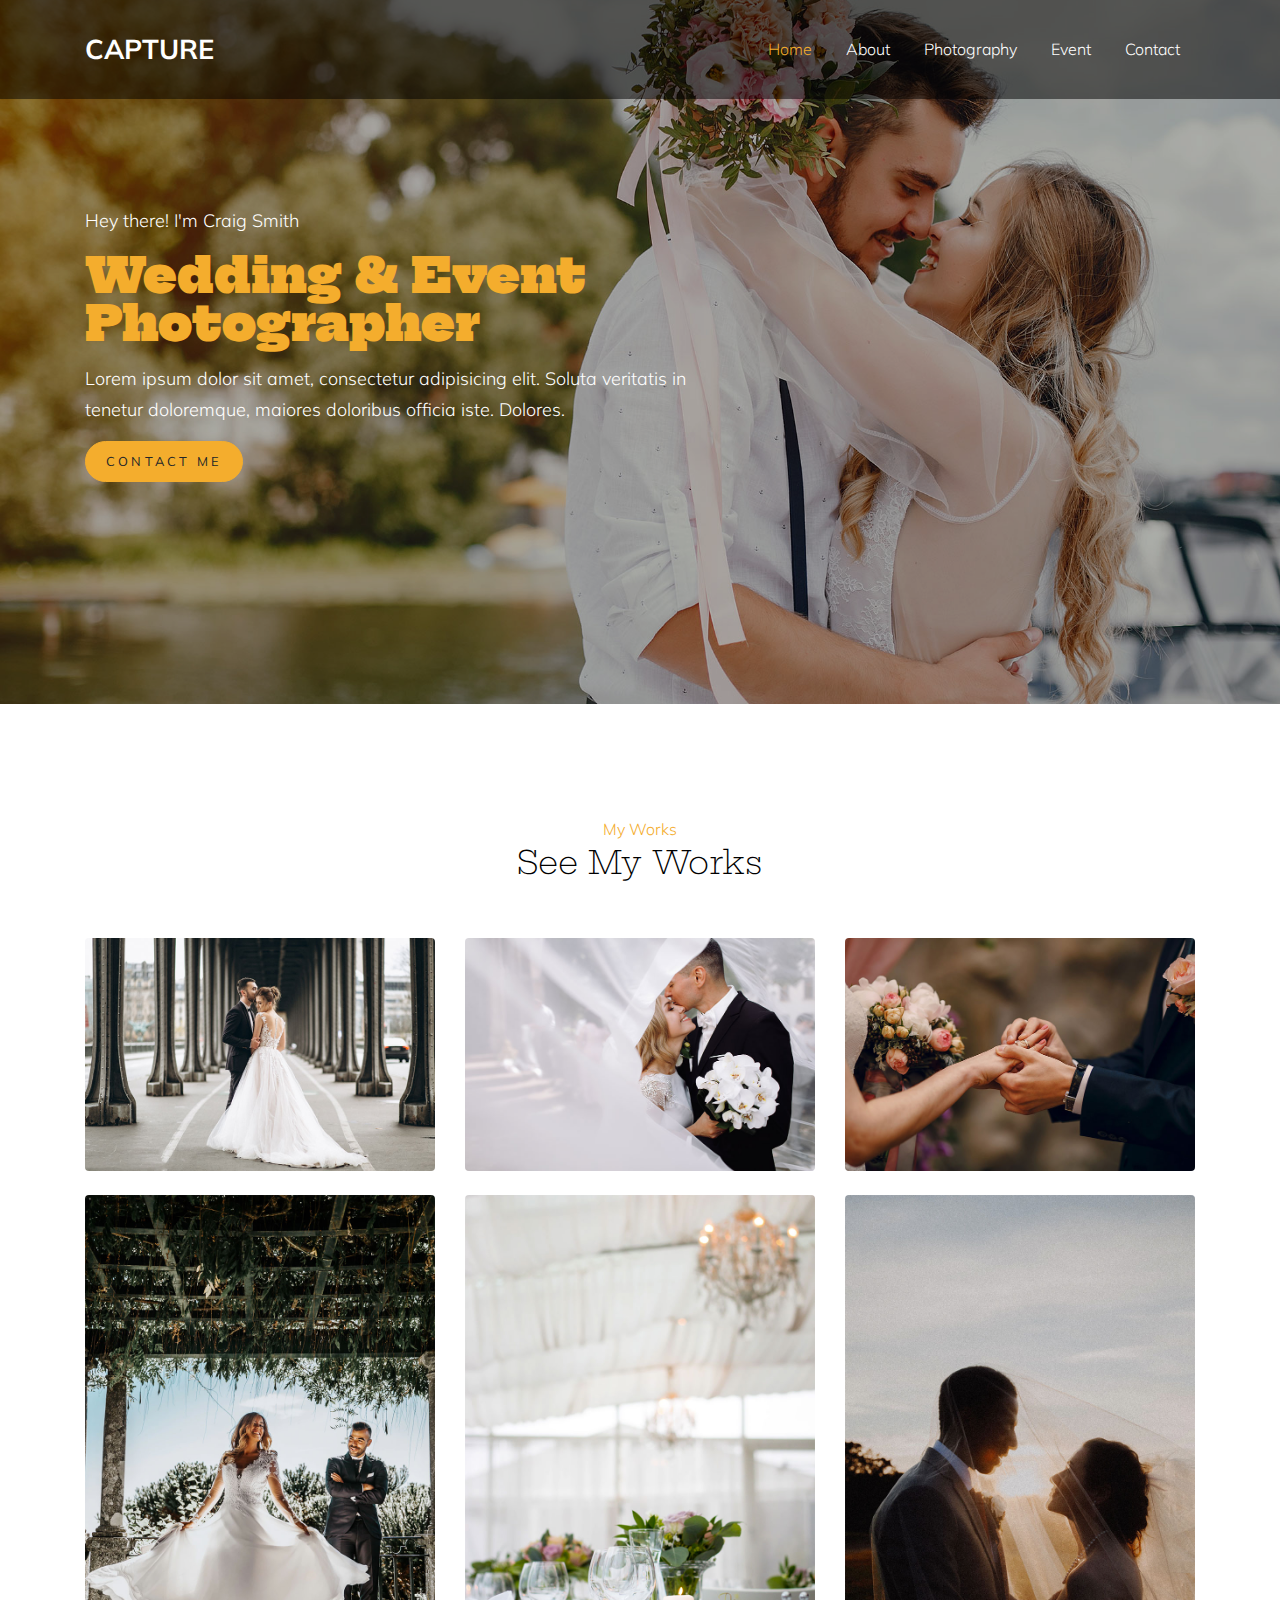
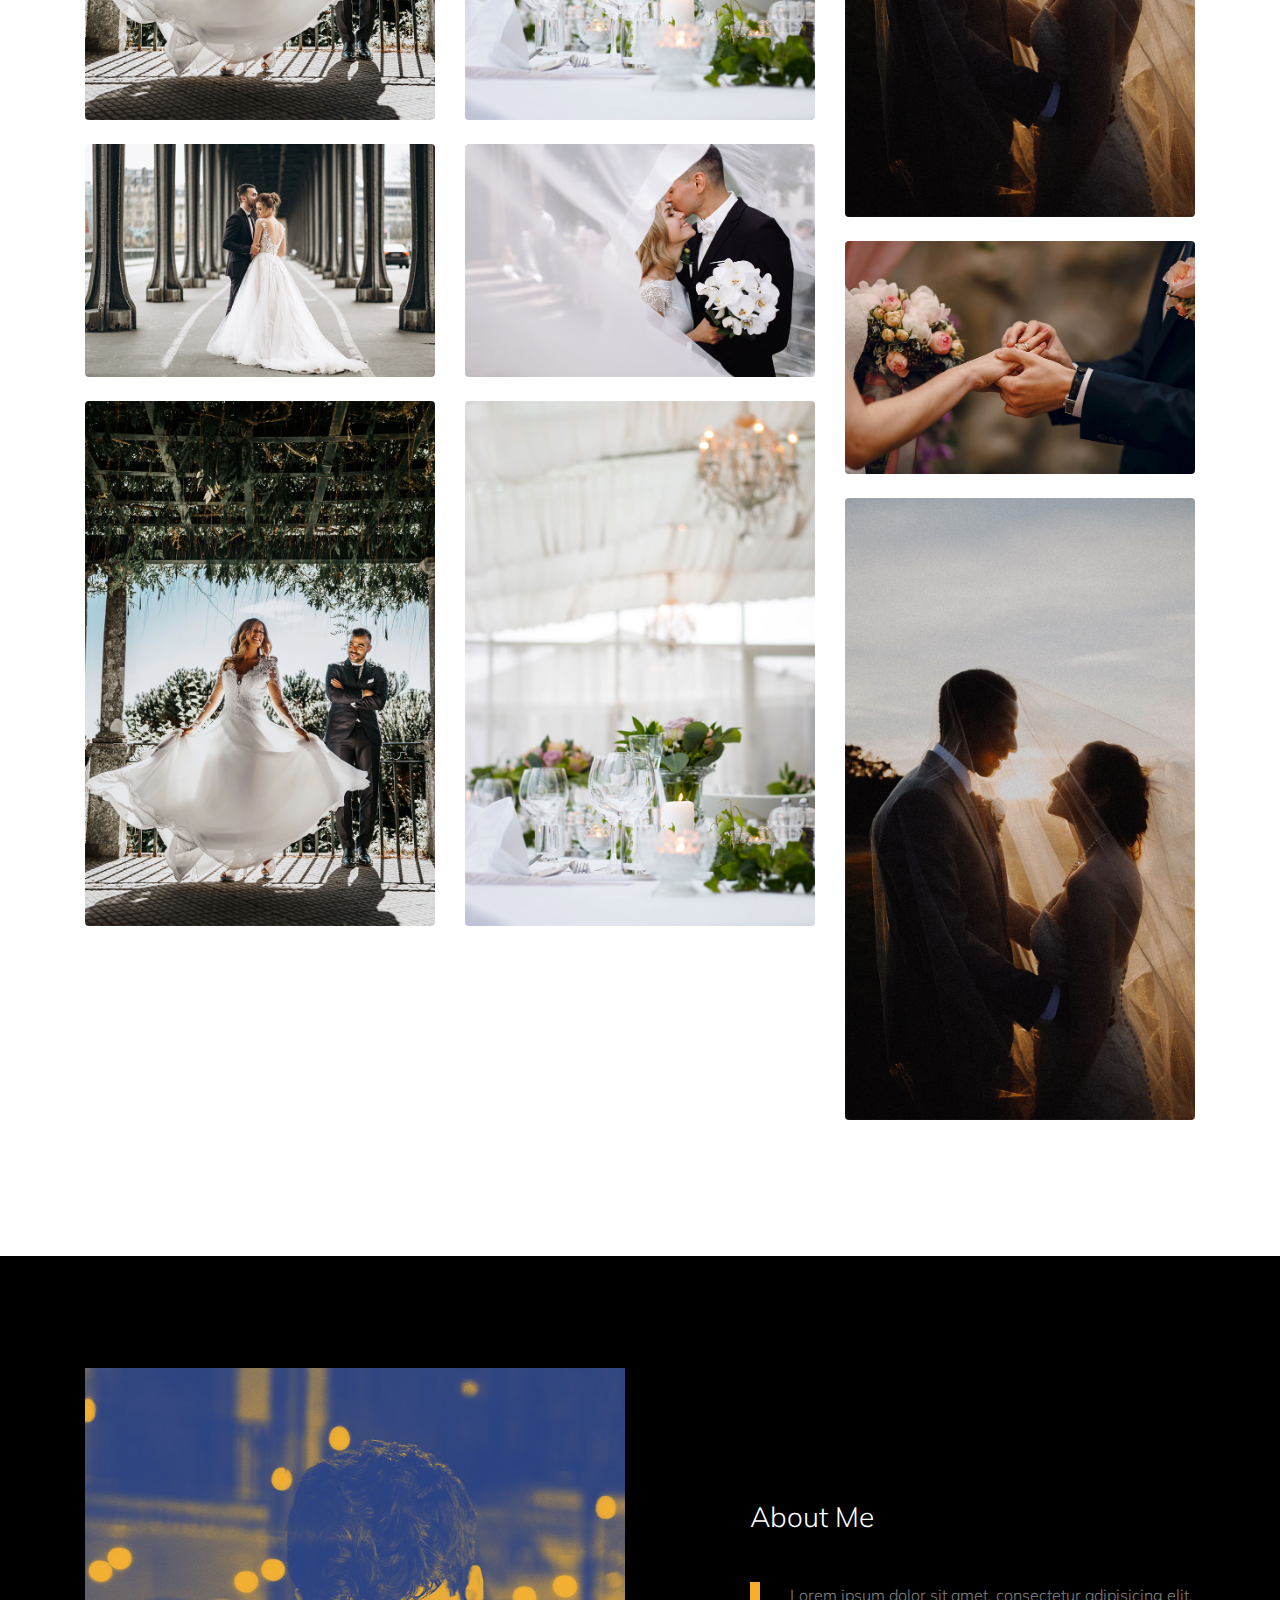
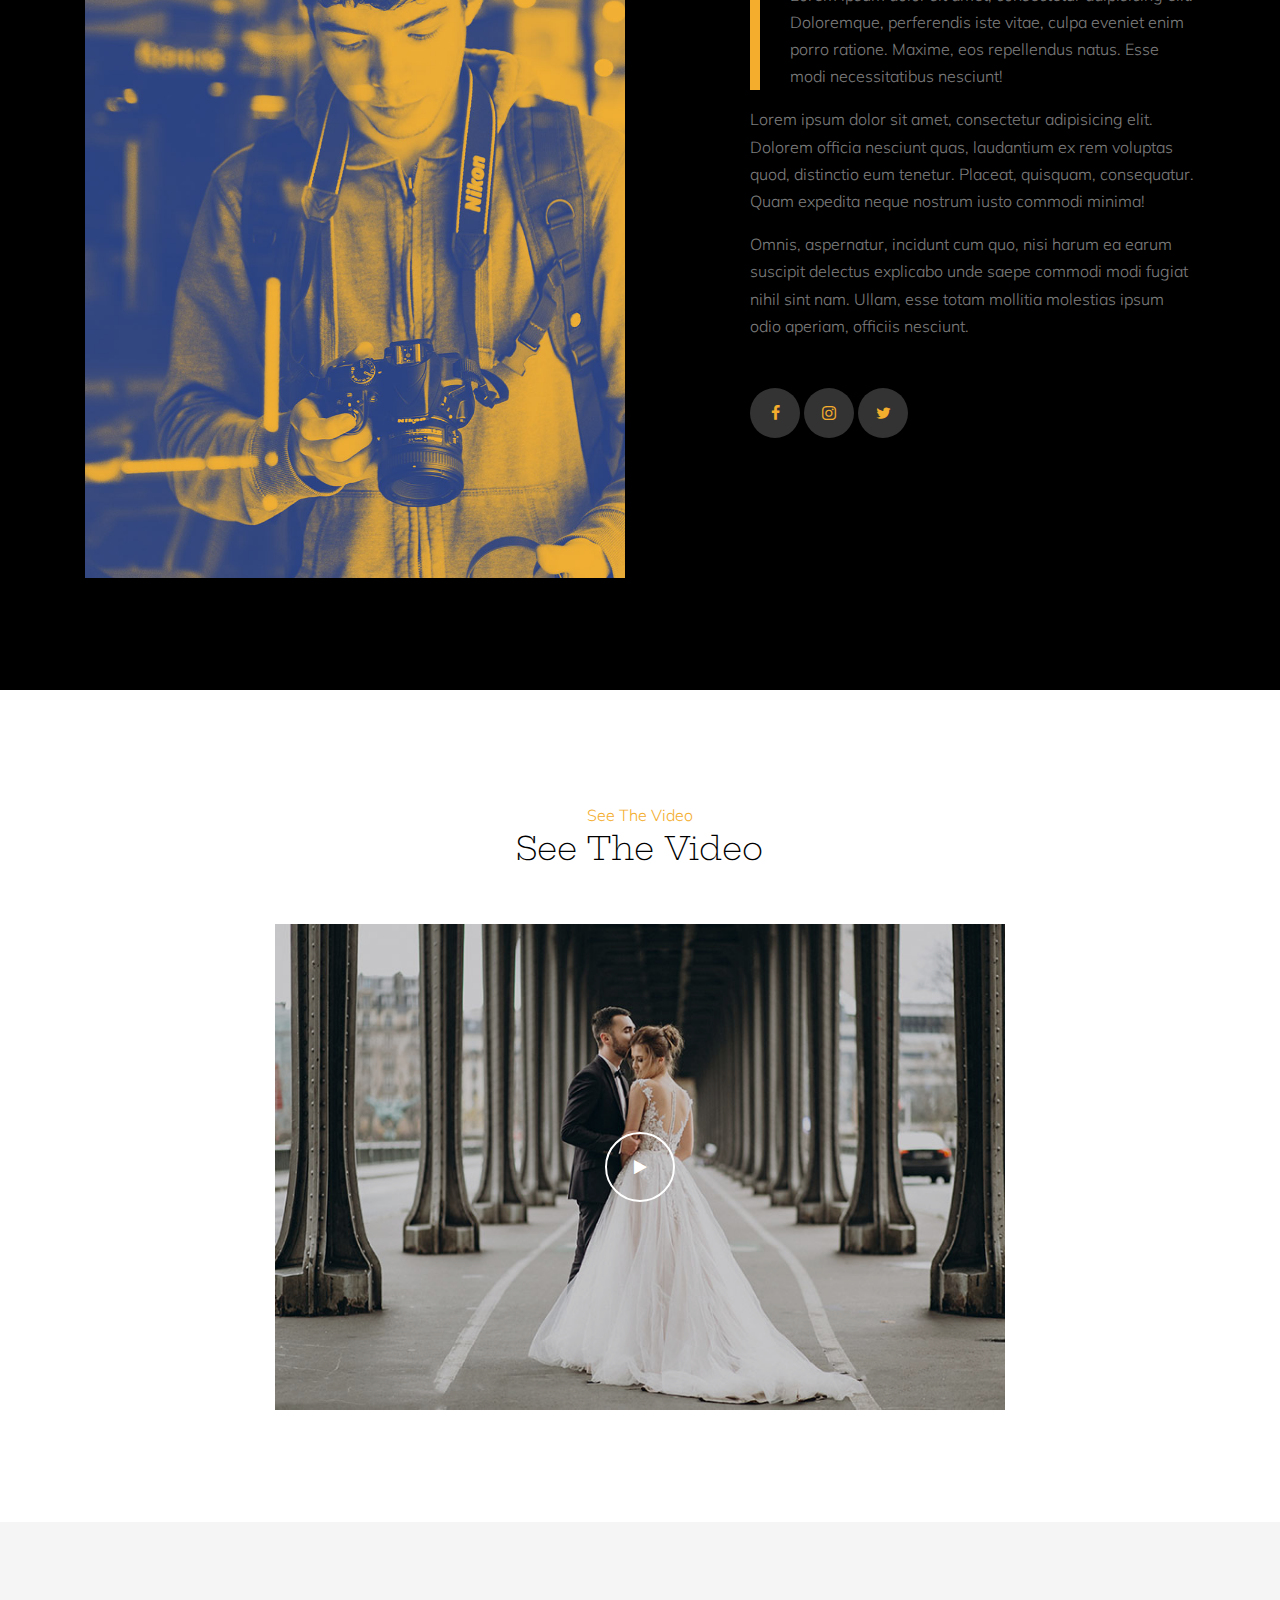
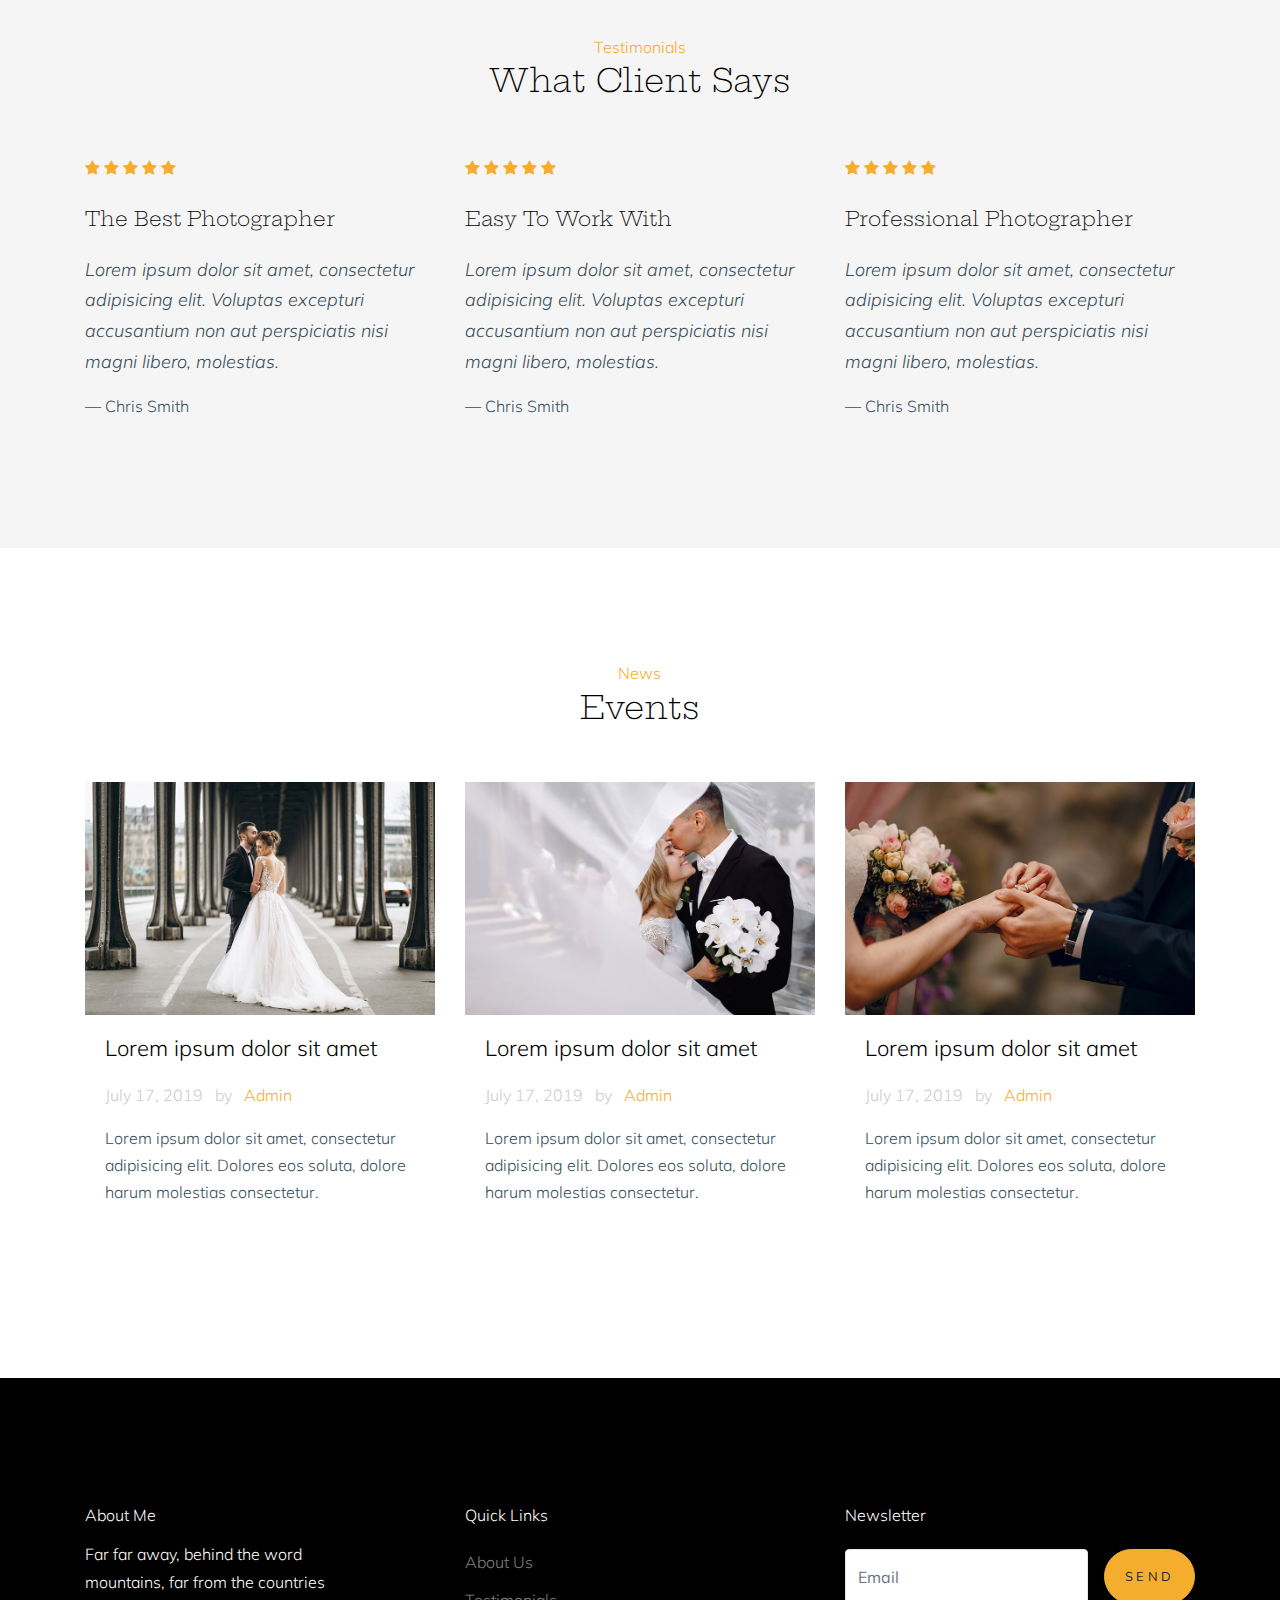
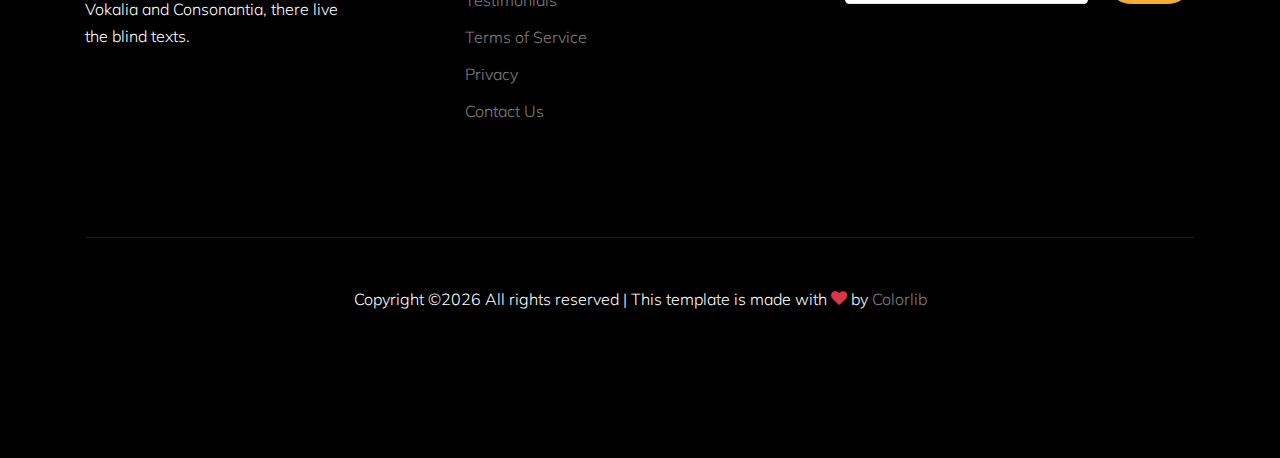
<file: MyApp/templates/MyApp/Новая папка (2)/index.html>
<!doctype html>
<html lang="en">

  <head>
    <title>Capture &mdash; Website Template by Colorlib</title>
    <meta charset="utf-8">
    <meta name="viewport" content="width=device-width, initial-scale=1, shrink-to-fit=no">

    <link href="https://fonts.googleapis.com/css?family=Muli:400,700|Hepta+Slab:400,700&display=swap" rel="stylesheet">

    <link rel="stylesheet" href="fonts/icomoon/style.css">

    <link rel="stylesheet" href="css/bootstrap.min.css">
    <link rel="stylesheet" href="css/bootstrap-datepicker.css">
    <link rel="stylesheet" href="css/jquery.fancybox.min.css">
    <link rel="stylesheet" href="css/owl.carousel.min.css">
    <link rel="stylesheet" href="css/owl.theme.default.min.css">
    <link rel="stylesheet" href="fonts/flaticon/font/flaticon.css">
    <link rel="stylesheet" href="css/aos.css">

    <!-- MAIN CSS -->
    <link rel="stylesheet" href="css/style.css">

  </head>

  <body data-spy="scroll" data-target=".site-navbar-target" data-offset="300">

    
    <div class="site-wrap" id="home-section">

      <div class="site-mobile-menu site-navbar-target">
        <div class="site-mobile-menu-header">
          <div class="site-mobile-menu-close mt-3">
            <span class="icon-close2 js-menu-toggle"></span>
          </div>
        </div>
        <div class="site-mobile-menu-body"></div>
      </div>



      <header class="site-navbar site-navbar-target" role="banner">

        <div class="container">
          <div class="row align-items-center position-relative">

            <div class="col-3 ">
              <div class="site-logo">
                <a href="index.html" class="font-weight-bold">Capture</a>
              </div>
            </div>

            <div class="col-9  text-right">
              

              <span class="d-inline-block d-lg-none"><a href="#" class="text-white site-menu-toggle js-menu-toggle py-5 text-white"><span class="icon-menu h3 text-white"></span></a></span>

              

              <nav class="site-navigation text-right ml-auto d-none d-lg-block" role="navigation">
                <ul class="site-menu main-menu js-clone-nav ml-auto ">
                  <li class="active"><a href="index.html" class="nav-link">Home</a></li>
                  <li><a href="about.html" class="nav-link">About</a></li>
                  <li><a href="photography.html" class="nav-link">Photography</a></li>
                  <li><a href="event.html" class="nav-link">Event</a></li>
                  <li><a href="contact.html" class="nav-link">Contact</a></li>
                </ul>
              </nav>
            </div>

            
          </div>
        </div>

      </header>

    <div class="ftco-blocks-cover-1">
      <div class="site-section-cover overlay" style="background-image: url('images/hero_1.jpg')">
        <div class="container">
          <div class="row align-items-center">
            <div class="col-md-7">
              <p>Hey there! I'm Craig Smith</p>
              <h1 class="mb-3 text-primary">Wedding &amp; Event Photographer</h1>
              <p>Lorem ipsum dolor sit amet, consectetur adipisicing elit. Soluta veritatis in tenetur doloremque, maiores doloribus officia iste. Dolores.</p>
              <p><a href="#" class="btn btn-primary">Contact Me</a></p>
            </div>
          </div>
        </div>
      </div>
    </div>


    <div class="site-section">
      <div class="container">

        <div class="row mb-5 ">
          <div class="col-md-7 text-center mx-auto">
            <span class="subtitle-39293">My Works</span>
            <h2 class="serif">See My Works</h2>
          </div>
        </div>
       
        <div id="posts" class="row no-gutter">
          <div class="item web col-6 col-sm-6 col-md-6 col-lg-4 col-xl-4 mb-4">
            <a href="images/img_1.jpg" class="item-wrap" data-fancybox="gal">
              <span class="icon-search2"></span>
              <img class="img-fluid" src="images/img_1.jpg">
            </a>
          </div>
          <div class="item web col-6 col-sm-6 col-md-6 col-lg-4 col-xl-4 mb-4">
            <a href="images/img_2.jpg" class="item-wrap" data-fancybox="gal">
              <span class="icon-search2"></span>
              <img class="img-fluid" src="images/img_2.jpg">
            </a>
          </div>

          <div class="item brand col-6 col-sm-6 col-md-6 col-lg-4 col-xl-4 mb-4">
            <a href="images/img_3.jpg" class="item-wrap" data-fancybox="gal">
              <span class="icon-search2"></span>
              <img class="img-fluid" src="images/img_3.jpg">
            </a>
          </div>

          <div class="item design col-6 col-sm-6 col-md-6 col-lg-4 col-xl-4 mb-4">
            <a href="images/img_4.jpg" class="item-wrap" data-fancybox="gal">
              <span class="icon-search2"></span>
              <img class="img-fluid" src="images/img_4.jpg">
            </a>
          </div>

          <div class="item web col-6 col-sm-6 col-md-6 col-lg-4 col-xl-4 mb-4">
            <a href="images/img_5.jpg" class="item-wrap" data-fancybox="gal">
              <span class="icon-search2"></span>
              <img class="img-fluid" src="images/img_5.jpg">
            </a>
          </div>

          <div class="item brand col-6 col-sm-6 col-md-6 col-lg-4 col-xl-4 mb-4">
            <a href="images/img_6.jpg" class="item-wrap" data-fancybox="gal">
              <span class="icon-search2"></span>
              <img class="img-fluid" src="images/img_6.jpg">
            </a>
          </div>

          <div class="item web col-6 col-sm-6 col-md-6 col-lg-4 col-xl-4 mb-4">
            <a href="images/img_1.jpg" class="item-wrap" data-fancybox="gal">
              <span class="icon-search2"></span>
              <img class="img-fluid" src="images/img_1.jpg">
            </a>
          </div>

          <div class="item web col-6 col-sm-6 col-md-6 col-lg-4 col-xl-4 mb-4">
            <a href="images/img_2.jpg" class="item-wrap" data-fancybox="gal">
              <span class="icon-search2"></span>
              <img class="img-fluid" src="images/img_2.jpg">
            </a>
          </div>

          <div class="item design col-6 col-sm-6 col-md-6 col-lg-4 col-xl-4 mb-4">
            <a href="images/img_3.jpg" class="item-wrap" data-fancybox="gal">
              <span class="icon-search2"></span>
              <img class="img-fluid" src="images/img_3.jpg">
            </a>
          </div>

          <div class="item brand col-6 col-sm-6 col-md-6 col-lg-4 col-xl-4 mb-4">
            <a href="images/img_4.jpg" class="item-wrap" data-fancybox="gal">
              <span class="icon-search2"></span>
              <img class="img-fluid" src="images/img_4.jpg">
            </a>
          </div>

          <div class="item design col-6 col-sm-6 col-md-6 col-lg-4 col-xl-4 mb-4">
            <a href="images/img_5.jpg" class="item-wrap" data-fancybox="gal">
              <span class="icon-search2"></span>
              <img class="img-fluid" src="images/img_5.jpg">
            </a>
          </div>

          <div class="item design col-6 col-sm-6 col-md-6 col-lg-4 col-xl-4 mb-4">
            <a href="images/img_6.jpg" class="item-wrap" data-fancybox="gal">
              <span class="icon-search2"></span>
              <img class="img-fluid" src="images/img_6.jpg">
            </a>
          </div>


        </div>
      </div>
    </div> <!-- END .site-section -->
    

   <div class="site-section bg-black about-me">
     <div class="container">
       <div class="row align-items-center">
         <div class="col-md-6 mb-5 mb-md-0">
           <img src="images/about_1.jpg" alt="Image" class="img-fluid">
         </div>
         <div class="col-md-5 ml-auto">
           <h3 class="text-white mb-5">About Me</h3>
           <blockquote class="quote-29281">
            <p>Lorem ipsum dolor sit amet, consectetur adipisicing elit. Doloremque, perferendis iste vitae, culpa eveniet enim porro ratione. Maxime, eos repellendus natus. Esse modi necessitatibus nesciunt!
            </p>
           </blockquote>
           <p>Lorem ipsum dolor sit amet, consectetur adipisicing elit. Dolorem officia nesciunt quas, laudantium ex rem voluptas quod, distinctio eum tenetur. Placeat, quisquam, consequatur. Quam expedita neque nostrum iusto commodi minima!</p>
           <p>Omnis, aspernatur, incidunt cum quo, nisi harum ea earum suscipit delectus explicabo unde saepe commodi modi fugiat nihil sint nam. Ullam, esse totam mollitia molestias ipsum odio aperiam, officiis nesciunt.</p>
           

           <div class="social_29128 white mt-5">
            <a href="#"><span class="icon-facebook"></span></a>  
            <a href="#"><span class="icon-instagram"></span></a>  
            <a href="#"><span class="icon-twitter"></span></a>  
           </div>
         </div>
       </div>
     </div>
   </div>
  

    <div class="site-section">
      <div class="container">
        <div class="row mb-5 ">
          <div class="col-md-7 text-center mx-auto">
            <span class="subtitle-39293">See The Video</span>
            <h2 class="serif">See The Video</h2>
          </div>
        </div>
        <div class="row justify-content-center">
          <div class="col-md-8">

            <a href="https://vimeo.com/191947042" data-fancybox  class="btn-video_38929">
              <span><span class="icon-play"></span></span>
              <img src="images/img_1.jpg" alt="Image" class="img-fluid">
            </a>
          </div>
        </div>
      </div>
    </div>

    <div class="site-section bg-light">
      <div class="container">

        <div class="row mb-5 ">
          <div class="col-md-7 text-center mx-auto">
            <span class="subtitle-39293">Testimonials</span>
            <h2 class="serif">What Client Says</h2>
          </div>
        </div>

        <div class="row">
          <div class="col-lg-4 col-md-6">
            <div class="mb-4">
              <span class="icon-star text-warning"></span>
              <span class="icon-star text-warning"></span>
              <span class="icon-star text-warning"></span>
              <span class="icon-star text-warning"></span>
              <span class="icon-star text-warning"></span>
            </div>
            <div>
              <h5 class="serif mb-4">The Best Photographer</h5>
              <blockquote class="quote_39823">
                <p>Lorem ipsum dolor sit amet, consectetur adipisicing elit. Voluptas excepturi accusantium non aut perspiciatis nisi magni libero, molestias.</p>
              </blockquote>
              <p>&mdash; Chris Smith</p>
            </div>
          </div>
          <div class="col-lg-4 col-md-6">
            
            <div class="mb-4">
              <span class="icon-star text-warning"></span>
              <span class="icon-star text-warning"></span>
              <span class="icon-star text-warning"></span>
              <span class="icon-star text-warning"></span>
              <span class="icon-star text-warning"></span>
            </div>
            <div>
              <h5 class="serif mb-4">Easy To Work With</h5>
              <blockquote class="quote_39823">
                <p>Lorem ipsum dolor sit amet, consectetur adipisicing elit. Voluptas excepturi accusantium non aut perspiciatis nisi magni libero, molestias.</p>
              </blockquote>
              <p>&mdash; Chris Smith</p>
            </div>

          </div>
          <div class="col-lg-4 col-md-6">
            <div class="mb-4">
              <span class="icon-star text-warning"></span>
              <span class="icon-star text-warning"></span>
              <span class="icon-star text-warning"></span>
              <span class="icon-star text-warning"></span>
              <span class="icon-star text-warning"></span>
            </div>
            <div>
              <h5 class="serif mb-4">Professional Photographer</h5>
              <blockquote class="quote_39823">
                <p>Lorem ipsum dolor sit amet, consectetur adipisicing elit. Voluptas excepturi accusantium non aut perspiciatis nisi magni libero, molestias.</p>
              </blockquote>
              <p>&mdash; Chris Smith</p>
            </div>
          </div>
        </div>
      </div>
    </div>

    <div class="site-section bg-white">
      <div class="container">
        <div class="row mb-5 ">
          <div class="col-md-7 text-center mx-auto">
            <span class="subtitle-39293">News</span>
            <h2 class="serif">Events</h2>
          </div>
        </div>

        <div class="row">
          <div class="col-lg-4 col-md-6 mb-4">
            <div class="post-entry-1 h-100">
              <a href="single.html">
                <img src="images/img_1.jpg" alt="Image"
                 class="img-fluid">
              </a>
              <div class="post-entry-1-contents">
                
                <h2><a href="single.html">Lorem ipsum dolor sit amet</a></h2>
                <span class="meta d-inline-block mb-3">July 17, 2019 <span class="mx-2">by</span> <a href="#">Admin</a></span>
                <p>Lorem ipsum dolor sit amet, consectetur adipisicing elit. Dolores eos soluta, dolore harum molestias consectetur.</p>
              </div>
            </div>
          </div>
          <div class="col-lg-4 col-md-6 mb-4">
            <div class="post-entry-1 h-100">
              <a href="single.html">
                <img src="images/img_2.jpg" alt="Image"
                 class="img-fluid">
              </a>
              <div class="post-entry-1-contents">
                
                <h2><a href="single.html">Lorem ipsum dolor sit amet</a></h2>
                <span class="meta d-inline-block mb-3">July 17, 2019 <span class="mx-2">by</span> <a href="#">Admin</a></span>
                <p>Lorem ipsum dolor sit amet, consectetur adipisicing elit. Dolores eos soluta, dolore harum molestias consectetur.</p>
              </div>
            </div>
          </div>

          <div class="col-lg-4 col-md-6 mb-4">
            <div class="post-entry-1 h-100">
              <a href="single.html">
                <img src="images/img_3.jpg" alt="Image"
                 class="img-fluid">
              </a>
              <div class="post-entry-1-contents">
                
                <h2><a href="single.html">Lorem ipsum dolor sit amet</a></h2>
                <span class="meta d-inline-block mb-3">July 17, 2019 <span class="mx-2">by</span> <a href="#">Admin</a></span>
                <p>Lorem ipsum dolor sit amet, consectetur adipisicing elit. Dolores eos soluta, dolore harum molestias consectetur.</p>
              </div>
            </div>
          </div>
        </div>
      </div>
    </div>

    <footer class="site-footer">
      <div class="container">
        <div class="row">
          <div class="col-lg-3">
            <h2 class="footer-heading mb-3">About Me</h2>
                <p>Far far away, behind the word mountains, far from the countries Vokalia and Consonantia, there live the blind texts. </p>
          </div>
          <div class="col-lg-8 ml-auto">
            <div class="row">
              <div class="col-lg-6 ml-auto">
                <h2 class="footer-heading mb-4">Quick Links</h2>
                <ul class="list-unstyled">
                  <li><a href="#">About Us</a></li>
                  <li><a href="#">Testimonials</a></li>
                  <li><a href="#">Terms of Service</a></li>
                  <li><a href="#">Privacy</a></li>
                  <li><a href="#">Contact Us</a></li>
                </ul>
              </div>
              <div class="col-lg-6">
                <h2 class="footer-heading mb-4">Newsletter</h2>
                <form action="#" class="d-flex" class="subscribe">
                  <input type="text" class="form-control mr-3" placeholder="Email">
                  <input type="submit" value="Send" class="btn btn-primary">
                </form>
              </div>
              
            </div>
          </div>
        </div>
        <div class="row pt-5 mt-5 text-center">
          <div class="col-md-12">
            <div class="border-top pt-5">
              <p>
            <!-- Link back to Colorlib can't be removed. Template is licensed under CC BY 3.0. -->
            Copyright &copy;<script>document.write(new Date().getFullYear());</script> All rights reserved | This template is made with <i class="icon-heart text-danger" aria-hidden="true"></i> by <a href="https://colorlib.com" target="_blank" >Colorlib</a>
            <!-- Link back to Colorlib can't be removed. Template is licensed under CC BY 3.0. -->
            </p>
            </div>
          </div>

        </div>
      </div>
    </footer>

    </div>

    <script src="js/jquery-3.3.1.min.js"></script>
    <script src="js/jquery-migrate-3.0.0.js"></script>
    <script src="js/popper.min.js"></script>
    <script src="js/bootstrap.min.js"></script>
    <script src="js/owl.carousel.min.js"></script>
    <script src="js/jquery.sticky.js"></script>
    <script src="js/jquery.waypoints.min.js"></script>
    <script src="js/jquery.animateNumber.min.js"></script>
    <script src="js/jquery.fancybox.min.js"></script>
    <script src="js/jquery.stellar.min.js"></script>
    <script src="js/jquery.easing.1.3.js"></script>
    <script src="js/bootstrap-datepicker.min.js"></script>
    <script src="js/isotope.pkgd.min.js"></script>
    <script src="js/aos.js"></script>

    <script src="js/main.js"></script>

  </body>

</html>
</file>
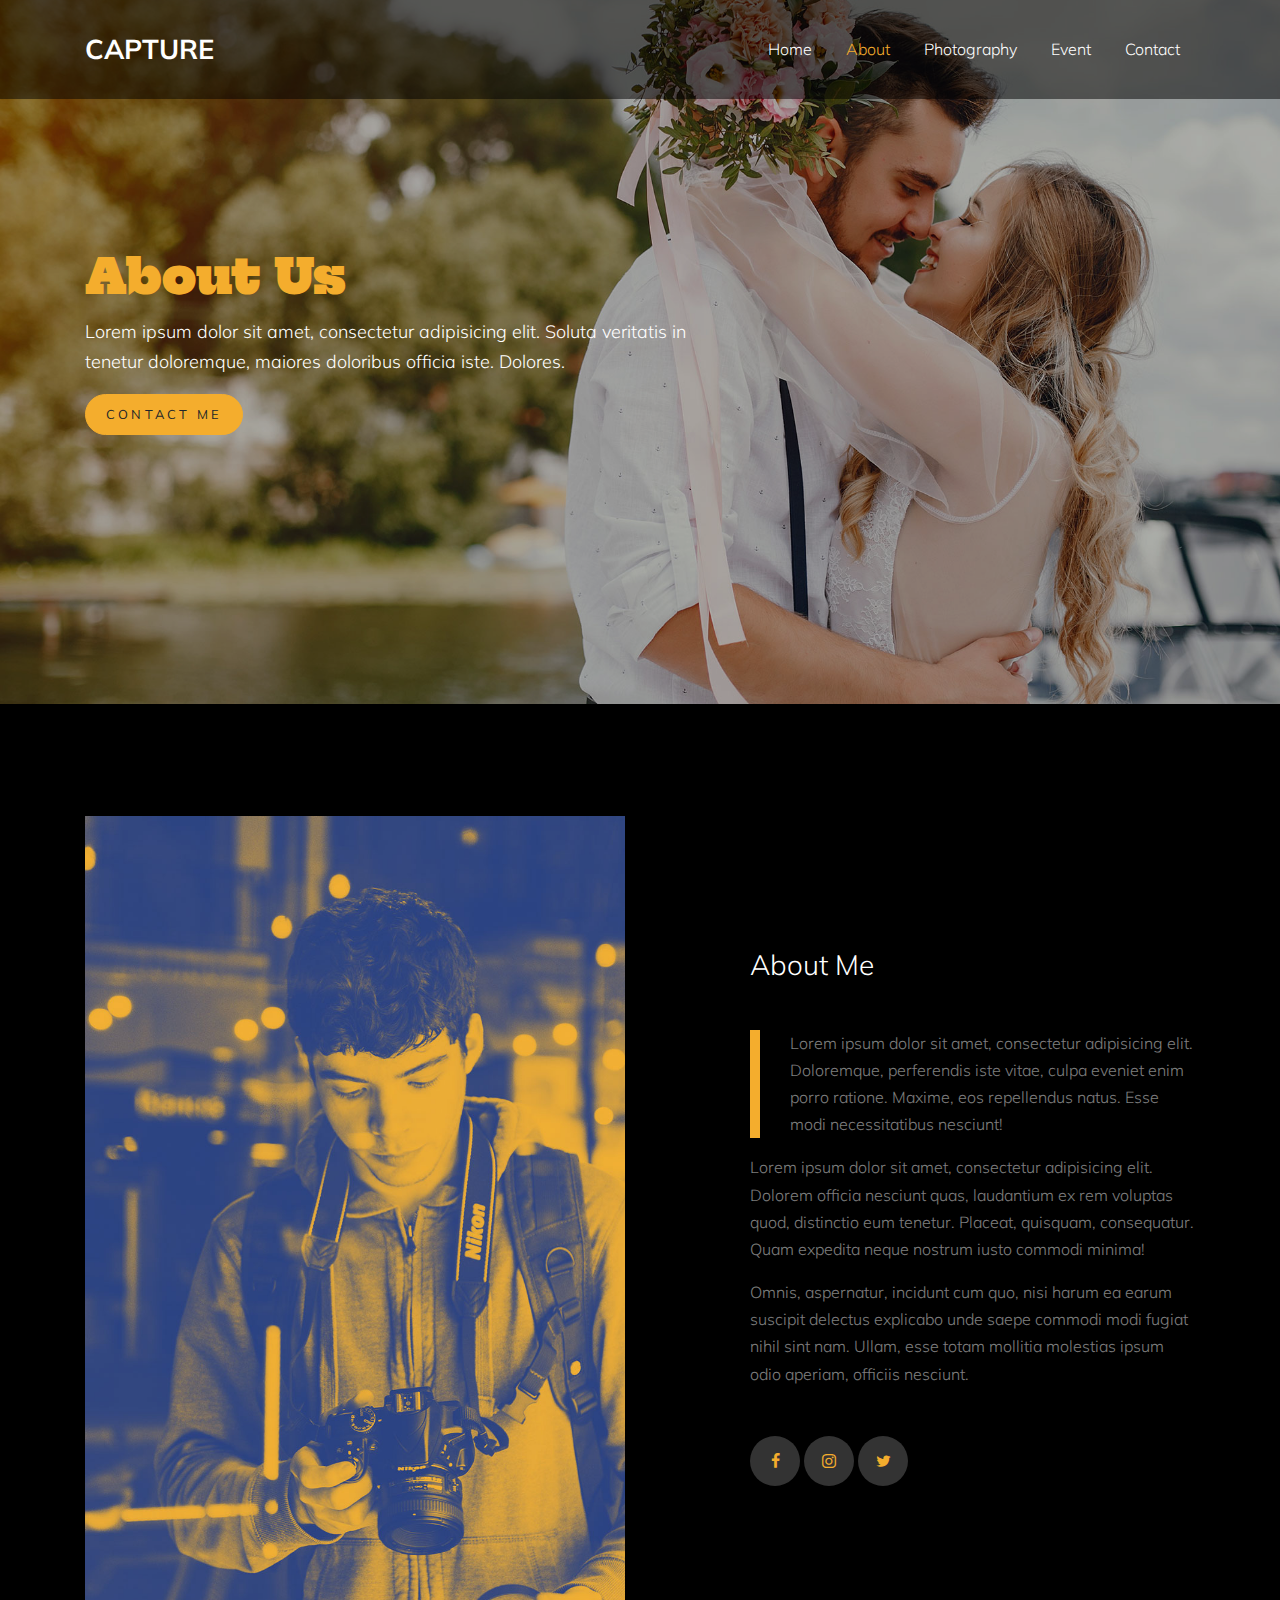
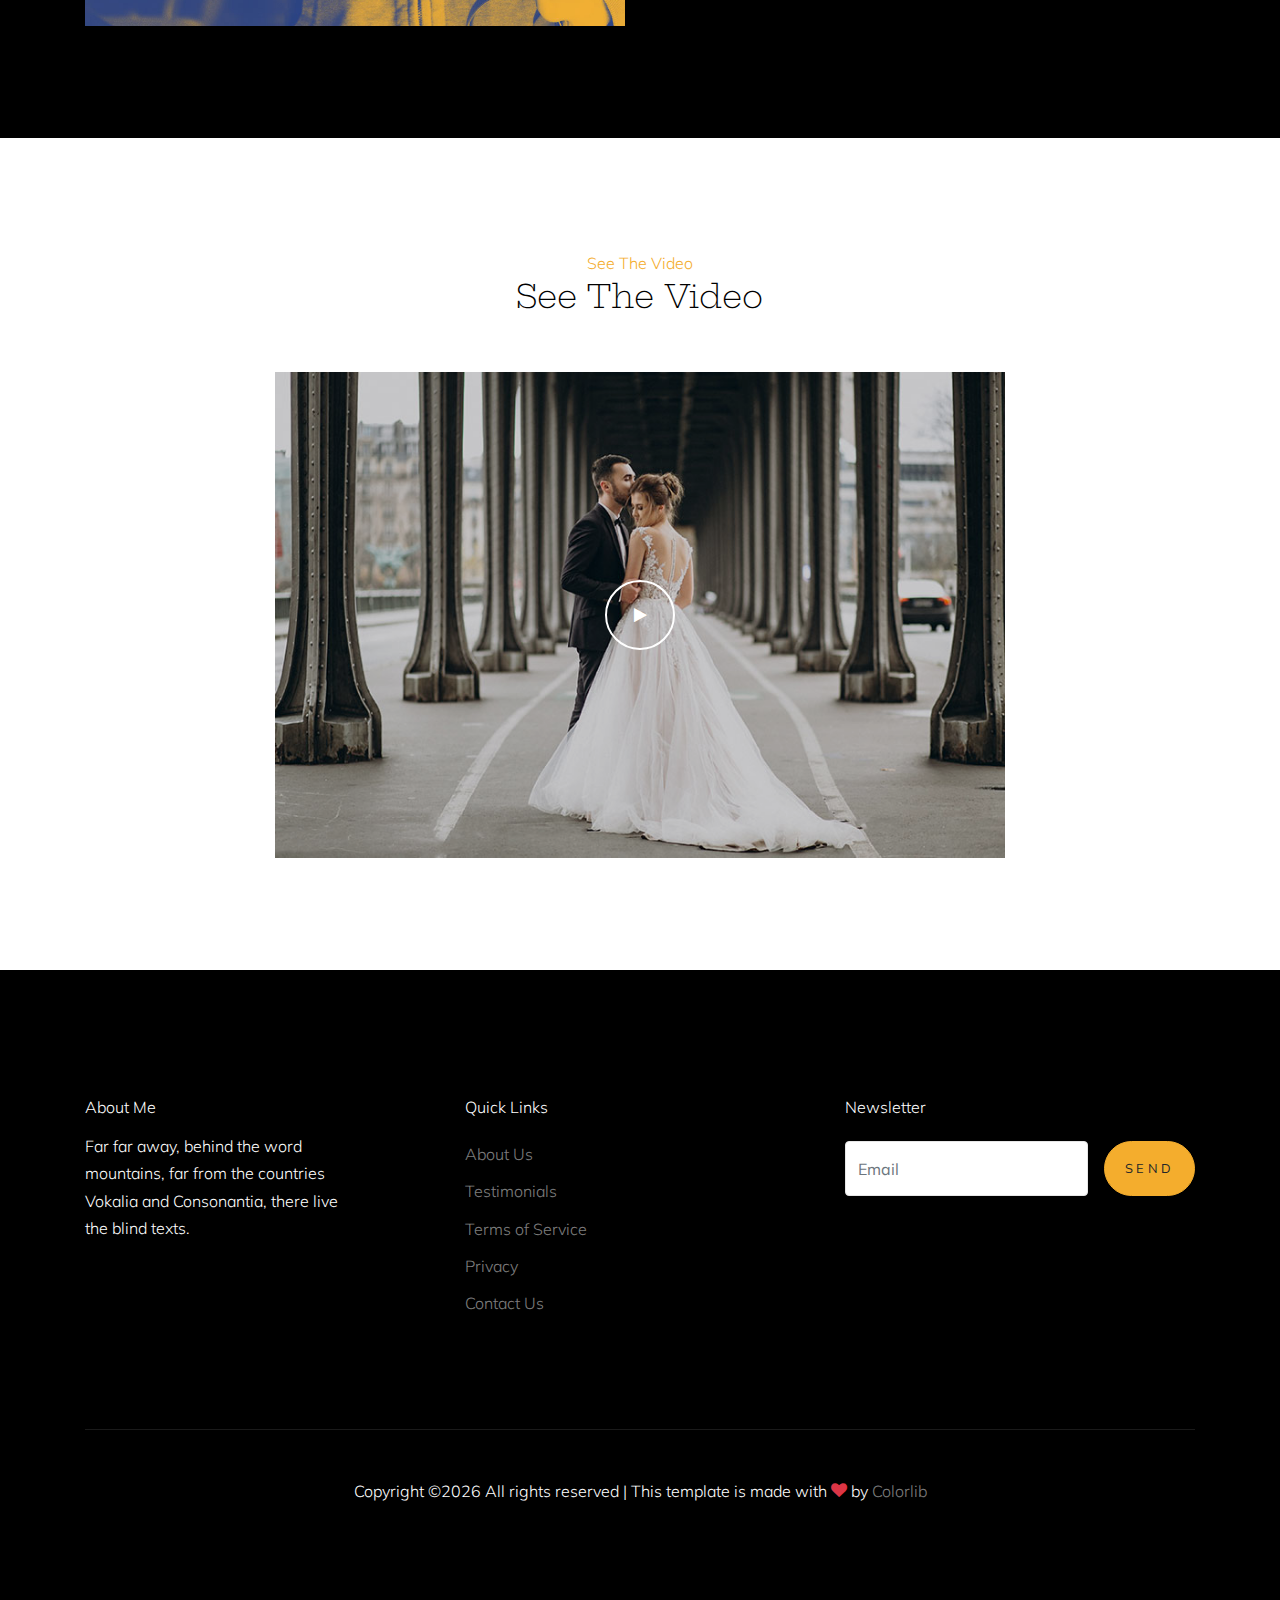
<file: MyApp/templates/MyApp/Новая папка (2)/about.html>
<!doctype html>
<html lang="en">

  <head>
    <title>Capture &mdash; Website Template by Colorlib</title>
    <meta charset="utf-8">
    <meta name="viewport" content="width=device-width, initial-scale=1, shrink-to-fit=no">

    <link href="https://fonts.googleapis.com/css?family=Muli:400,700|Hepta+Slab:400,700&display=swap" rel="stylesheet">

    <link rel="stylesheet" href="fonts/icomoon/style.css">

    <link rel="stylesheet" href="css/bootstrap.min.css">
    <link rel="stylesheet" href="css/bootstrap-datepicker.css">
    <link rel="stylesheet" href="css/jquery.fancybox.min.css">
    <link rel="stylesheet" href="css/owl.carousel.min.css">
    <link rel="stylesheet" href="css/owl.theme.default.min.css">
    <link rel="stylesheet" href="fonts/flaticon/font/flaticon.css">
    <link rel="stylesheet" href="css/aos.css">

    <!-- MAIN CSS -->
    <link rel="stylesheet" href="css/style.css">

  </head>

  <body data-spy="scroll" data-target=".site-navbar-target" data-offset="300">

    
    <div class="site-wrap" id="home-section">

      <div class="site-mobile-menu site-navbar-target">
        <div class="site-mobile-menu-header">
          <div class="site-mobile-menu-close mt-3">
            <span class="icon-close2 js-menu-toggle"></span>
          </div>
        </div>
        <div class="site-mobile-menu-body"></div>
      </div>



      <header class="site-navbar site-navbar-target" role="banner">

        <div class="container">
          <div class="row align-items-center position-relative">

            <div class="col-3 ">
              <div class="site-logo">
                <a href="index.html" class="font-weight-bold">Capture</a>
              </div>
            </div>

            <div class="col-9  text-right">
              

              <span class="d-inline-block d-lg-none"><a href="#" class="text-white site-menu-toggle js-menu-toggle py-5 text-white"><span class="icon-menu h3 text-white"></span></a></span>

              

              <nav class="site-navigation text-right ml-auto d-none d-lg-block" role="navigation">
                <ul class="site-menu main-menu js-clone-nav ml-auto ">
                  <li><a href="index.html" class="nav-link">Home</a></li>
                  <li class="active"><a href="about.html" class="nav-link">About</a></li>
                  <li><a href="photography.html" class="nav-link">Photography</a></li>
                  <li><a href="blog.html" class="nav-link">Event</a></li>
                  <li><a href="contact.html" class="nav-link">Contact</a></li>
                </ul>
              </nav>
            </div>

            
          </div>
        </div>

      </header>

    <div class="ftco-blocks-cover-1">
      <div class="site-section-cover overlay" style="background-image: url('images/hero_1.jpg')">
        <div class="container">
          <div class="row align-items-center">
            <div class="col-md-7">
              <h1 class="mb-3 text-primary">About Us</h1>
              <p>Lorem ipsum dolor sit amet, consectetur adipisicing elit. Soluta veritatis in tenetur doloremque, maiores doloribus officia iste. Dolores.</p>
              <p><a href="#" class="btn btn-primary">Contact Me</a></p>
            </div>
          </div>
        </div>
      </div>
    </div>


  
    

   <div class="site-section bg-black about-me">
     <div class="container">
       <div class="row align-items-center">
         <div class="col-md-6 mb-5 mb-md-0">
           <img src="images/about_1.jpg" alt="Image" class="img-fluid">
         </div>
         <div class="col-md-5 ml-auto">
           <h3 class="text-white mb-5">About Me</h3>
           <blockquote class="quote-29281">
            <p>Lorem ipsum dolor sit amet, consectetur adipisicing elit. Doloremque, perferendis iste vitae, culpa eveniet enim porro ratione. Maxime, eos repellendus natus. Esse modi necessitatibus nesciunt!
            </p>
           </blockquote>
           <p>Lorem ipsum dolor sit amet, consectetur adipisicing elit. Dolorem officia nesciunt quas, laudantium ex rem voluptas quod, distinctio eum tenetur. Placeat, quisquam, consequatur. Quam expedita neque nostrum iusto commodi minima!</p>
           <p>Omnis, aspernatur, incidunt cum quo, nisi harum ea earum suscipit delectus explicabo unde saepe commodi modi fugiat nihil sint nam. Ullam, esse totam mollitia molestias ipsum odio aperiam, officiis nesciunt.</p>
           

           <div class="social_29128 white mt-5">
            <a href="#"><span class="icon-facebook"></span></a>  
            <a href="#"><span class="icon-instagram"></span></a>  
            <a href="#"><span class="icon-twitter"></span></a>  
           </div>
         </div>
       </div>
     </div>
   </div>
  

    <div class="site-section">
      <div class="container">
        <div class="row mb-5 ">
          <div class="col-md-7 text-center mx-auto">
            <span class="subtitle-39293">See The Video</span>
            <h2 class="serif">See The Video</h2>
          </div>
        </div>
        <div class="row justify-content-center">
          <div class="col-md-8">

            <a href="https://vimeo.com/191947042" data-fancybox  class="btn-video_38929">
              <span><span class="icon-play"></span></span>
              <img src="images/img_1.jpg" alt="Image" class="img-fluid">
            </a>
          </div>
        </div>
      </div>
    </div>

    

    <footer class="site-footer">
      <div class="container">
        <div class="row">
          <div class="col-lg-3">
            <h2 class="footer-heading mb-3">About Me</h2>
                <p>Far far away, behind the word mountains, far from the countries Vokalia and Consonantia, there live the blind texts. </p>
          </div>
          <div class="col-lg-8 ml-auto">
            <div class="row">
              <div class="col-lg-6 ml-auto">
                <h2 class="footer-heading mb-4">Quick Links</h2>
                <ul class="list-unstyled">
                  <li><a href="#">About Us</a></li>
                  <li><a href="#">Testimonials</a></li>
                  <li><a href="#">Terms of Service</a></li>
                  <li><a href="#">Privacy</a></li>
                  <li><a href="#">Contact Us</a></li>
                </ul>
              </div>
              <div class="col-lg-6">
                <h2 class="footer-heading mb-4">Newsletter</h2>
                <form action="#" class="d-flex" class="subscribe">
                  <input type="text" class="form-control mr-3" placeholder="Email">
                  <input type="submit" value="Send" class="btn btn-primary">
                </form>
              </div>
              
            </div>
          </div>
        </div>
        <div class="row pt-5 mt-5 text-center">
          <div class="col-md-12">
            <div class="border-top pt-5">
              <p>
            <!-- Link back to Colorlib can't be removed. Template is licensed under CC BY 3.0. -->
            Copyright &copy;<script>document.write(new Date().getFullYear());</script> All rights reserved | This template is made with <i class="icon-heart text-danger" aria-hidden="true"></i> by <a href="https://colorlib.com" target="_blank" >Colorlib</a>
            <!-- Link back to Colorlib can't be removed. Template is licensed under CC BY 3.0. -->
            </p>
            </div>
          </div>

        </div>
      </div>
    </footer>

    </div>

    <script src="js/jquery-3.3.1.min.js"></script>
    <script src="js/jquery-migrate-3.0.0.js"></script>
    <script src="js/popper.min.js"></script>
    <script src="js/bootstrap.min.js"></script>
    <script src="js/owl.carousel.min.js"></script>
    <script src="js/jquery.sticky.js"></script>
    <script src="js/jquery.waypoints.min.js"></script>
    <script src="js/jquery.animateNumber.min.js"></script>
    <script src="js/jquery.fancybox.min.js"></script>
    <script src="js/jquery.stellar.min.js"></script>
    <script src="js/jquery.easing.1.3.js"></script>
    <script src="js/bootstrap-datepicker.min.js"></script>
    <script src="js/isotope.pkgd.min.js"></script>
    <script src="js/aos.js"></script>

    <script src="js/main.js"></script>

  </body>

</html>
</file>
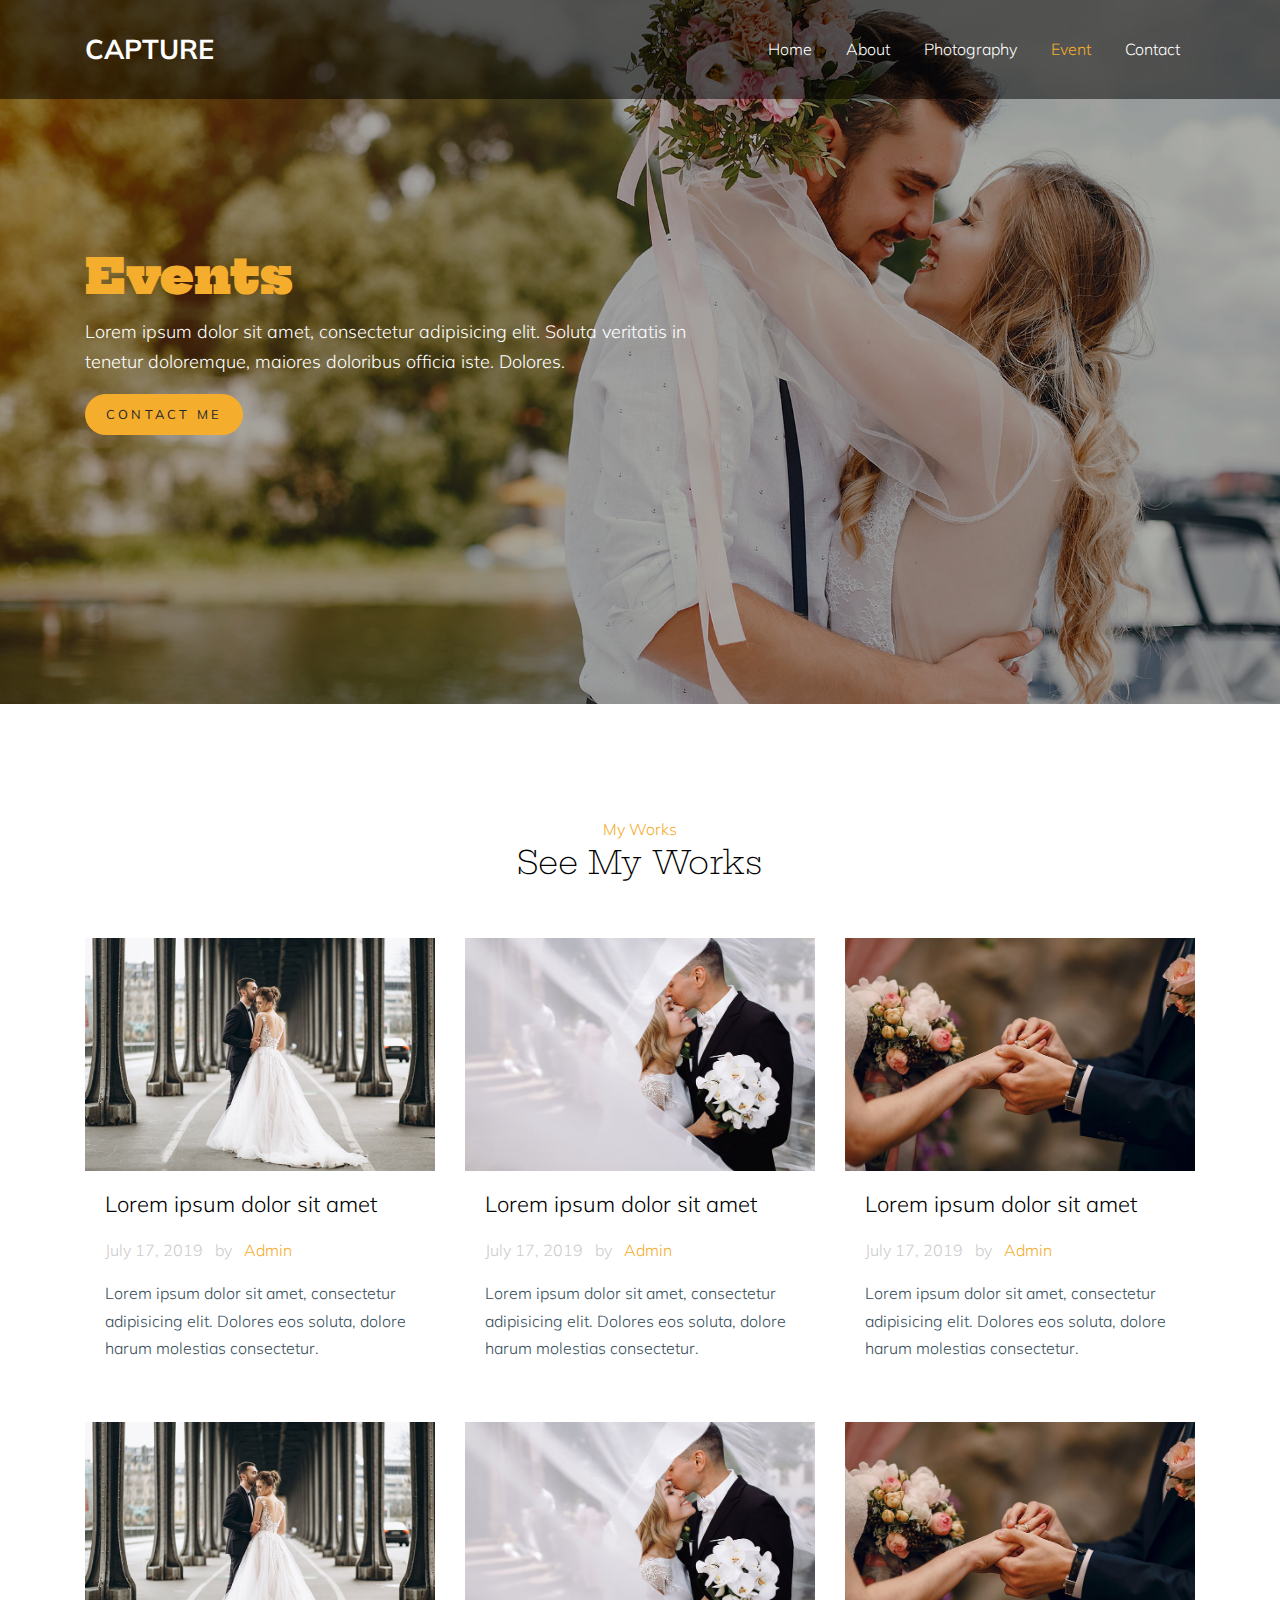
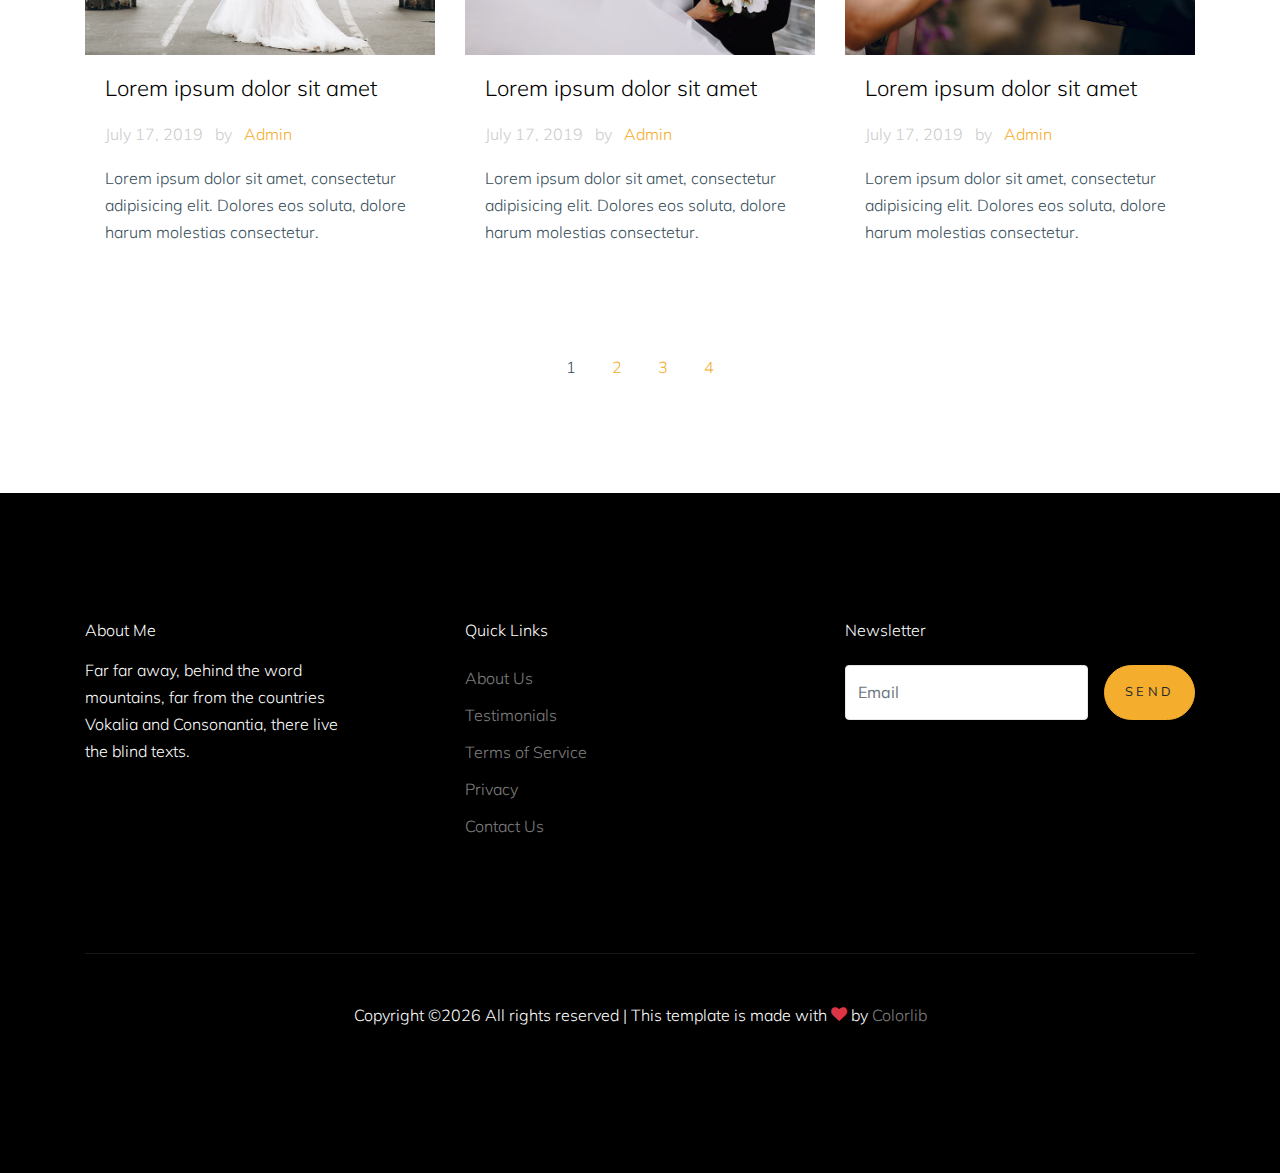
<file: MyApp/templates/MyApp/Новая папка (2)/blog.html>
<!doctype html>
<html lang="en">

  <head>
    <title>Capture &mdash; Website Template by Colorlib</title>
    <meta charset="utf-8">
    <meta name="viewport" content="width=device-width, initial-scale=1, shrink-to-fit=no">

    <link href="https://fonts.googleapis.com/css?family=Muli:400,700|Hepta+Slab:400,700&display=swap" rel="stylesheet">

    <link rel="stylesheet" href="fonts/icomoon/style.css">

    <link rel="stylesheet" href="css/bootstrap.min.css">
    <link rel="stylesheet" href="css/bootstrap-datepicker.css">
    <link rel="stylesheet" href="css/jquery.fancybox.min.css">
    <link rel="stylesheet" href="css/owl.carousel.min.css">
    <link rel="stylesheet" href="css/owl.theme.default.min.css">
    <link rel="stylesheet" href="fonts/flaticon/font/flaticon.css">
    <link rel="stylesheet" href="css/aos.css">

    <!-- MAIN CSS -->
    <link rel="stylesheet" href="css/style.css">

  </head>

  <body data-spy="scroll" data-target=".site-navbar-target" data-offset="300">

    
    <div class="site-wrap" id="home-section">

      <div class="site-mobile-menu site-navbar-target">
        <div class="site-mobile-menu-header">
          <div class="site-mobile-menu-close mt-3">
            <span class="icon-close2 js-menu-toggle"></span>
          </div>
        </div>
        <div class="site-mobile-menu-body"></div>
      </div>



      <header class="site-navbar site-navbar-target" role="banner">

        <div class="container">
          <div class="row align-items-center position-relative">

            <div class="col-3 ">
              <div class="site-logo">
                <a href="index.html" class="font-weight-bold">Capture</a>
              </div>
            </div>

            <div class="col-9  text-right">
              

              <span class="d-inline-block d-lg-none"><a href="#" class="text-white site-menu-toggle js-menu-toggle py-5 text-white"><span class="icon-menu h3 text-white"></span></a></span>

              

              <nav class="site-navigation text-right ml-auto d-none d-lg-block" role="navigation">
                <ul class="site-menu main-menu js-clone-nav ml-auto ">
                  <li><a href="index.html" class="nav-link">Home</a></li>
                  <li><a href="about.html" class="nav-link">About</a></li>
                  <li><a href="photography.html" class="nav-link">Photography</a></li>
                  <li class="active"><a href="blog.html" class="nav-link">Event</a></li>
                  <li><a href="contact.html" class="nav-link">Contact</a></li>
                </ul>
              </nav>
            </div>

            
          </div>
        </div>

      </header>

    <div class="ftco-blocks-cover-1">
      <div class="site-section-cover overlay" style="background-image: url('images/hero_1.jpg')">
        <div class="container">
          <div class="row align-items-center">
            <div class="col-md-7">
              <h1 class="mb-3 text-primary">Events</h1>
              <p>Lorem ipsum dolor sit amet, consectetur adipisicing elit. Soluta veritatis in tenetur doloremque, maiores doloribus officia iste. Dolores.</p>
              <p><a href="#" class="btn btn-primary">Contact Me</a></p>
            </div>
          </div>
        </div>
      </div>
    </div>


  
    

   <div class="site-section">
      <div class="container">

        <div class="row mb-5 ">
          <div class="col-md-7 text-center mx-auto">
            <span class="subtitle-39293">My Works</span>
            <h2 class="serif">See My Works</h2>
          </div>
        </div>
       
        <div class="row">
          <div class="col-lg-4 col-md-6 mb-4">
            <div class="post-entry-1 h-100">
              <a href="single.html">
                <img src="images/img_1.jpg" alt="Image"
                 class="img-fluid">
              </a>
              <div class="post-entry-1-contents">
                
                <h2><a href="single.html">Lorem ipsum dolor sit amet</a></h2>
                <span class="meta d-inline-block mb-3">July 17, 2019 <span class="mx-2">by</span> <a href="#">Admin</a></span>
                <p>Lorem ipsum dolor sit amet, consectetur adipisicing elit. Dolores eos soluta, dolore harum molestias consectetur.</p>
              </div>
            </div>
          </div>
          <div class="col-lg-4 col-md-6 mb-4">
            <div class="post-entry-1 h-100">
              <a href="single.html">
                <img src="images/img_2.jpg" alt="Image"
                 class="img-fluid">
              </a>
              <div class="post-entry-1-contents">
                
                <h2><a href="single.html">Lorem ipsum dolor sit amet</a></h2>
                <span class="meta d-inline-block mb-3">July 17, 2019 <span class="mx-2">by</span> <a href="#">Admin</a></span>
                <p>Lorem ipsum dolor sit amet, consectetur adipisicing elit. Dolores eos soluta, dolore harum molestias consectetur.</p>
              </div>
            </div>
          </div>

          <div class="col-lg-4 col-md-6 mb-4">
            <div class="post-entry-1 h-100">
              <a href="single.html">
                <img src="images/img_3.jpg" alt="Image"
                 class="img-fluid">
              </a>
              <div class="post-entry-1-contents">
                
                <h2><a href="single.html">Lorem ipsum dolor sit amet</a></h2>
                <span class="meta d-inline-block mb-3">July 17, 2019 <span class="mx-2">by</span> <a href="#">Admin</a></span>
                <p>Lorem ipsum dolor sit amet, consectetur adipisicing elit. Dolores eos soluta, dolore harum molestias consectetur.</p>
              </div>
            </div>
          </div>

          <div class="col-lg-4 col-md-6 mb-4">
            <div class="post-entry-1 h-100">
              <a href="single.html">
                <img src="images/img_1.jpg" alt="Image"
                 class="img-fluid">
              </a>
              <div class="post-entry-1-contents">
                
                <h2><a href="single.html">Lorem ipsum dolor sit amet</a></h2>
                <span class="meta d-inline-block mb-3">July 17, 2019 <span class="mx-2">by</span> <a href="#">Admin</a></span>
                <p>Lorem ipsum dolor sit amet, consectetur adipisicing elit. Dolores eos soluta, dolore harum molestias consectetur.</p>
              </div>
            </div>
          </div>
          <div class="col-lg-4 col-md-6 mb-4">
            <div class="post-entry-1 h-100">
              <a href="single.html">
                <img src="images/img_2.jpg" alt="Image"
                 class="img-fluid">
              </a>
              <div class="post-entry-1-contents">
                
                <h2><a href="single.html">Lorem ipsum dolor sit amet</a></h2>
                <span class="meta d-inline-block mb-3">July 17, 2019 <span class="mx-2">by</span> <a href="#">Admin</a></span>
                <p>Lorem ipsum dolor sit amet, consectetur adipisicing elit. Dolores eos soluta, dolore harum molestias consectetur.</p>
              </div>
            </div>
          </div>

          <div class="col-lg-4 col-md-6 mb-4">
            <div class="post-entry-1 h-100">
              <a href="single.html">
                <img src="images/img_3.jpg" alt="Image"
                 class="img-fluid">
              </a>
              <div class="post-entry-1-contents">
                
                <h2><a href="single.html">Lorem ipsum dolor sit amet</a></h2>
                <span class="meta d-inline-block mb-3">July 17, 2019 <span class="mx-2">by</span> <a href="#">Admin</a></span>
                <p>Lorem ipsum dolor sit amet, consectetur adipisicing elit. Dolores eos soluta, dolore harum molestias consectetur.</p>
              </div>
            </div>
          </div>

        </div>

        
        <div class="col-12 mt-5 text-center">
          <span class="p-3">1</span>
          <a href="#" class="p-3">2</a>
          <a href="#" class="p-3">3</a>
          <a href="#" class="p-3">4</a>
        </div>
        
      </div>
    </div> <!-- END .site-section -->
    
    

    <footer class="site-footer">
      <div class="container">
        <div class="row">
          <div class="col-lg-3">
            <h2 class="footer-heading mb-3">About Me</h2>
                <p>Far far away, behind the word mountains, far from the countries Vokalia and Consonantia, there live the blind texts. </p>
          </div>
          <div class="col-lg-8 ml-auto">
            <div class="row">
              <div class="col-lg-6 ml-auto">
                <h2 class="footer-heading mb-4">Quick Links</h2>
                <ul class="list-unstyled">
                  <li><a href="#">About Us</a></li>
                  <li><a href="#">Testimonials</a></li>
                  <li><a href="#">Terms of Service</a></li>
                  <li><a href="#">Privacy</a></li>
                  <li><a href="#">Contact Us</a></li>
                </ul>
              </div>
              <div class="col-lg-6">
                <h2 class="footer-heading mb-4">Newsletter</h2>
                <form action="#" class="d-flex" class="subscribe">
                  <input type="text" class="form-control mr-3" placeholder="Email">
                  <input type="submit" value="Send" class="btn btn-primary">
                </form>
              </div>
              
            </div>
          </div>
        </div>
        <div class="row pt-5 mt-5 text-center">
          <div class="col-md-12">
            <div class="border-top pt-5">
              <p>
            <!-- Link back to Colorlib can't be removed. Template is licensed under CC BY 3.0. -->
            Copyright &copy;<script>document.write(new Date().getFullYear());</script> All rights reserved | This template is made with <i class="icon-heart text-danger" aria-hidden="true"></i> by <a href="https://colorlib.com" target="_blank" >Colorlib</a>
            <!-- Link back to Colorlib can't be removed. Template is licensed under CC BY 3.0. -->
            </p>
            </div>
          </div>

        </div>
      </div>
    </footer>

    </div>

    <script src="js/jquery-3.3.1.min.js"></script>
    <script src="js/jquery-migrate-3.0.0.js"></script>
    <script src="js/popper.min.js"></script>
    <script src="js/bootstrap.min.js"></script>
    <script src="js/owl.carousel.min.js"></script>
    <script src="js/jquery.sticky.js"></script>
    <script src="js/jquery.waypoints.min.js"></script>
    <script src="js/jquery.animateNumber.min.js"></script>
    <script src="js/jquery.fancybox.min.js"></script>
    <script src="js/jquery.stellar.min.js"></script>
    <script src="js/jquery.easing.1.3.js"></script>
    <script src="js/bootstrap-datepicker.min.js"></script>
    <script src="js/isotope.pkgd.min.js"></script>
    <script src="js/aos.js"></script>

    <script src="js/main.js"></script>

  </body>

</html>
</file>
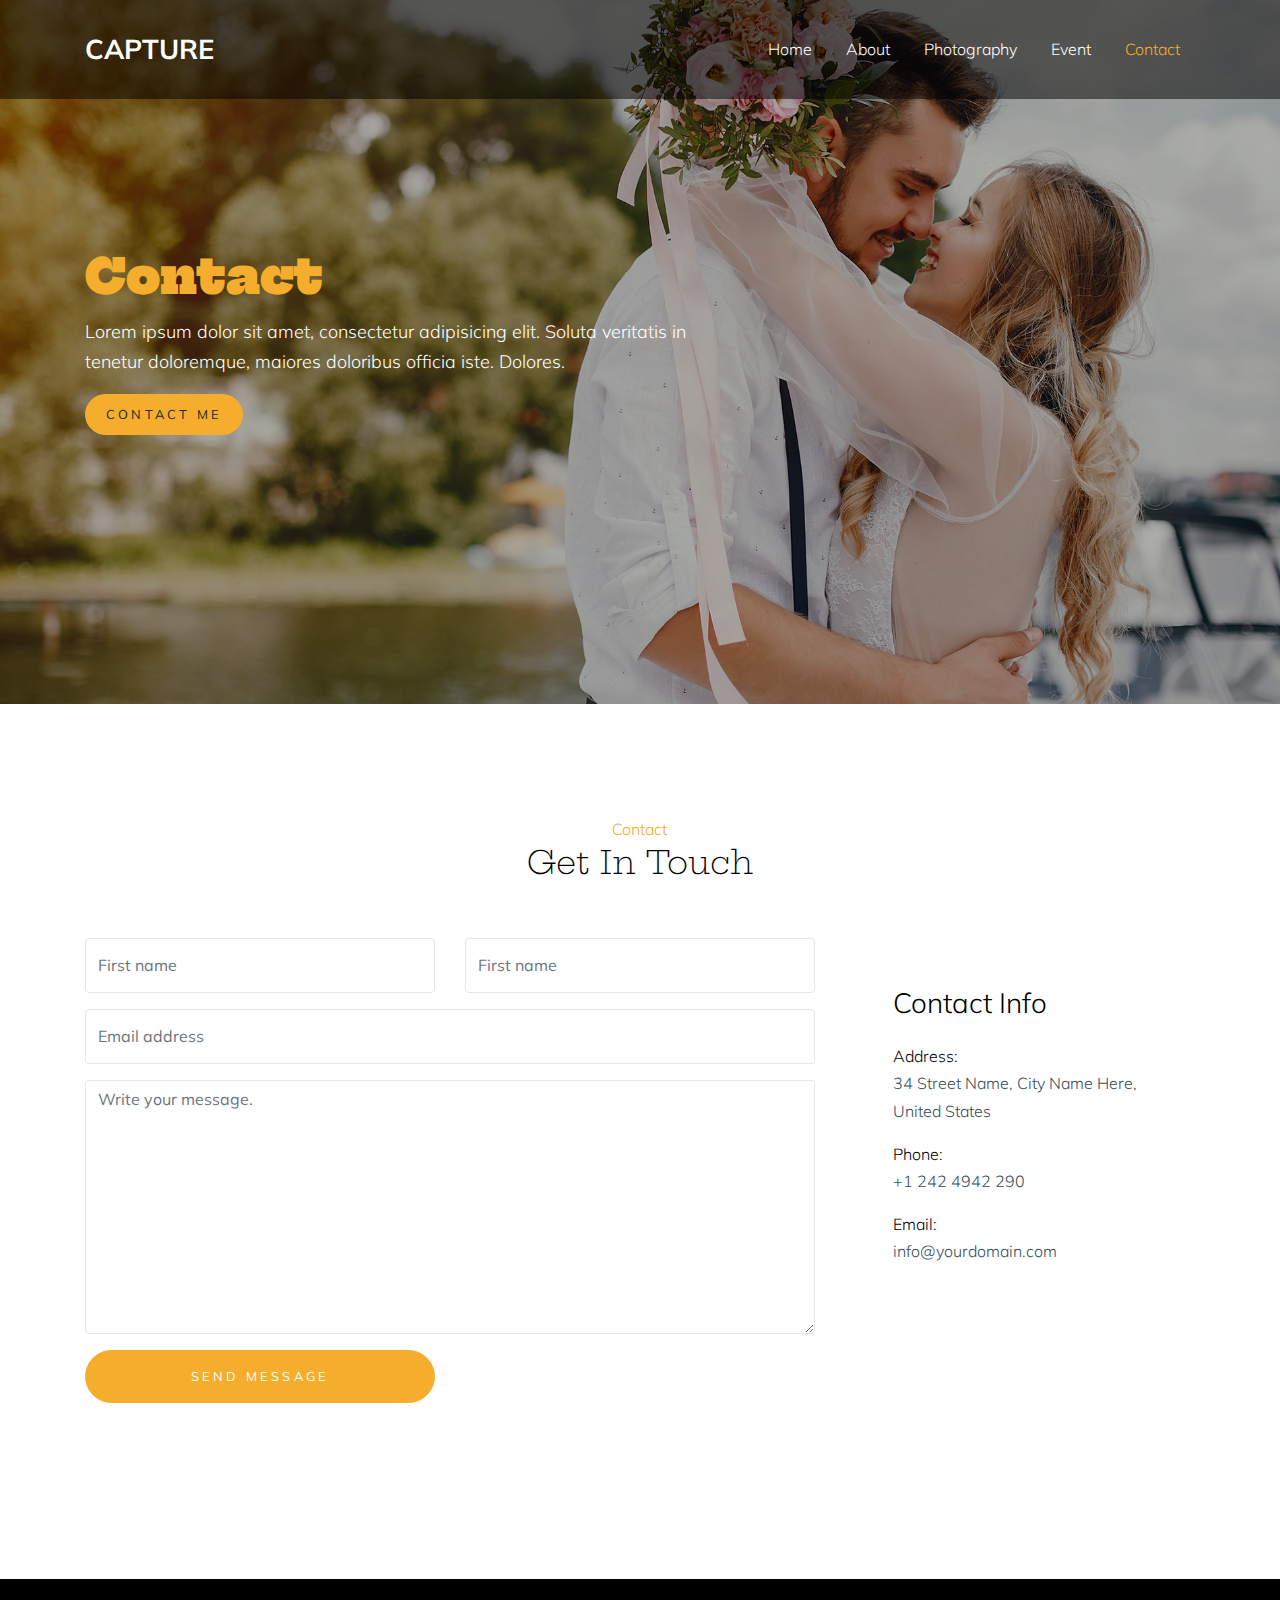
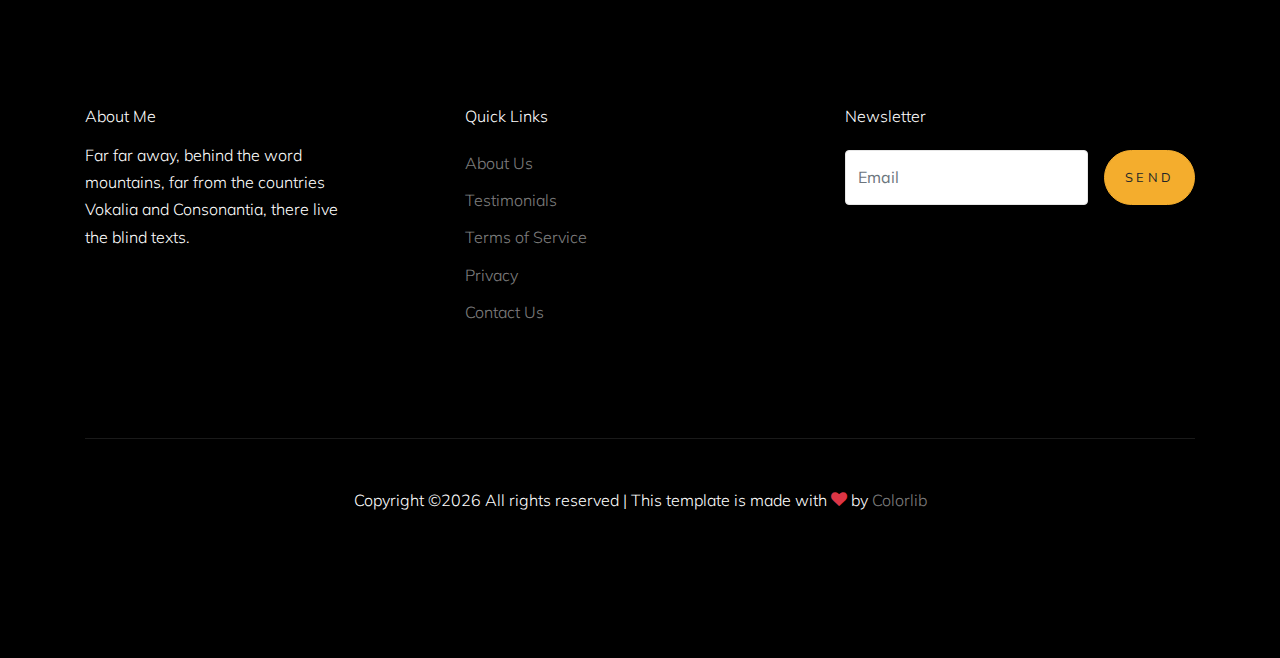
<file: MyApp/templates/MyApp/Новая папка (2)/contact.html>
<!doctype html>
<html lang="en">

  <head>
    <title>Capture &mdash; Website Template by Colorlib</title>
    <meta charset="utf-8">
    <meta name="viewport" content="width=device-width, initial-scale=1, shrink-to-fit=no">

    <link href="https://fonts.googleapis.com/css?family=Muli:400,700|Hepta+Slab:400,700&display=swap" rel="stylesheet">

    <link rel="stylesheet" href="fonts/icomoon/style.css">

    <link rel="stylesheet" href="css/bootstrap.min.css">
    <link rel="stylesheet" href="css/bootstrap-datepicker.css">
    <link rel="stylesheet" href="css/jquery.fancybox.min.css">
    <link rel="stylesheet" href="css/owl.carousel.min.css">
    <link rel="stylesheet" href="css/owl.theme.default.min.css">
    <link rel="stylesheet" href="fonts/flaticon/font/flaticon.css">
    <link rel="stylesheet" href="css/aos.css">

    <!-- MAIN CSS -->
    <link rel="stylesheet" href="css/style.css">

  </head>

  <body data-spy="scroll" data-target=".site-navbar-target" data-offset="300">

    
    <div class="site-wrap" id="home-section">

      <div class="site-mobile-menu site-navbar-target">
        <div class="site-mobile-menu-header">
          <div class="site-mobile-menu-close mt-3">
            <span class="icon-close2 js-menu-toggle"></span>
          </div>
        </div>
        <div class="site-mobile-menu-body"></div>
      </div>



      <header class="site-navbar site-navbar-target" role="banner">

        <div class="container">
          <div class="row align-items-center position-relative">

            <div class="col-3 ">
              <div class="site-logo">
                <a href="index.html" class="font-weight-bold">Capture</a>
              </div>
            </div>

            <div class="col-9  text-right">
              

              <span class="d-inline-block d-lg-none"><a href="#" class="text-white site-menu-toggle js-menu-toggle py-5 text-white"><span class="icon-menu h3 text-white"></span></a></span>

              

              <nav class="site-navigation text-right ml-auto d-none d-lg-block" role="navigation">
                <ul class="site-menu main-menu js-clone-nav ml-auto ">
                  <li><a href="index.html" class="nav-link">Home</a></li>
                  <li><a href="about.html" class="nav-link">About</a></li>
                  <li><a href="photography.html" class="nav-link">Photography</a></li>
                  <li><a href="blog.html" class="nav-link">Event</a></li>
                  <li class="active"><a href="contact.html" class="nav-link">Contact</a></li>
                </ul>
              </nav>
            </div>

            
          </div>
        </div>

      </header>

    <div class="ftco-blocks-cover-1">
      <div class="site-section-cover overlay" style="background-image: url('images/hero_1.jpg')">
        <div class="container">
          <div class="row align-items-center">
            <div class="col-md-7">
              <h1 class="mb-3 text-primary">Contact</h1>
              <p>Lorem ipsum dolor sit amet, consectetur adipisicing elit. Soluta veritatis in tenetur doloremque, maiores doloribus officia iste. Dolores.</p>
              <p><a href="#" class="btn btn-primary">Contact Me</a></p>
            </div>
          </div>
        </div>
      </div>
    </div>


  
    

   <div class="site-section">
      <div class="container">

        <div class="row mb-5 ">
          <div class="col-md-7 text-center mx-auto">
            <span class="subtitle-39293">Contact</span>
            <h2 class="serif">Get In Touch</h2>
          </div>
        </div>
       
        <div class="row">
          <div class="col-lg-8 mb-5" >
            <form action="#" method="post">
              <div class="form-group row">
                <div class="col-md-6 mb-4 mb-lg-0">
                  <input type="text" class="form-control" placeholder="First name">
                </div>
                <div class="col-md-6">
                  <input type="text" class="form-control" placeholder="First name">
                </div>
              </div>

              <div class="form-group row">
                <div class="col-md-12">
                  <input type="text" class="form-control" placeholder="Email address">
                </div>
              </div>

              <div class="form-group row">
                <div class="col-md-12">
                  <textarea name="" id="" class="form-control" placeholder="Write your message." cols="30" rows="10"></textarea>
                </div>
              </div>
              <div class="form-group row">
                <div class="col-md-6 mr-auto">
                  <input type="submit" class="btn btn-block btn-primary text-white py-3 px-5" value="Send Message">
                </div>
              </div>
            </form>
          </div>
          <div class="col-lg-4 ml-auto">
            <div class="bg-white p-3 p-md-5">
              <h3 class="text-black mb-4">Contact Info</h3>
              <ul class="list-unstyled footer-link">
                <li class="d-block mb-3">
                  <span class="d-block text-black">Address:</span>
                  <span>34 Street Name, City Name Here, United States</span></li>
                <li class="d-block mb-3"><span class="d-block text-black">Phone:</span><span>+1 242 4942 290</span></li>
                <li class="d-block mb-3"><span class="d-block text-black">Email:</span><span>info@yourdomain.com</span></li>
              </ul>
            </div>
          </div>
        </div>
        
      </div>
    </div> <!-- END .site-section -->
    
    

    <footer class="site-footer">
      <div class="container">
        <div class="row">
          <div class="col-lg-3">
            <h2 class="footer-heading mb-3">About Me</h2>
                <p>Far far away, behind the word mountains, far from the countries Vokalia and Consonantia, there live the blind texts. </p>
          </div>
          <div class="col-lg-8 ml-auto">
            <div class="row">
              <div class="col-lg-6 ml-auto">
                <h2 class="footer-heading mb-4">Quick Links</h2>
                <ul class="list-unstyled">
                  <li><a href="#">About Us</a></li>
                  <li><a href="#">Testimonials</a></li>
                  <li><a href="#">Terms of Service</a></li>
                  <li><a href="#">Privacy</a></li>
                  <li><a href="#">Contact Us</a></li>
                </ul>
              </div>
              <div class="col-lg-6">
                <h2 class="footer-heading mb-4">Newsletter</h2>
                <form action="#" class="d-flex" class="subscribe">
                  <input type="text" class="form-control mr-3" placeholder="Email">
                  <input type="submit" value="Send" class="btn btn-primary">
                </form>
              </div>
              
            </div>
          </div>
        </div>
        <div class="row pt-5 mt-5 text-center">
          <div class="col-md-12">
            <div class="border-top pt-5">
              <p>
            <!-- Link back to Colorlib can't be removed. Template is licensed under CC BY 3.0. -->
            Copyright &copy;<script>document.write(new Date().getFullYear());</script> All rights reserved | This template is made with <i class="icon-heart text-danger" aria-hidden="true"></i> by <a href="https://colorlib.com" target="_blank" >Colorlib</a>
            <!-- Link back to Colorlib can't be removed. Template is licensed under CC BY 3.0. -->
            </p>
            </div>
          </div>

        </div>
      </div>
    </footer>

    </div>

    <script src="js/jquery-3.3.1.min.js"></script>
    <script src="js/jquery-migrate-3.0.0.js"></script>
    <script src="js/popper.min.js"></script>
    <script src="js/bootstrap.min.js"></script>
    <script src="js/owl.carousel.min.js"></script>
    <script src="js/jquery.sticky.js"></script>
    <script src="js/jquery.waypoints.min.js"></script>
    <script src="js/jquery.animateNumber.min.js"></script>
    <script src="js/jquery.fancybox.min.js"></script>
    <script src="js/jquery.stellar.min.js"></script>
    <script src="js/jquery.easing.1.3.js"></script>
    <script src="js/bootstrap-datepicker.min.js"></script>
    <script src="js/isotope.pkgd.min.js"></script>
    <script src="js/aos.js"></script>

    <script src="js/main.js"></script>

  </body>

</html>
</file>
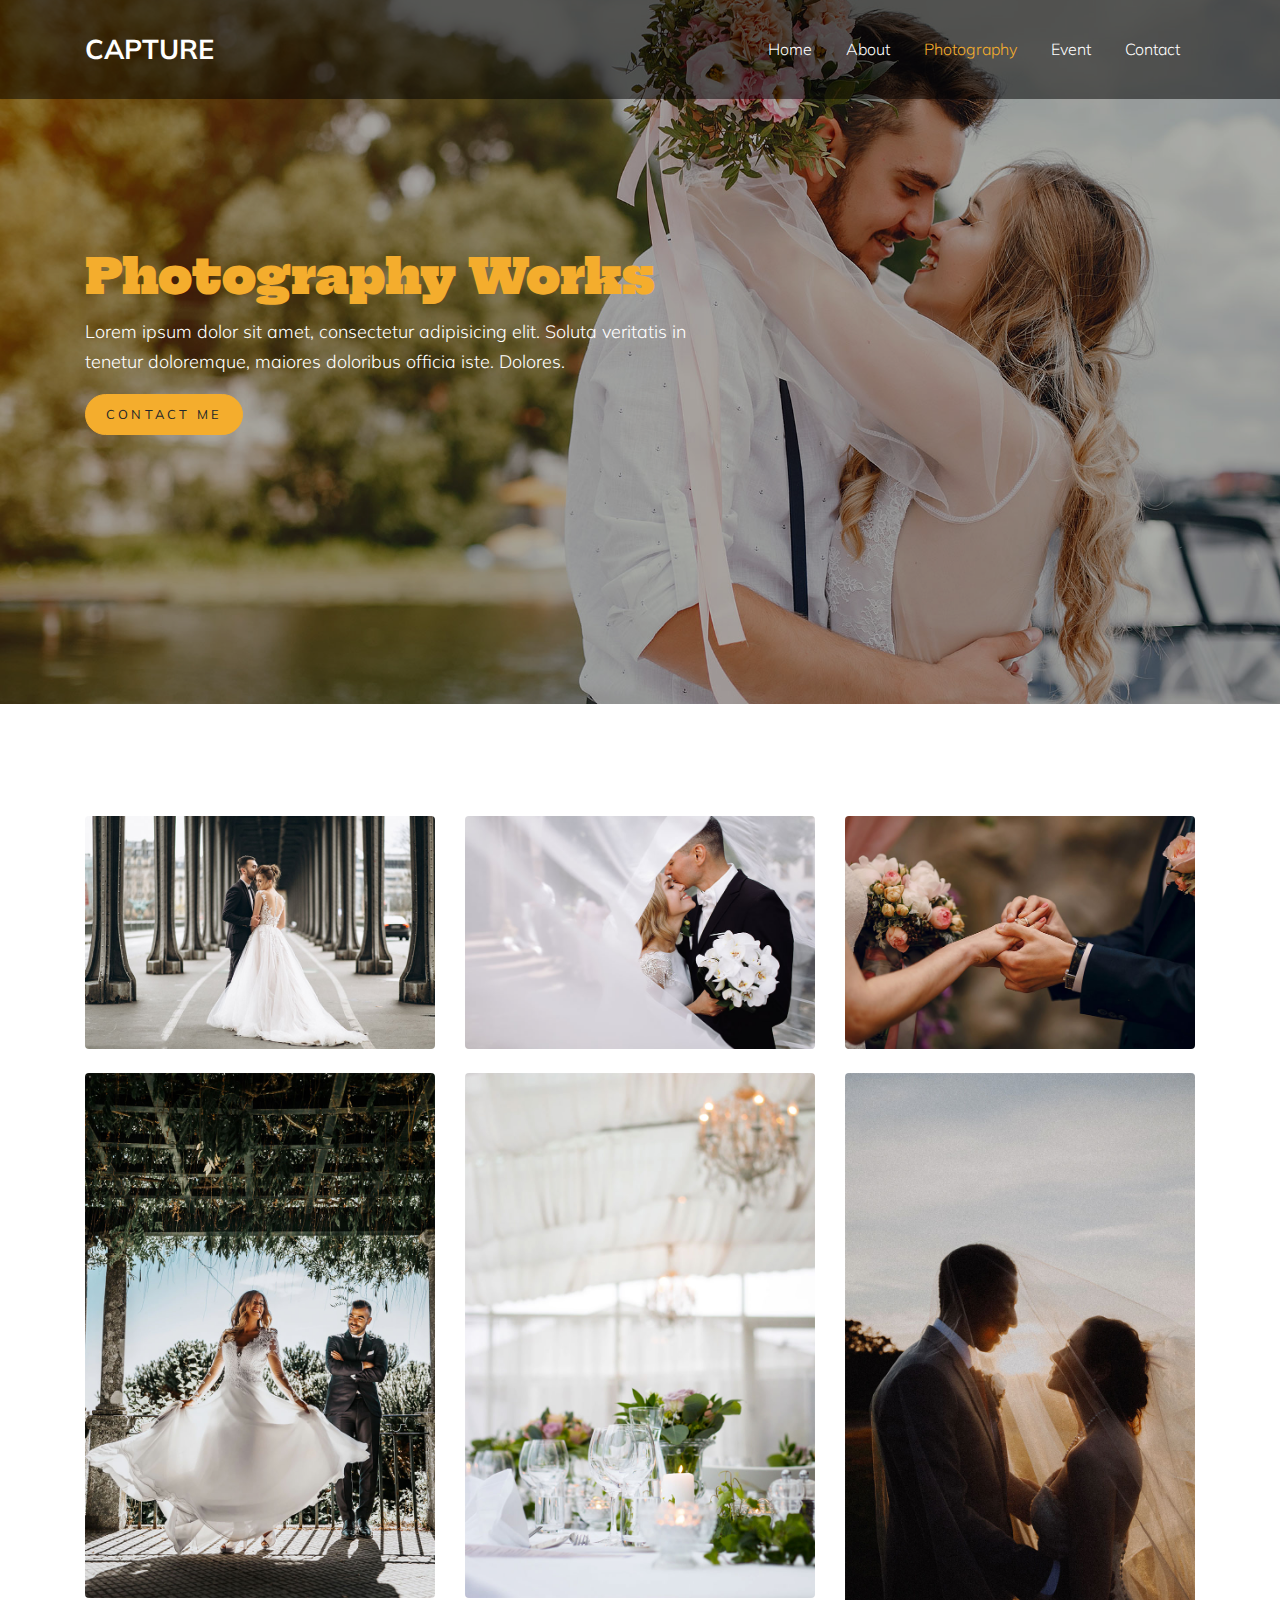
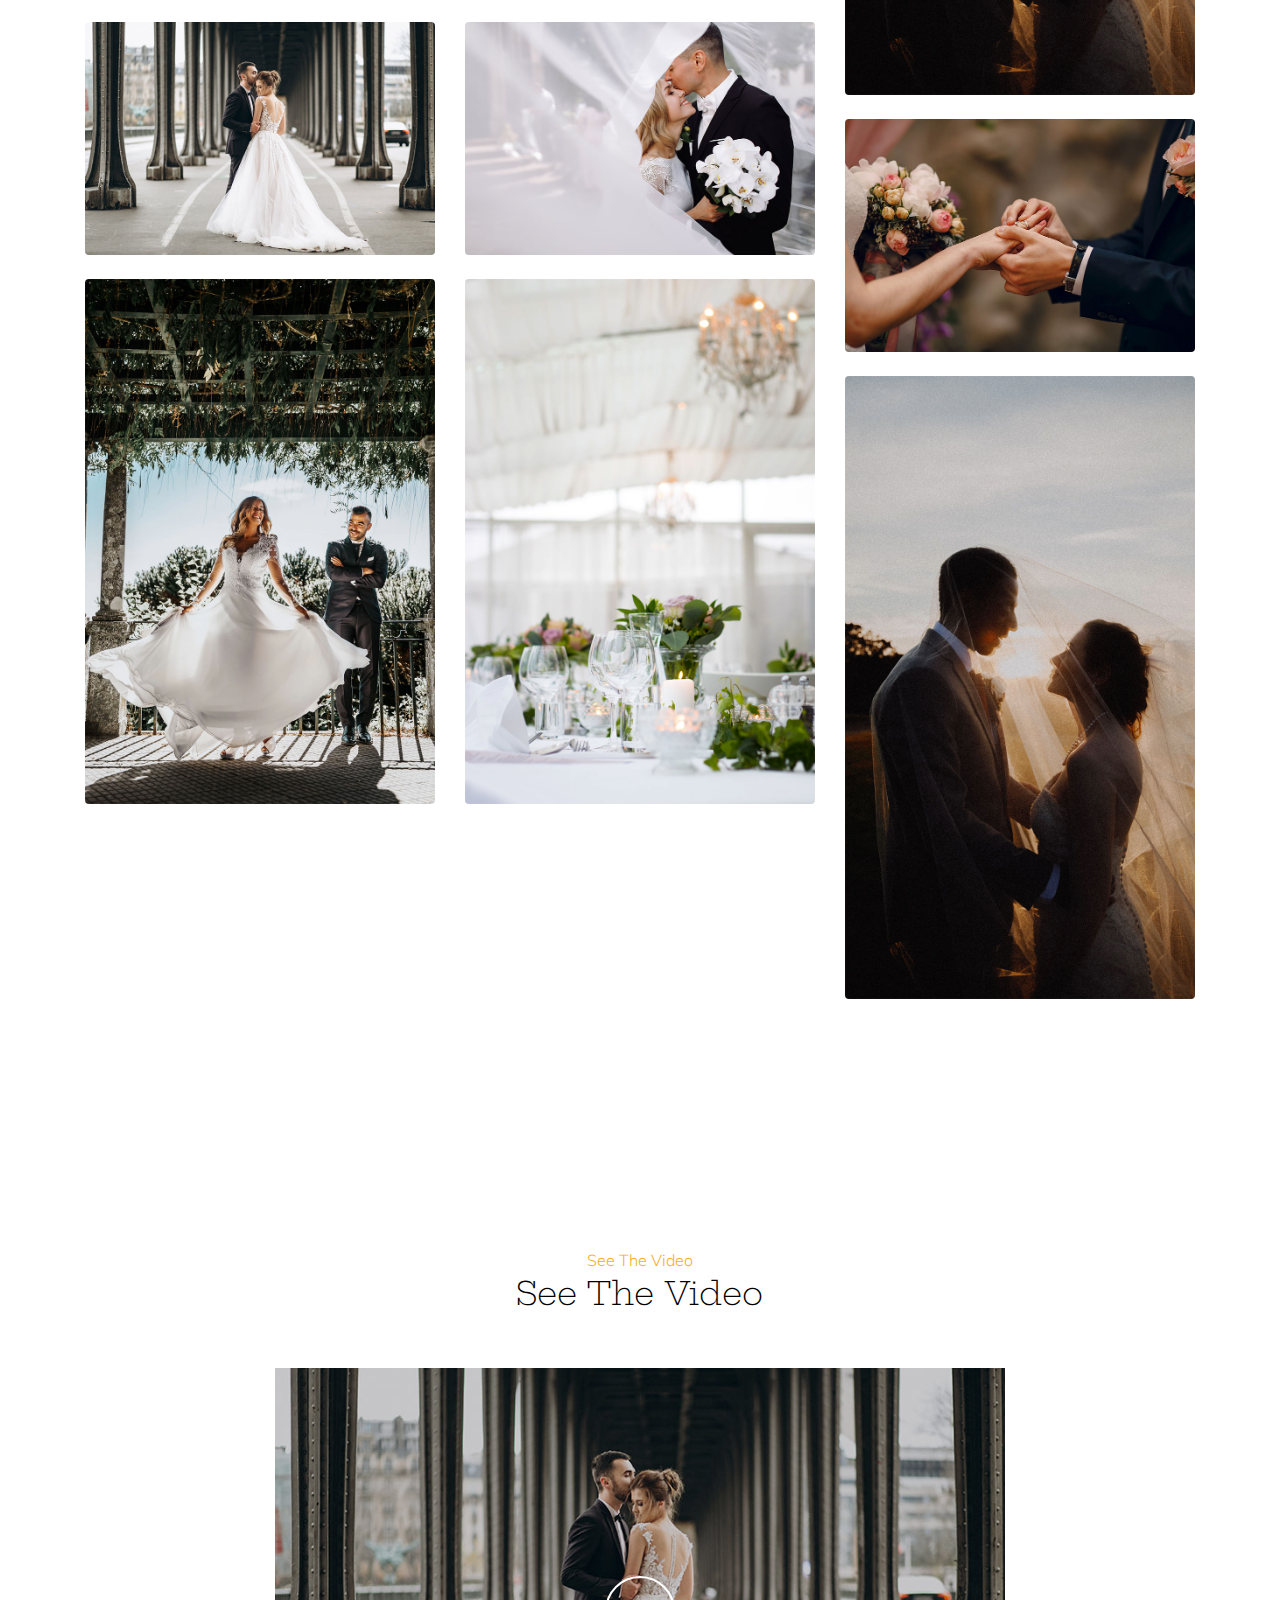
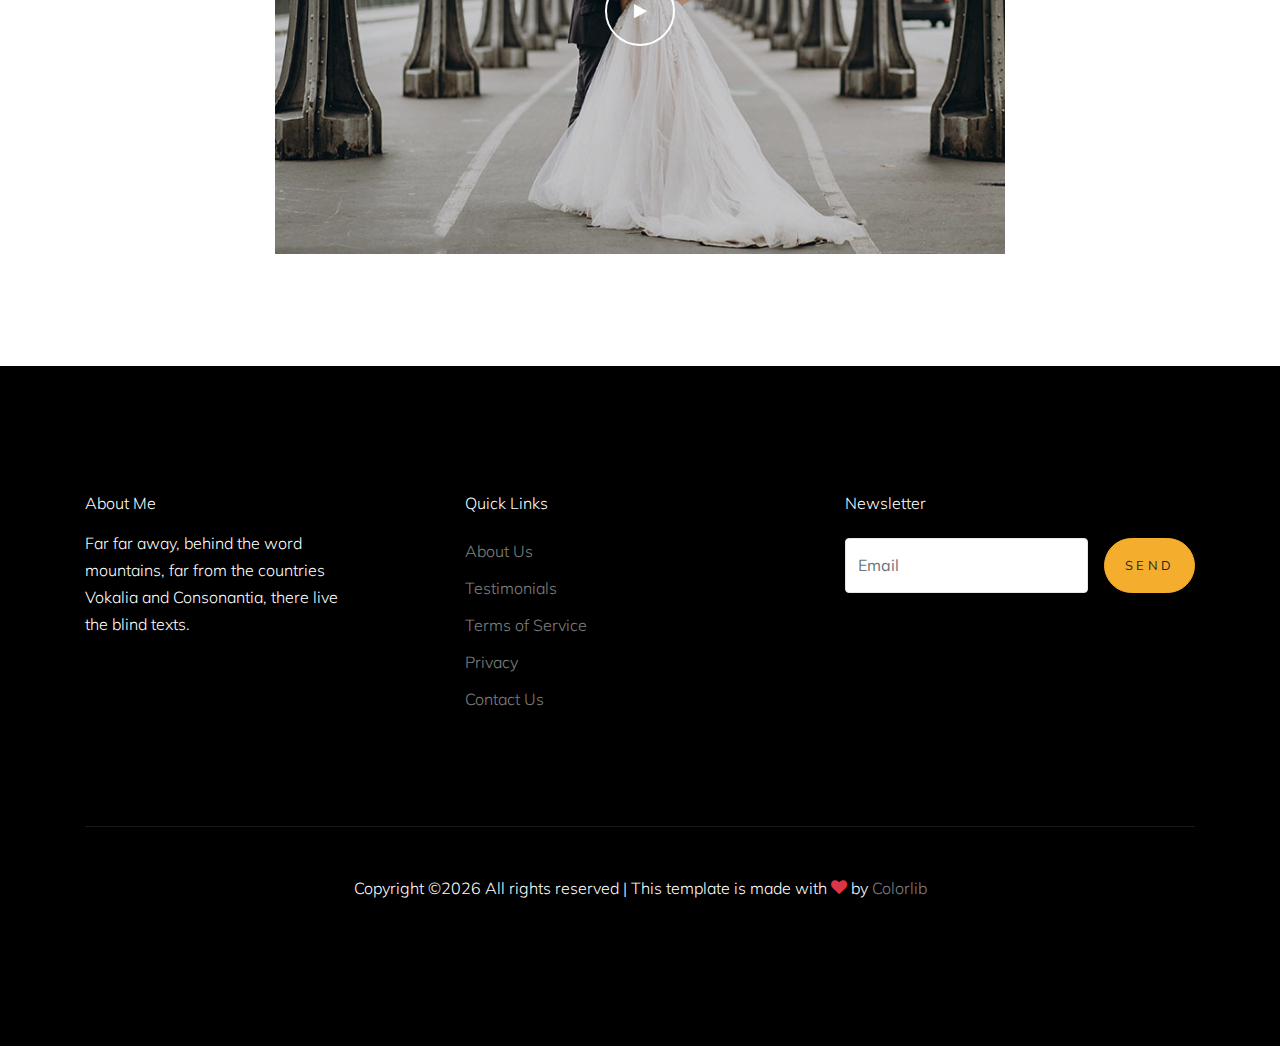
<file: MyApp/templates/MyApp/Новая папка (2)/photography.html>
<!doctype html>
<html lang="en">

  <head>
    <title>Capture &mdash; Website Template by Colorlib</title>
    <meta charset="utf-8">
    <meta name="viewport" content="width=device-width, initial-scale=1, shrink-to-fit=no">

    <link href="https://fonts.googleapis.com/css?family=Muli:400,700|Hepta+Slab:400,700&display=swap" rel="stylesheet">

    <link rel="stylesheet" href="fonts/icomoon/style.css">

    <link rel="stylesheet" href="css/bootstrap.min.css">
    <link rel="stylesheet" href="css/bootstrap-datepicker.css">
    <link rel="stylesheet" href="css/jquery.fancybox.min.css">
    <link rel="stylesheet" href="css/owl.carousel.min.css">
    <link rel="stylesheet" href="css/owl.theme.default.min.css">
    <link rel="stylesheet" href="fonts/flaticon/font/flaticon.css">
    <link rel="stylesheet" href="css/aos.css">

    <!-- MAIN CSS -->
    <link rel="stylesheet" href="css/style.css">

  </head>

  <body data-spy="scroll" data-target=".site-navbar-target" data-offset="300">

    
    <div class="site-wrap" id="home-section">

      <div class="site-mobile-menu site-navbar-target">
        <div class="site-mobile-menu-header">
          <div class="site-mobile-menu-close mt-3">
            <span class="icon-close2 js-menu-toggle"></span>
          </div>
        </div>
        <div class="site-mobile-menu-body"></div>
      </div>



      <header class="site-navbar site-navbar-target" role="banner">

        <div class="container">
          <div class="row align-items-center position-relative">

            <div class="col-3 ">
              <div class="site-logo">
                <a href="index.html" class="font-weight-bold">Capture</a>
              </div>
            </div>

            <div class="col-9  text-right">
              

              <span class="d-inline-block d-lg-none"><a href="#" class="text-white site-menu-toggle js-menu-toggle py-5 text-white"><span class="icon-menu h3 text-white"></span></a></span>

              

              <nav class="site-navigation text-right ml-auto d-none d-lg-block" role="navigation">
                <ul class="site-menu main-menu js-clone-nav ml-auto ">
                  <li><a href="index.html" class="nav-link">Home</a></li>
                  <li><a href="about.html" class="nav-link">About</a></li>
                  <li class="active"><a href="photography.html" class="nav-link">Photography</a></li>
                  <li><a href="blog.html" class="nav-link">Event</a></li>
                  <li><a href="contact.html" class="nav-link">Contact</a></li>
                </ul>
              </nav>
            </div>

            
          </div>
        </div>

      </header>

    <div class="ftco-blocks-cover-1">
      <div class="site-section-cover overlay" style="background-image: url('images/hero_1.jpg')">
        <div class="container">
          <div class="row align-items-center">
            <div class="col-md-7">
              <h1 class="mb-3 text-primary">Photography Works</h1>
              <p>Lorem ipsum dolor sit amet, consectetur adipisicing elit. Soluta veritatis in tenetur doloremque, maiores doloribus officia iste. Dolores.</p>
              <p><a href="#" class="btn btn-primary">Contact Me</a></p>
            </div>
          </div>
        </div>
      </div>
    </div>


  
    

    <div class="site-section">
      <div class="container">

        <div id="posts" class="row no-gutter">

          <div class="item web col-6 col-sm-6 col-md-6 col-lg-4 col-xl-4 mb-4">
            <a href="images/img_1.jpg" class="item-wrap" data-fancybox="gal">
              <span class="icon-search2"></span>
              <img class="img-fluid" src="images/img_1.jpg">
            </a>
          </div>
          <div class="item web col-6 col-sm-6 col-md-6 col-lg-4 col-xl-4 mb-4">
            <a href="images/img_2.jpg" class="item-wrap" data-fancybox="gal">
              <span class="icon-search2"></span>
              <img class="img-fluid" src="images/img_2.jpg">
            </a>
          </div>

          <div class="item brand col-6 col-sm-6 col-md-6 col-lg-4 col-xl-4 mb-4">
            <a href="images/img_3.jpg" class="item-wrap" data-fancybox="gal">
              <span class="icon-search2"></span>
              <img class="img-fluid" src="images/img_3.jpg">
            </a>
          </div>

          <div class="item design col-6 col-sm-6 col-md-6 col-lg-4 col-xl-4 mb-4">
            <a href="images/img_4.jpg" class="item-wrap" data-fancybox="gal">
              <span class="icon-search2"></span>
              <img class="img-fluid" src="images/img_4.jpg">
            </a>
          </div>

          <div class="item web col-6 col-sm-6 col-md-6 col-lg-4 col-xl-4 mb-4">
            <a href="images/img_5.jpg" class="item-wrap" data-fancybox="gal">
              <span class="icon-search2"></span>
              <img class="img-fluid" src="images/img_5.jpg">
            </a>
          </div>

          <div class="item brand col-6 col-sm-6 col-md-6 col-lg-4 col-xl-4 mb-4">
            <a href="images/img_6.jpg" class="item-wrap" data-fancybox="gal">
              <span class="icon-search2"></span>
              <img class="img-fluid" src="images/img_6.jpg">
            </a>
          </div>

          <div class="item web col-6 col-sm-6 col-md-6 col-lg-4 col-xl-4 mb-4">
            <a href="images/img_1.jpg" class="item-wrap" data-fancybox="gal">
              <span class="icon-search2"></span>
              <img class="img-fluid" src="images/img_1.jpg">
            </a>
          </div>

          <div class="item web col-6 col-sm-6 col-md-6 col-lg-4 col-xl-4 mb-4">
            <a href="images/img_2.jpg" class="item-wrap" data-fancybox="gal">
              <span class="icon-search2"></span>
              <img class="img-fluid" src="images/img_2.jpg">
            </a>
          </div>

          <div class="item design col-6 col-sm-6 col-md-6 col-lg-4 col-xl-4 mb-4">
            <a href="images/img_3.jpg" class="item-wrap" data-fancybox="gal">
              <span class="icon-search2"></span>
              <img class="img-fluid" src="images/img_3.jpg">
            </a>
          </div>

          <div class="item brand col-6 col-sm-6 col-md-6 col-lg-4 col-xl-4 mb-4">
            <a href="images/img_4.jpg" class="item-wrap" data-fancybox="gal">
              <span class="icon-search2"></span>
              <img class="img-fluid" src="images/img_4.jpg">
            </a>
          </div>

          <div class="item design col-6 col-sm-6 col-md-6 col-lg-4 col-xl-4 mb-4">
            <a href="images/img_5.jpg" class="item-wrap" data-fancybox="gal">
              <span class="icon-search2"></span>
              <img class="img-fluid" src="images/img_5.jpg">
            </a>
          </div>

          <div class="item design col-6 col-sm-6 col-md-6 col-lg-4 col-xl-4 mb-4">
            <a href="images/img_6.jpg" class="item-wrap" data-fancybox="gal">
              <span class="icon-search2"></span>
              <img class="img-fluid" src="images/img_6.jpg">
            </a>
          </div>
        </div>
      </div>
    </div>
  

    <div class="site-section">
      <div class="container">
        <div class="row mb-5 ">
          <div class="col-md-7 text-center mx-auto">
            <span class="subtitle-39293">See The Video</span>
            <h2 class="serif">See The Video</h2>
          </div>
        </div>
        <div class="row justify-content-center">
          <div class="col-md-8">

            <a href="https://vimeo.com/191947042" data-fancybox  class="btn-video_38929">
              <span><span class="icon-play"></span></span>
              <img src="images/img_1.jpg" alt="Image" class="img-fluid">
            </a>
          </div>
        </div>
      </div>
    </div>

    

    <footer class="site-footer">
      <div class="container">
        <div class="row">
          <div class="col-lg-3">
            <h2 class="footer-heading mb-3">About Me</h2>
                <p>Far far away, behind the word mountains, far from the countries Vokalia and Consonantia, there live the blind texts. </p>
          </div>
          <div class="col-lg-8 ml-auto">
            <div class="row">
              <div class="col-lg-6 ml-auto">
                <h2 class="footer-heading mb-4">Quick Links</h2>
                <ul class="list-unstyled">
                  <li><a href="#">About Us</a></li>
                  <li><a href="#">Testimonials</a></li>
                  <li><a href="#">Terms of Service</a></li>
                  <li><a href="#">Privacy</a></li>
                  <li><a href="#">Contact Us</a></li>
                </ul>
              </div>
              <div class="col-lg-6">
                <h2 class="footer-heading mb-4">Newsletter</h2>
                <form action="#" class="d-flex" class="subscribe">
                  <input type="text" class="form-control mr-3" placeholder="Email">
                  <input type="submit" value="Send" class="btn btn-primary">
                </form>
              </div>
              
            </div>
          </div>
        </div>
        <div class="row pt-5 mt-5 text-center">
          <div class="col-md-12">
            <div class="border-top pt-5">
              <p>
            <!-- Link back to Colorlib can't be removed. Template is licensed under CC BY 3.0. -->
            Copyright &copy;<script>document.write(new Date().getFullYear());</script> All rights reserved | This template is made with <i class="icon-heart text-danger" aria-hidden="true"></i> by <a href="https://colorlib.com" target="_blank" >Colorlib</a>
            <!-- Link back to Colorlib can't be removed. Template is licensed under CC BY 3.0. -->
            </p>
            </div>
          </div>

        </div>
      </div>
    </footer>

    </div>

    <script src="js/jquery-3.3.1.min.js"></script>
    <script src="js/jquery-migrate-3.0.0.js"></script>
    <script src="js/popper.min.js"></script>
    <script src="js/bootstrap.min.js"></script>
    <script src="js/owl.carousel.min.js"></script>
    <script src="js/jquery.sticky.js"></script>
    <script src="js/jquery.waypoints.min.js"></script>
    <script src="js/jquery.animateNumber.min.js"></script>
    <script src="js/jquery.fancybox.min.js"></script>
    <script src="js/jquery.stellar.min.js"></script>
    <script src="js/jquery.easing.1.3.js"></script>
    <script src="js/bootstrap-datepicker.min.js"></script>
    <script src="js/isotope.pkgd.min.js"></script>
    <script src="js/aos.js"></script>

    <script src="js/main.js"></script>

  </body>

</html>
</file>
<file: MyApp/templates/MyApp/Новая папка (2)/fonts/icomoon/style.css>
@font-face {
  font-family: 'icomoon';
  src:  url('fonts/icomoon.eot?10si43');
  src:  url('fonts/icomoon.eot?10si43#iefix') format('embedded-opentype'),
    url('fonts/icomoon.ttf?10si43') format('truetype'),
    url('fonts/icomoon.woff?10si43') format('woff'),
    url('fonts/icomoon.svg?10si43#icomoon') format('svg');
  font-weight: normal;
  font-style: normal;
}

[class^="icon-"], [class*=" icon-"] {
  /* use !important to prevent issues with browser extensions that change fonts */
  font-family: 'icomoon' !important;
  speak: none;
  font-style: normal;
  font-weight: normal;
  font-variant: normal;
  text-transform: none;
  line-height: 1;

  /* Better Font Rendering =========== */
  -webkit-font-smoothing: antialiased;
  -moz-osx-font-smoothing: grayscale;
}

.icon-asterisk:before {
  content: "\f069";
}
.icon-plus:before {
  content: "\f067";
}
.icon-question:before {
  content: "\f128";
}
.icon-minus:before {
  content: "\f068";
}
.icon-glass:before {
  content: "\f000";
}
.icon-music:before {
  content: "\f001";
}
.icon-search:before {
  content: "\f002";
}
.icon-envelope-o:before {
  content: "\f003";
}
.icon-heart:before {
  content: "\f004";
}
.icon-star:before {
  content: "\f005";
}
.icon-star-o:before {
  content: "\f006";
}
.icon-user:before {
  content: "\f007";
}
.icon-film:before {
  content: "\f008";
}
.icon-th-large:before {
  content: "\f009";
}
.icon-th:before {
  content: "\f00a";
}
.icon-th-list:before {
  content: "\f00b";
}
.icon-check:before {
  content: "\f00c";
}
.icon-close:before {
  content: "\f00d";
}
.icon-remove:before {
  content: "\f00d";
}
.icon-times:before {
  content: "\f00d";
}
.icon-search-plus:before {
  content: "\f00e";
}
.icon-search-minus:before {
  content: "\f010";
}
.icon-power-off:before {
  content: "\f011";
}
.icon-signal:before {
  content: "\f012";
}
.icon-cog:before {
  content: "\f013";
}
.icon-gear:before {
  content: "\f013";
}
.icon-trash-o:before {
  content: "\f014";
}
.icon-home:before {
  content: "\f015";
}
.icon-file-o:before {
  content: "\f016";
}
.icon-clock-o:before {
  content: "\f017";
}
.icon-road:before {
  content: "\f018";
}
.icon-download:before {
  content: "\f019";
}
.icon-arrow-circle-o-down:before {
  content: "\f01a";
}
.icon-arrow-circle-o-up:before {
  content: "\f01b";
}
.icon-inbox:before {
  content: "\f01c";
}
.icon-play-circle-o:before {
  content: "\f01d";
}
.icon-repeat:before {
  content: "\f01e";
}
.icon-rotate-right:before {
  content: "\f01e";
}
.icon-refresh:before {
  content: "\f021";
}
.icon-list-alt:before {
  content: "\f022";
}
.icon-lock:before {
  content: "\f023";
}
.icon-flag:before {
  content: "\f024";
}
.icon-headphones:before {
  content: "\f025";
}
.icon-volume-off:before {
  content: "\f026";
}
.icon-volume-down:before {
  content: "\f027";
}
.icon-volume-up:before {
  content: "\f028";
}
.icon-qrcode:before {
  content: "\f029";
}
.icon-barcode:before {
  content: "\f02a";
}
.icon-tag:before {
  content: "\f02b";
}
.icon-tags:before {
  content: "\f02c";
}
.icon-book:before {
  content: "\f02d";
}
.icon-bookmark:before {
  content: "\f02e";
}
.icon-print:before {
  content: "\f02f";
}
.icon-camera:before {
  content: "\f030";
}
.icon-font:before {
  content: "\f031";
}
.icon-bold:before {
  content: "\f032";
}
.icon-italic:before {
  content: "\f033";
}
.icon-text-height:before {
  content: "\f034";
}
.icon-text-width:before {
  content: "\f035";
}
.icon-align-left:before {
  content: "\f036";
}
.icon-align-center:before {
  content: "\f037";
}
.icon-align-right:before {
  content: "\f038";
}
.icon-align-justify:before {
  content: "\f039";
}
.icon-list:before {
  content: "\f03a";
}
.icon-dedent:before {
  content: "\f03b";
}
.icon-outdent:before {
  content: "\f03b";
}
.icon-indent:before {
  content: "\f03c";
}
.icon-video-camera:before {
  content: "\f03d";
}
.icon-image:before {
  content: "\f03e";
}
.icon-photo:before {
  content: "\f03e";
}
.icon-picture-o:before {
  content: "\f03e";
}
.icon-pencil:before {
  content: "\f040";
}
.icon-map-marker:before {
  content: "\f041";
}
.icon-adjust:before {
  content: "\f042";
}
.icon-tint:before {
  content: "\f043";
}
.icon-edit:before {
  content: "\f044";
}
.icon-pencil-square-o:before {
  content: "\f044";
}
.icon-share-square-o:before {
  content: "\f045";
}
.icon-check-square-o:before {
  content: "\f046";
}
.icon-arrows:before {
  content: "\f047";
}
.icon-step-backward:before {
  content: "\f048";
}
.icon-fast-backward:before {
  content: "\f049";
}
.icon-backward:before {
  content: "\f04a";
}
.icon-play:before {
  content: "\f04b";
}
.icon-pause:before {
  content: "\f04c";
}
.icon-stop:before {
  content: "\f04d";
}
.icon-forward:before {
  content: "\f04e";
}
.icon-fast-forward:before {
  content: "\f050";
}
.icon-step-forward:before {
  content: "\f051";
}
.icon-eject:before {
  content: "\f052";
}
.icon-chevron-left:before {
  content: "\f053";
}
.icon-chevron-right:before {
  content: "\f054";
}
.icon-plus-circle:before {
  content: "\f055";
}
.icon-minus-circle:before {
  content: "\f056";
}
.icon-times-circle:before {
  content: "\f057";
}
.icon-check-circle:before {
  content: "\f058";
}
.icon-question-circle:before {
  content: "\f059";
}
.icon-info-circle:before {
  content: "\f05a";
}
.icon-crosshairs:before {
  content: "\f05b";
}
.icon-times-circle-o:before {
  content: "\f05c";
}
.icon-check-circle-o:before {
  content: "\f05d";
}
.icon-ban:before {
  content: "\f05e";
}
.icon-arrow-left:before {
  content: "\f060";
}
.icon-arrow-right:before {
  content: "\f061";
}
.icon-arrow-up:before {
  content: "\f062";
}
.icon-arrow-down:before {
  content: "\f063";
}
.icon-mail-forward:before {
  content: "\f064";
}
.icon-share:before {
  content: "\f064";
}
.icon-expand:before {
  content: "\f065";
}
.icon-compress:before {
  content: "\f066";
}
.icon-exclamation-circle:before {
  content: "\f06a";
}
.icon-gift:before {
  content: "\f06b";
}
.icon-leaf:before {
  content: "\f06c";
}
.icon-fire:before {
  content: "\f06d";
}
.icon-eye:before {
  content: "\f06e";
}
.icon-eye-slash:before {
  content: "\f070";
}
.icon-exclamation-triangle:before {
  content: "\f071";
}
.icon-warning:before {
  content: "\f071";
}
.icon-plane:before {
  content: "\f072";
}
.icon-calendar:before {
  content: "\f073";
}
.icon-random:before {
  content: "\f074";
}
.icon-comment:before {
  content: "\f075";
}
.icon-magnet:before {
  content: "\f076";
}
.icon-chevron-up:before {
  content: "\f077";
}
.icon-chevron-down:before {
  content: "\f078";
}
.icon-retweet:before {
  content: "\f079";
}
.icon-shopping-cart:before {
  content: "\f07a";
}
.icon-folder:before {
  content: "\f07b";
}
.icon-folder-open:before {
  content: "\f07c";
}
.icon-arrows-v:before {
  content: "\f07d";
}
.icon-arrows-h:before {
  content: "\f07e";
}
.icon-bar-chart:before {
  content: "\f080";
}
.icon-bar-chart-o:before {
  content: "\f080";
}
.icon-twitter-square:before {
  content: "\f081";
}
.icon-facebook-square:before {
  content: "\f082";
}
.icon-camera-retro:before {
  content: "\f083";
}
.icon-key:before {
  content: "\f084";
}
.icon-cogs:before {
  content: "\f085";
}
.icon-gears:before {
  content: "\f085";
}
.icon-comments:before {
  content: "\f086";
}
.icon-thumbs-o-up:before {
  content: "\f087";
}
.icon-thumbs-o-down:before {
  content: "\f088";
}
.icon-star-half:before {
  content: "\f089";
}
.icon-heart-o:before {
  content: "\f08a";
}
.icon-sign-out:before {
  content: "\f08b";
}
.icon-linkedin-square:before {
  content: "\f08c";
}
.icon-thumb-tack:before {
  content: "\f08d";
}
.icon-external-link:before {
  content: "\f08e";
}
.icon-sign-in:before {
  content: "\f090";
}
.icon-trophy:before {
  content: "\f091";
}
.icon-github-square:before {
  content: "\f092";
}
.icon-upload:before {
  content: "\f093";
}
.icon-lemon-o:before {
  content: "\f094";
}
.icon-phone:before {
  content: "\f095";
}
.icon-square-o:before {
  content: "\f096";
}
.icon-bookmark-o:before {
  content: "\f097";
}
.icon-phone-square:before {
  content: "\f098";
}
.icon-twitter:before {
  content: "\f099";
}
.icon-facebook:before {
  content: "\f09a";
}
.icon-facebook-f:before {
  content: "\f09a";
}
.icon-github:before {
  content: "\f09b";
}
.icon-unlock:before {
  content: "\f09c";
}
.icon-credit-card:before {
  content: "\f09d";
}
.icon-feed:before {
  content: "\f09e";
}
.icon-rss:before {
  content: "\f09e";
}
.icon-hdd-o:before {
  content: "\f0a0";
}
.icon-bullhorn:before {
  content: "\f0a1";
}
.icon-bell-o:before {
  content: "\f0a2";
}
.icon-certificate:before {
  content: "\f0a3";
}
.icon-hand-o-right:before {
  content: "\f0a4";
}
.icon-hand-o-left:before {
  content: "\f0a5";
}
.icon-hand-o-up:before {
  content: "\f0a6";
}
.icon-hand-o-down:before {
  content: "\f0a7";
}
.icon-arrow-circle-left:before {
  content: "\f0a8";
}
.icon-arrow-circle-right:before {
  content: "\f0a9";
}
.icon-arrow-circle-up:before {
  content: "\f0aa";
}
.icon-arrow-circle-down:before {
  content: "\f0ab";
}
.icon-globe:before {
  content: "\f0ac";
}
.icon-wrench:before {
  content: "\f0ad";
}
.icon-tasks:before {
  content: "\f0ae";
}
.icon-filter:before {
  content: "\f0b0";
}
.icon-briefcase:before {
  content: "\f0b1";
}
.icon-arrows-alt:before {
  content: "\f0b2";
}
.icon-group:before {
  content: "\f0c0";
}
.icon-users:before {
  content: "\f0c0";
}
.icon-chain:before {
  content: "\f0c1";
}
.icon-link:before {
  content: "\f0c1";
}
.icon-cloud:before {
  content: "\f0c2";
}
.icon-flask:before {
  content: "\f0c3";
}
.icon-cut:before {
  content: "\f0c4";
}
.icon-scissors:before {
  content: "\f0c4";
}
.icon-copy:before {
  content: "\f0c5";
}
.icon-files-o:before {
  content: "\f0c5";
}
.icon-paperclip:before {
  content: "\f0c6";
}
.icon-floppy-o:before {
  content: "\f0c7";
}
.icon-save:before {
  content: "\f0c7";
}
.icon-square:before {
  content: "\f0c8";
}
.icon-bars:before {
  content: "\f0c9";
}
.icon-navicon:before {
  content: "\f0c9";
}
.icon-reorder:before {
  content: "\f0c9";
}
.icon-list-ul:before {
  content: "\f0ca";
}
.icon-list-ol:before {
  content: "\f0cb";
}
.icon-strikethrough:before {
  content: "\f0cc";
}
.icon-underline:before {
  content: "\f0cd";
}
.icon-table:before {
  content: "\f0ce";
}
.icon-magic:before {
  content: "\f0d0";
}
.icon-truck:before {
  content: "\f0d1";
}
.icon-pinterest:before {
  content: "\f0d2";
}
.icon-pinterest-square:before {
  content: "\f0d3";
}
.icon-google-plus-square:before {
  content: "\f0d4";
}
.icon-google-plus:before {
  content: "\f0d5";
}
.icon-money:before {
  content: "\f0d6";
}
.icon-caret-down:before {
  content: "\f0d7";
}
.icon-caret-up:before {
  content: "\f0d8";
}
.icon-caret-left:before {
  content: "\f0d9";
}
.icon-caret-right:before {
  content: "\f0da";
}
.icon-columns:before {
  content: "\f0db";
}
.icon-sort:before {
  content: "\f0dc";
}
.icon-unsorted:before {
  content: "\f0dc";
}
.icon-sort-desc:before {
  content: "\f0dd";
}
.icon-sort-down:before {
  content: "\f0dd";
}
.icon-sort-asc:before {
  content: "\f0de";
}
.icon-sort-up:before {
  content: "\f0de";
}
.icon-envelope:before {
  content: "\f0e0";
}
.icon-linkedin:before {
  content: "\f0e1";
}
.icon-rotate-left:before {
  content: "\f0e2";
}
.icon-undo:before {
  content: "\f0e2";
}
.icon-gavel:before {
  content: "\f0e3";
}
.icon-legal:before {
  content: "\f0e3";
}
.icon-dashboard:before {
  content: "\f0e4";
}
.icon-tachometer:before {
  content: "\f0e4";
}
.icon-comment-o:before {
  content: "\f0e5";
}
.icon-comments-o:before {
  content: "\f0e6";
}
.icon-bolt:before {
  content: "\f0e7";
}
.icon-flash:before {
  content: "\f0e7";
}
.icon-sitemap:before {
  content: "\f0e8";
}
.icon-umbrella:before {
  content: "\f0e9";
}
.icon-clipboard:before {
  content: "\f0ea";
}
.icon-paste:before {
  content: "\f0ea";
}
.icon-lightbulb-o:before {
  content: "\f0eb";
}
.icon-exchange:before {
  content: "\f0ec";
}
.icon-cloud-download:before {
  content: "\f0ed";
}
.icon-cloud-upload:before {
  content: "\f0ee";
}
.icon-user-md:before {
  content: "\f0f0";
}
.icon-stethoscope:before {
  content: "\f0f1";
}
.icon-suitcase:before {
  content: "\f0f2";
}
.icon-bell:before {
  content: "\f0f3";
}
.icon-coffee:before {
  content: "\f0f4";
}
.icon-cutlery:before {
  content: "\f0f5";
}
.icon-file-text-o:before {
  content: "\f0f6";
}
.icon-building-o:before {
  content: "\f0f7";
}
.icon-hospital-o:before {
  content: "\f0f8";
}
.icon-ambulance:before {
  content: "\f0f9";
}
.icon-medkit:before {
  content: "\f0fa";
}
.icon-fighter-jet:before {
  content: "\f0fb";
}
.icon-beer:before {
  content: "\f0fc";
}
.icon-h-square:before {
  content: "\f0fd";
}
.icon-plus-square:before {
  content: "\f0fe";
}
.icon-angle-double-left:before {
  content: "\f100";
}
.icon-angle-double-right:before {
  content: "\f101";
}
.icon-angle-double-up:before {
  content: "\f102";
}
.icon-angle-double-down:before {
  content: "\f103";
}
.icon-angle-left:before {
  content: "\f104";
}
.icon-angle-right:before {
  content: "\f105";
}
.icon-angle-up:before {
  content: "\f106";
}
.icon-angle-down:before {
  content: "\f107";
}
.icon-desktop:before {
  content: "\f108";
}
.icon-laptop:before {
  content: "\f109";
}
.icon-tablet:before {
  content: "\f10a";
}
.icon-mobile:before {
  content: "\f10b";
}
.icon-mobile-phone:before {
  content: "\f10b";
}
.icon-circle-o:before {
  content: "\f10c";
}
.icon-quote-left:before {
  content: "\f10d";
}
.icon-quote-right:before {
  content: "\f10e";
}
.icon-spinner:before {
  content: "\f110";
}
.icon-circle:before {
  content: "\f111";
}
.icon-mail-reply:before {
  content: "\f112";
}
.icon-reply:before {
  content: "\f112";
}
.icon-github-alt:before {
  content: "\f113";
}
.icon-folder-o:before {
  content: "\f114";
}
.icon-folder-open-o:before {
  content: "\f115";
}
.icon-smile-o:before {
  content: "\f118";
}
.icon-frown-o:before {
  content: "\f119";
}
.icon-meh-o:before {
  content: "\f11a";
}
.icon-gamepad:before {
  content: "\f11b";
}
.icon-keyboard-o:before {
  content: "\f11c";
}
.icon-flag-o:before {
  content: "\f11d";
}
.icon-flag-checkered:before {
  content: "\f11e";
}
.icon-terminal:before {
  content: "\f120";
}
.icon-code:before {
  content: "\f121";
}
.icon-mail-reply-all:before {
  content: "\f122";
}
.icon-reply-all:before {
  content: "\f122";
}
.icon-star-half-empty:before {
  content: "\f123";
}
.icon-star-half-full:before {
  content: "\f123";
}
.icon-star-half-o:before {
  content: "\f123";
}
.icon-location-arrow:before {
  content: "\f124";
}
.icon-crop:before {
  content: "\f125";
}
.icon-code-fork:before {
  content: "\f126";
}
.icon-chain-broken:before {
  content: "\f127";
}
.icon-unlink:before {
  content: "\f127";
}
.icon-info:before {
  content: "\f129";
}
.icon-exclamation:before {
  content: "\f12a";
}
.icon-superscript:before {
  content: "\f12b";
}
.icon-subscript:before {
  content: "\f12c";
}
.icon-eraser:before {
  content: "\f12d";
}
.icon-puzzle-piece:before {
  content: "\f12e";
}
.icon-microphone:before {
  content: "\f130";
}
.icon-microphone-slash:before {
  content: "\f131";
}
.icon-shield:before {
  content: "\f132";
}
.icon-calendar-o:before {
  content: "\f133";
}
.icon-fire-extinguisher:before {
  content: "\f134";
}
.icon-rocket:before {
  content: "\f135";
}
.icon-maxcdn:before {
  content: "\f136";
}
.icon-chevron-circle-left:before {
  content: "\f137";
}
.icon-chevron-circle-right:before {
  content: "\f138";
}
.icon-chevron-circle-up:before {
  content: "\f139";
}
.icon-chevron-circle-down:before {
  content: "\f13a";
}
.icon-html5:before {
  content: "\f13b";
}
.icon-css3:before {
  content: "\f13c";
}
.icon-anchor:before {
  content: "\f13d";
}
.icon-unlock-alt:before {
  content: "\f13e";
}
.icon-bullseye:before {
  content: "\f140";
}
.icon-ellipsis-h:before {
  content: "\f141";
}
.icon-ellipsis-v:before {
  content: "\f142";
}
.icon-rss-square:before {
  content: "\f143";
}
.icon-play-circle:before {
  content: "\f144";
}
.icon-ticket:before {
  content: "\f145";
}
.icon-minus-square:before {
  content: "\f146";
}
.icon-minus-square-o:before {
  content: "\f147";
}
.icon-level-up:before {
  content: "\f148";
}
.icon-level-down:before {
  content: "\f149";
}
.icon-check-square:before {
  content: "\f14a";
}
.icon-pencil-square:before {
  content: "\f14b";
}
.icon-external-link-square:before {
  content: "\f14c";
}
.icon-share-square:before {
  content: "\f14d";
}
.icon-compass:before {
  content: "\f14e";
}
.icon-caret-square-o-down:before {
  content: "\f150";
}
.icon-toggle-down:before {
  content: "\f150";
}
.icon-caret-square-o-up:before {
  content: "\f151";
}
.icon-toggle-up:before {
  content: "\f151";
}
.icon-caret-square-o-right:before {
  content: "\f152";
}
.icon-toggle-right:before {
  content: "\f152";
}
.icon-eur:before {
  content: "\f153";
}
.icon-euro:before {
  content: "\f153";
}
.icon-gbp:before {
  content: "\f154";
}
.icon-dollar:before {
  content: "\f155";
}
.icon-usd:before {
  content: "\f155";
}
.icon-inr:before {
  content: "\f156";
}
.icon-rupee:before {
  content: "\f156";
}
.icon-cny:before {
  content: "\f157";
}
.icon-jpy:before {
  content: "\f157";
}
.icon-rmb:before {
  content: "\f157";
}
.icon-yen:before {
  content: "\f157";
}
.icon-rouble:before {
  content: "\f158";
}
.icon-rub:before {
  content: "\f158";
}
.icon-ruble:before {
  content: "\f158";
}
.icon-krw:before {
  content: "\f159";
}
.icon-won:before {
  content: "\f159";
}
.icon-bitcoin:before {
  content: "\f15a";
}
.icon-btc:before {
  content: "\f15a";
}
.icon-file:before {
  content: "\f15b";
}
.icon-file-text:before {
  content: "\f15c";
}
.icon-sort-alpha-asc:before {
  content: "\f15d";
}
.icon-sort-alpha-desc:before {
  content: "\f15e";
}
.icon-sort-amount-asc:before {
  content: "\f160";
}
.icon-sort-amount-desc:before {
  content: "\f161";
}
.icon-sort-numeric-asc:before {
  content: "\f162";
}
.icon-sort-numeric-desc:before {
  content: "\f163";
}
.icon-thumbs-up:before {
  content: "\f164";
}
.icon-thumbs-down:before {
  content: "\f165";
}
.icon-youtube-square:before {
  content: "\f166";
}
.icon-youtube:before {
  content: "\f167";
}
.icon-xing:before {
  content: "\f168";
}
.icon-xing-square:before {
  content: "\f169";
}
.icon-youtube-play:before {
  content: "\f16a";
}
.icon-dropbox:before {
  content: "\f16b";
}
.icon-stack-overflow:before {
  content: "\f16c";
}
.icon-instagram:before {
  content: "\f16d";
}
.icon-flickr:before {
  content: "\f16e";
}
.icon-adn:before {
  content: "\f170";
}
.icon-bitbucket:before {
  content: "\f171";
}
.icon-bitbucket-square:before {
  content: "\f172";
}
.icon-tumblr:before {
  content: "\f173";
}
.icon-tumblr-square:before {
  content: "\f174";
}
.icon-long-arrow-down:before {
  content: "\f175";
}
.icon-long-arrow-up:before {
  content: "\f176";
}
.icon-long-arrow-left:before {
  content: "\f177";
}
.icon-long-arrow-right:before {
  content: "\f178";
}
.icon-apple:before {
  content: "\f179";
}
.icon-windows:before {
  content: "\f17a";
}
.icon-android:before {
  content: "\f17b";
}
.icon-linux:before {
  content: "\f17c";
}
.icon-dribbble:before {
  content: "\f17d";
}
.icon-skype:before {
  content: "\f17e";
}
.icon-foursquare:before {
  content: "\f180";
}
.icon-trello:before {
  content: "\f181";
}
.icon-female:before {
  content: "\f182";
}
.icon-male:before {
  content: "\f183";
}
.icon-gittip:before {
  content: "\f184";
}
.icon-gratipay:before {
  content: "\f184";
}
.icon-sun-o:before {
  content: "\f185";
}
.icon-moon-o:before {
  content: "\f186";
}
.icon-archive:before {
  content: "\f187";
}
.icon-bug:before {
  content: "\f188";
}
.icon-vk:before {
  content: "\f189";
}
.icon-weibo:before {
  content: "\f18a";
}
.icon-renren:before {
  content: "\f18b";
}
.icon-pagelines:before {
  content: "\f18c";
}
.icon-stack-exchange:before {
  content: "\f18d";
}
.icon-arrow-circle-o-right:before {
  content: "\f18e";
}
.icon-arrow-circle-o-left:before {
  content: "\f190";
}
.icon-caret-square-o-left:before {
  content: "\f191";
}
.icon-toggle-left:before {
  content: "\f191";
}
.icon-dot-circle-o:before {
  content: "\f192";
}
.icon-wheelchair:before {
  content: "\f193";
}
.icon-vimeo-square:before {
  content: "\f194";
}
.icon-try:before {
  content: "\f195";
}
.icon-turkish-lira:before {
  content: "\f195";
}
.icon-plus-square-o:before {
  content: "\f196";
}
.icon-space-shuttle:before {
  content: "\f197";
}
.icon-slack:before {
  content: "\f198";
}
.icon-envelope-square:before {
  content: "\f199";
}
.icon-wordpress:before {
  content: "\f19a";
}
.icon-openid:before {
  content: "\f19b";
}
.icon-bank:before {
  content: "\f19c";
}
.icon-institution:before {
  content: "\f19c";
}
.icon-university:before {
  content: "\f19c";
}
.icon-graduation-cap:before {
  content: "\f19d";
}
.icon-mortar-board:before {
  content: "\f19d";
}
.icon-yahoo:before {
  content: "\f19e";
}
.icon-google:before {
  content: "\f1a0";
}
.icon-reddit:before {
  content: "\f1a1";
}
.icon-reddit-square:before {
  content: "\f1a2";
}
.icon-stumbleupon-circle:before {
  content: "\f1a3";
}
.icon-stumbleupon:before {
  content: "\f1a4";
}
.icon-delicious:before {
  content: "\f1a5";
}
.icon-digg:before {
  content: "\f1a6";
}
.icon-pied-piper-pp:before {
  content: "\f1a7";
}
.icon-pied-piper-alt:before {
  content: "\f1a8";
}
.icon-drupal:before {
  content: "\f1a9";
}
.icon-joomla:before {
  content: "\f1aa";
}
.icon-language:before {
  content: "\f1ab";
}
.icon-fax:before {
  content: "\f1ac";
}
.icon-building:before {
  content: "\f1ad";
}
.icon-child:before {
  content: "\f1ae";
}
.icon-paw:before {
  content: "\f1b0";
}
.icon-spoon:before {
  content: "\f1b1";
}
.icon-cube:before {
  content: "\f1b2";
}
.icon-cubes:before {
  content: "\f1b3";
}
.icon-behance:before {
  content: "\f1b4";
}
.icon-behance-square:before {
  content: "\f1b5";
}
.icon-steam:before {
  content: "\f1b6";
}
.icon-steam-square:before {
  content: "\f1b7";
}
.icon-recycle:before {
  content: "\f1b8";
}
.icon-automobile:before {
  content: "\f1b9";
}
.icon-car:before {
  content: "\f1b9";
}
.icon-cab:before {
  content: "\f1ba";
}
.icon-taxi:before {
  content: "\f1ba";
}
.icon-tree:before {
  content: "\f1bb";
}
.icon-spotify:before {
  content: "\f1bc";
}
.icon-deviantart:before {
  content: "\f1bd";
}
.icon-soundcloud:before {
  content: "\f1be";
}
.icon-database:before {
  content: "\f1c0";
}
.icon-file-pdf-o:before {
  content: "\f1c1";
}
.icon-file-word-o:before {
  content: "\f1c2";
}
.icon-file-excel-o:before {
  content: "\f1c3";
}
.icon-file-powerpoint-o:before {
  content: "\f1c4";
}
.icon-file-image-o:before {
  content: "\f1c5";
}
.icon-file-photo-o:before {
  content: "\f1c5";
}
.icon-file-picture-o:before {
  content: "\f1c5";
}
.icon-file-archive-o:before {
  content: "\f1c6";
}
.icon-file-zip-o:before {
  content: "\f1c6";
}
.icon-file-audio-o:before {
  content: "\f1c7";
}
.icon-file-sound-o:before {
  content: "\f1c7";
}
.icon-file-movie-o:before {
  content: "\f1c8";
}
.icon-file-video-o:before {
  content: "\f1c8";
}
.icon-file-code-o:before {
  content: "\f1c9";
}
.icon-vine:before {
  content: "\f1ca";
}
.icon-codepen:before {
  content: "\f1cb";
}
.icon-jsfiddle:before {
  content: "\f1cc";
}
.icon-life-bouy:before {
  content: "\f1cd";
}
.icon-life-buoy:before {
  content: "\f1cd";
}
.icon-life-ring:before {
  content: "\f1cd";
}
.icon-life-saver:before {
  content: "\f1cd";
}
.icon-support:before {
  content: "\f1cd";
}
.icon-circle-o-notch:before {
  content: "\f1ce";
}
.icon-ra:before {
  content: "\f1d0";
}
.icon-rebel:before {
  content: "\f1d0";
}
.icon-resistance:before {
  content: "\f1d0";
}
.icon-empire:before {
  content: "\f1d1";
}
.icon-ge:before {
  content: "\f1d1";
}
.icon-git-square:before {
  content: "\f1d2";
}
.icon-git:before {
  content: "\f1d3";
}
.icon-hacker-news:before {
  content: "\f1d4";
}
.icon-y-combinator-square:before {
  content: "\f1d4";
}
.icon-yc-square:before {
  content: "\f1d4";
}
.icon-tencent-weibo:before {
  content: "\f1d5";
}
.icon-qq:before {
  content: "\f1d6";
}
.icon-wechat:before {
  content: "\f1d7";
}
.icon-weixin:before {
  content: "\f1d7";
}
.icon-paper-plane:before {
  content: "\f1d8";
}
.icon-send:before {
  content: "\f1d8";
}
.icon-paper-plane-o:before {
  content: "\f1d9";
}
.icon-send-o:before {
  content: "\f1d9";
}
.icon-history:before {
  content: "\f1da";
}
.icon-circle-thin:before {
  content: "\f1db";
}
.icon-header:before {
  content: "\f1dc";
}
.icon-paragraph:before {
  content: "\f1dd";
}
.icon-sliders:before {
  content: "\f1de";
}
.icon-share-alt:before {
  content: "\f1e0";
}
.icon-share-alt-square:before {
  content: "\f1e1";
}
.icon-bomb:before {
  content: "\f1e2";
}
.icon-futbol-o:before {
  content: "\f1e3";
}
.icon-soccer-ball-o:before {
  content: "\f1e3";
}
.icon-tty:before {
  content: "\f1e4";
}
.icon-binoculars:before {
  content: "\f1e5";
}
.icon-plug:before {
  content: "\f1e6";
}
.icon-slideshare:before {
  content: "\f1e7";
}
.icon-twitch:before {
  content: "\f1e8";
}
.icon-yelp:before {
  content: "\f1e9";
}
.icon-newspaper-o:before {
  content: "\f1ea";
}
.icon-wifi:before {
  content: "\f1eb";
}
.icon-calculator:before {
  content: "\f1ec";
}
.icon-paypal:before {
  content: "\f1ed";
}
.icon-google-wallet:before {
  content: "\f1ee";
}
.icon-cc-visa:before {
  content: "\f1f0";
}
.icon-cc-mastercard:before {
  content: "\f1f1";
}
.icon-cc-discover:before {
  content: "\f1f2";
}
.icon-cc-amex:before {
  content: "\f1f3";
}
.icon-cc-paypal:before {
  content: "\f1f4";
}
.icon-cc-stripe:before {
  content: "\f1f5";
}
.icon-bell-slash:before {
  content: "\f1f6";
}
.icon-bell-slash-o:before {
  content: "\f1f7";
}
.icon-trash:before {
  content: "\f1f8";
}
.icon-copyright:before {
  content: "\f1f9";
}
.icon-at:before {
  content: "\f1fa";
}
.icon-eyedropper:before {
  content: "\f1fb";
}
.icon-paint-brush:before {
  content: "\f1fc";
}
.icon-birthday-cake:before {
  content: "\f1fd";
}
.icon-area-chart:before {
  content: "\f1fe";
}
.icon-pie-chart:before {
  content: "\f200";
}
.icon-line-chart:before {
  content: "\f201";
}
.icon-lastfm:before {
  content: "\f202";
}
.icon-lastfm-square:before {
  content: "\f203";
}
.icon-toggle-off:before {
  content: "\f204";
}
.icon-toggle-on:before {
  content: "\f205";
}
.icon-bicycle:before {
  content: "\f206";
}
.icon-bus:before {
  content: "\f207";
}
.icon-ioxhost:before {
  content: "\f208";
}
.icon-angellist:before {
  content: "\f209";
}
.icon-cc:before {
  content: "\f20a";
}
.icon-ils:before {
  content: "\f20b";
}
.icon-shekel:before {
  content: "\f20b";
}
.icon-sheqel:before {
  content: "\f20b";
}
.icon-meanpath:before {
  content: "\f20c";
}
.icon-buysellads:before {
  content: "\f20d";
}
.icon-connectdevelop:before {
  content: "\f20e";
}
.icon-dashcube:before {
  content: "\f210";
}
.icon-forumbee:before {
  content: "\f211";
}
.icon-leanpub:before {
  content: "\f212";
}
.icon-sellsy:before {
  content: "\f213";
}
.icon-shirtsinbulk:before {
  content: "\f214";
}
.icon-simplybuilt:before {
  content: "\f215";
}
.icon-skyatlas:before {
  content: "\f216";
}
.icon-cart-plus:before {
  content: "\f217";
}
.icon-cart-arrow-down:before {
  content: "\f218";
}
.icon-diamond:before {
  content: "\f219";
}
.icon-ship:before {
  content: "\f21a";
}
.icon-user-secret:before {
  content: "\f21b";
}
.icon-motorcycle:before {
  content: "\f21c";
}
.icon-street-view:before {
  content: "\f21d";
}
.icon-heartbeat:before {
  content: "\f21e";
}
.icon-venus:before {
  content: "\f221";
}
.icon-mars:before {
  content: "\f222";
}
.icon-mercury:before {
  content: "\f223";
}
.icon-intersex:before {
  content: "\f224";
}
.icon-transgender:before {
  content: "\f224";
}
.icon-transgender-alt:before {
  content: "\f225";
}
.icon-venus-double:before {
  content: "\f226";
}
.icon-mars-double:before {
  content: "\f227";
}
.icon-venus-mars:before {
  content: "\f228";
}
.icon-mars-stroke:before {
  content: "\f229";
}
.icon-mars-stroke-v:before {
  content: "\f22a";
}
.icon-mars-stroke-h:before {
  content: "\f22b";
}
.icon-neuter:before {
  content: "\f22c";
}
.icon-genderless:before {
  content: "\f22d";
}
.icon-facebook-official:before {
  content: "\f230";
}
.icon-pinterest-p:before {
  content: "\f231";
}
.icon-whatsapp:before {
  content: "\f232";
}
.icon-server:before {
  content: "\f233";
}
.icon-user-plus:before {
  content: "\f234";
}
.icon-user-times:before {
  content: "\f235";
}
.icon-bed:before {
  content: "\f236";
}
.icon-hotel:before {
  content: "\f236";
}
.icon-viacoin:before {
  content: "\f237";
}
.icon-train:before {
  content: "\f238";
}
.icon-subway:before {
  content: "\f239";
}
.icon-medium:before {
  content: "\f23a";
}
.icon-y-combinator:before {
  content: "\f23b";
}
.icon-yc:before {
  content: "\f23b";
}
.icon-optin-monster:before {
  content: "\f23c";
}
.icon-opencart:before {
  content: "\f23d";
}
.icon-expeditedssl:before {
  content: "\f23e";
}
.icon-battery:before {
  content: "\f240";
}
.icon-battery-4:before {
  content: "\f240";
}
.icon-battery-full:before {
  content: "\f240";
}
.icon-battery-3:before {
  content: "\f241";
}
.icon-battery-three-quarters:before {
  content: "\f241";
}
.icon-battery-2:before {
  content: "\f242";
}
.icon-battery-half:before {
  content: "\f242";
}
.icon-battery-1:before {
  content: "\f243";
}
.icon-battery-quarter:before {
  content: "\f243";
}
.icon-battery-0:before {
  content: "\f244";
}
.icon-battery-empty:before {
  content: "\f244";
}
.icon-mouse-pointer:before {
  content: "\f245";
}
.icon-i-cursor:before {
  content: "\f246";
}
.icon-object-group:before {
  content: "\f247";
}
.icon-object-ungroup:before {
  content: "\f248";
}
.icon-sticky-note:before {
  content: "\f249";
}
.icon-sticky-note-o:before {
  content: "\f24a";
}
.icon-cc-jcb:before {
  content: "\f24b";
}
.icon-cc-diners-club:before {
  content: "\f24c";
}
.icon-clone:before {
  content: "\f24d";
}
.icon-balance-scale:before {
  content: "\f24e";
}
.icon-hourglass-o:before {
  content: "\f250";
}
.icon-hourglass-1:before {
  content: "\f251";
}
.icon-hourglass-start:before {
  content: "\f251";
}
.icon-hourglass-2:before {
  content: "\f252";
}
.icon-hourglass-half:before {
  content: "\f252";
}
.icon-hourglass-3:before {
  content: "\f253";
}
.icon-hourglass-end:before {
  content: "\f253";
}
.icon-hourglass:before {
  content: "\f254";
}
.icon-hand-grab-o:before {
  content: "\f255";
}
.icon-hand-rock-o:before {
  content: "\f255";
}
.icon-hand-paper-o:before {
  content: "\f256";
}
.icon-hand-stop-o:before {
  content: "\f256";
}
.icon-hand-scissors-o:before {
  content: "\f257";
}
.icon-hand-lizard-o:before {
  content: "\f258";
}
.icon-hand-spock-o:before {
  content: "\f259";
}
.icon-hand-pointer-o:before {
  content: "\f25a";
}
.icon-hand-peace-o:before {
  content: "\f25b";
}
.icon-trademark:before {
  content: "\f25c";
}
.icon-registered:before {
  content: "\f25d";
}
.icon-creative-commons:before {
  content: "\f25e";
}
.icon-gg:before {
  content: "\f260";
}
.icon-gg-circle:before {
  content: "\f261";
}
.icon-tripadvisor:before {
  content: "\f262";
}
.icon-odnoklassniki:before {
  content: "\f263";
}
.icon-odnoklassniki-square:before {
  content: "\f264";
}
.icon-get-pocket:before {
  content: "\f265";
}
.icon-wikipedia-w:before {
  content: "\f266";
}
.icon-safari:before {
  content: "\f267";
}
.icon-chrome:before {
  content: "\f268";
}
.icon-firefox:before {
  content: "\f269";
}
.icon-opera:before {
  content: "\f26a";
}
.icon-internet-explorer:before {
  content: "\f26b";
}
.icon-television:before {
  content: "\f26c";
}
.icon-tv:before {
  content: "\f26c";
}
.icon-contao:before {
  content: "\f26d";
}
.icon-500px:before {
  content: "\f26e";
}
.icon-amazon:before {
  content: "\f270";
}
.icon-calendar-plus-o:before {
  content: "\f271";
}
.icon-calendar-minus-o:before {
  content: "\f272";
}
.icon-calendar-times-o:before {
  content: "\f273";
}
.icon-calendar-check-o:before {
  content: "\f274";
}
.icon-industry:before {
  content: "\f275";
}
.icon-map-pin:before {
  content: "\f276";
}
.icon-map-signs:before {
  content: "\f277";
}
.icon-map-o:before {
  content: "\f278";
}
.icon-map:before {
  content: "\f279";
}
.icon-commenting:before {
  content: "\f27a";
}
.icon-commenting-o:before {
  content: "\f27b";
}
.icon-houzz:before {
  content: "\f27c";
}
.icon-vimeo:before {
  content: "\f27d";
}
.icon-black-tie:before {
  content: "\f27e";
}
.icon-fonticons:before {
  content: "\f280";
}
.icon-reddit-alien:before {
  content: "\f281";
}
.icon-edge:before {
  content: "\f282";
}
.icon-credit-card-alt:before {
  content: "\f283";
}
.icon-codiepie:before {
  content: "\f284";
}
.icon-modx:before {
  content: "\f285";
}
.icon-fort-awesome:before {
  content: "\f286";
}
.icon-usb:before {
  content: "\f287";
}
.icon-product-hunt:before {
  content: "\f288";
}
.icon-mixcloud:before {
  content: "\f289";
}
.icon-scribd:before {
  content: "\f28a";
}
.icon-pause-circle:before {
  content: "\f28b";
}
.icon-pause-circle-o:before {
  content: "\f28c";
}
.icon-stop-circle:before {
  content: "\f28d";
}
.icon-stop-circle-o:before {
  content: "\f28e";
}
.icon-shopping-bag:before {
  content: "\f290";
}
.icon-shopping-basket:before {
  content: "\f291";
}
.icon-hashtag:before {
  content: "\f292";
}
.icon-bluetooth:before {
  content: "\f293";
}
.icon-bluetooth-b:before {
  content: "\f294";
}
.icon-percent:before {
  content: "\f295";
}
.icon-gitlab:before {
  content: "\f296";
}
.icon-wpbeginner:before {
  content: "\f297";
}
.icon-wpforms:before {
  content: "\f298";
}
.icon-envira:before {
  content: "\f299";
}
.icon-universal-access:before {
  content: "\f29a";
}
.icon-wheelchair-alt:before {
  content: "\f29b";
}
.icon-question-circle-o:before {
  content: "\f29c";
}
.icon-blind:before {
  content: "\f29d";
}
.icon-audio-description:before {
  content: "\f29e";
}
.icon-volume-control-phone:before {
  content: "\f2a0";
}
.icon-braille:before {
  content: "\f2a1";
}
.icon-assistive-listening-systems:before {
  content: "\f2a2";
}
.icon-american-sign-language-interpreting:before {
  content: "\f2a3";
}
.icon-asl-interpreting:before {
  content: "\f2a3";
}
.icon-deaf:before {
  content: "\f2a4";
}
.icon-deafness:before {
  content: "\f2a4";
}
.icon-hard-of-hearing:before {
  content: "\f2a4";
}
.icon-glide:before {
  content: "\f2a5";
}
.icon-glide-g:before {
  content: "\f2a6";
}
.icon-sign-language:before {
  content: "\f2a7";
}
.icon-signing:before {
  content: "\f2a7";
}
.icon-low-vision:before {
  content: "\f2a8";
}
.icon-viadeo:before {
  content: "\f2a9";
}
.icon-viadeo-square:before {
  content: "\f2aa";
}
.icon-snapchat:before {
  content: "\f2ab";
}
.icon-snapchat-ghost:before {
  content: "\f2ac";
}
.icon-snapchat-square:before {
  content: "\f2ad";
}
.icon-pied-piper:before {
  content: "\f2ae";
}
.icon-first-order:before {
  content: "\f2b0";
}
.icon-yoast:before {
  content: "\f2b1";
}
.icon-themeisle:before {
  content: "\f2b2";
}
.icon-google-plus-circle:before {
  content: "\f2b3";
}
.icon-google-plus-official:before {
  content: "\f2b3";
}
.icon-fa:before {
  content: "\f2b4";
}
.icon-font-awesome:before {
  content: "\f2b4";
}
.icon-handshake-o:before {
  content: "\f2b5";
}
.icon-envelope-open:before {
  content: "\f2b6";
}
.icon-envelope-open-o:before {
  content: "\f2b7";
}
.icon-linode:before {
  content: "\f2b8";
}
.icon-address-book:before {
  content: "\f2b9";
}
.icon-address-book-o:before {
  content: "\f2ba";
}
.icon-address-card:before {
  content: "\f2bb";
}
.icon-vcard:before {
  content: "\f2bb";
}
.icon-address-card-o:before {
  content: "\f2bc";
}
.icon-vcard-o:before {
  content: "\f2bc";
}
.icon-user-circle:before {
  content: "\f2bd";
}
.icon-user-circle-o:before {
  content: "\f2be";
}
.icon-user-o:before {
  content: "\f2c0";
}
.icon-id-badge:before {
  content: "\f2c1";
}
.icon-drivers-license:before {
  content: "\f2c2";
}
.icon-id-card:before {
  content: "\f2c2";
}
.icon-drivers-license-o:before {
  content: "\f2c3";
}
.icon-id-card-o:before {
  content: "\f2c3";
}
.icon-quora:before {
  content: "\f2c4";
}
.icon-free-code-camp:before {
  content: "\f2c5";
}
.icon-telegram:before {
  content: "\f2c6";
}
.icon-thermometer:before {
  content: "\f2c7";
}
.icon-thermometer-4:before {
  content: "\f2c7";
}
.icon-thermometer-full:before {
  content: "\f2c7";
}
.icon-thermometer-3:before {
  content: "\f2c8";
}
.icon-thermometer-three-quarters:before {
  content: "\f2c8";
}
.icon-thermometer-2:before {
  content: "\f2c9";
}
.icon-thermometer-half:before {
  content: "\f2c9";
}
.icon-thermometer-1:before {
  content: "\f2ca";
}
.icon-thermometer-quarter:before {
  content: "\f2ca";
}
.icon-thermometer-0:before {
  content: "\f2cb";
}
.icon-thermometer-empty:before {
  content: "\f2cb";
}
.icon-shower:before {
  content: "\f2cc";
}
.icon-bath:before {
  content: "\f2cd";
}
.icon-bathtub:before {
  content: "\f2cd";
}
.icon-s15:before {
  content: "\f2cd";
}
.icon-podcast:before {
  content: "\f2ce";
}
.icon-window-maximize:before {
  content: "\f2d0";
}
.icon-window-minimize:before {
  content: "\f2d1";
}
.icon-window-restore:before {
  content: "\f2d2";
}
.icon-times-rectangle:before {
  content: "\f2d3";
}
.icon-window-close:before {
  content: "\f2d3";
}
.icon-times-rectangle-o:before {
  content: "\f2d4";
}
.icon-window-close-o:before {
  content: "\f2d4";
}
.icon-bandcamp:before {
  content: "\f2d5";
}
.icon-grav:before {
  content: "\f2d6";
}
.icon-etsy:before {
  content: "\f2d7";
}
.icon-imdb:before {
  content: "\f2d8";
}
.icon-ravelry:before {
  content: "\f2d9";
}
.icon-eercast:before {
  content: "\f2da";
}
.icon-microchip:before {
  content: "\f2db";
}
.icon-snowflake-o:before {
  content: "\f2dc";
}
.icon-superpowers:before {
  content: "\f2dd";
}
.icon-wpexplorer:before {
  content: "\f2de";
}
.icon-meetup:before {
  content: "\f2e0";
}
.icon-3d_rotation:before {
  content: "\e84d";
}
.icon-ac_unit:before {
  content: "\eb3b";
}
.icon-alarm:before {
  content: "\e855";
}
.icon-access_alarms:before {
  content: "\e191";
}
.icon-schedule:before {
  content: "\e8b5";
}
.icon-accessibility:before {
  content: "\e84e";
}
.icon-accessible:before {
  content: "\e914";
}
.icon-account_balance:before {
  content: "\e84f";
}
.icon-account_balance_wallet:before {
  content: "\e850";
}
.icon-account_box:before {
  content: "\e851";
}
.icon-account_circle:before {
  content: "\e853";
}
.icon-adb:before {
  content: "\e60e";
}
.icon-add:before {
  content: "\e145";
}
.icon-add_a_photo:before {
  content: "\e439";
}
.icon-alarm_add:before {
  content: "\e856";
}
.icon-add_alert:before {
  content: "\e003";
}
.icon-add_box:before {
  content: "\e146";
}
.icon-add_circle:before {
  content: "\e147";
}
.icon-control_point:before {
  content: "\e3ba";
}
.icon-add_location:before {
  content: "\e567";
}
.icon-add_shopping_cart:before {
  content: "\e854";
}
.icon-queue:before {
  content: "\e03c";
}
.icon-add_to_queue:before {
  content: "\e05c";
}
.icon-adjust2:before {
  content: "\e39e";
}
.icon-airline_seat_flat:before {
  content: "\e630";
}
.icon-airline_seat_flat_angled:before {
  content: "\e631";
}
.icon-airline_seat_individual_suite:before {
  content: "\e632";
}
.icon-airline_seat_legroom_extra:before {
  content: "\e633";
}
.icon-airline_seat_legroom_normal:before {
  content: "\e634";
}
.icon-airline_seat_legroom_reduced:before {
  content: "\e635";
}
.icon-airline_seat_recline_extra:before {
  content: "\e636";
}
.icon-airline_seat_recline_normal:before {
  content: "\e637";
}
.icon-flight:before {
  content: "\e539";
}
.icon-airplanemode_inactive:before {
  content: "\e194";
}
.icon-airplay:before {
  content: "\e055";
}
.icon-airport_shuttle:before {
  content: "\eb3c";
}
.icon-alarm_off:before {
  content: "\e857";
}
.icon-alarm_on:before {
  content: "\e858";
}
.icon-album:before {
  content: "\e019";
}
.icon-all_inclusive:before {
  content: "\eb3d";
}
.icon-all_out:before {
  content: "\e90b";
}
.icon-android2:before {
  content: "\e859";
}
.icon-announcement:before {
  content: "\e85a";
}
.icon-apps:before {
  content: "\e5c3";
}
.icon-archive2:before {
  content: "\e149";
}
.icon-arrow_back:before {
  content: "\e5c4";
}
.icon-arrow_downward:before {
  content: "\e5db";
}
.icon-arrow_drop_down:before {
  content: "\e5c5";
}
.icon-arrow_drop_down_circle:before {
  content: "\e5c6";
}
.icon-arrow_drop_up:before {
  content: "\e5c7";
}
.icon-arrow_forward:before {
  content: "\e5c8";
}
.icon-arrow_upward:before {
  content: "\e5d8";
}
.icon-art_track:before {
  content: "\e060";
}
.icon-aspect_ratio:before {
  content: "\e85b";
}
.icon-poll:before {
  content: "\e801";
}
.icon-assignment:before {
  content: "\e85d";
}
.icon-assignment_ind:before {
  content: "\e85e";
}
.icon-assignment_late:before {
  content: "\e85f";
}
.icon-assignment_return:before {
  content: "\e860";
}
.icon-assignment_returned:before {
  content: "\e861";
}
.icon-assignment_turned_in:before {
  content: "\e862";
}
.icon-assistant:before {
  content: "\e39f";
}
.icon-flag2:before {
  content: "\e153";
}
.icon-attach_file:before {
  content: "\e226";
}
.icon-attach_money:before {
  content: "\e227";
}
.icon-attachment:before {
  content: "\e2bc";
}
.icon-audiotrack:before {
  content: "\e3a1";
}
.icon-autorenew:before {
  content: "\e863";
}
.icon-av_timer:before {
  content: "\e01b";
}
.icon-backspace:before {
  content: "\e14a";
}
.icon-cloud_upload:before {
  content: "\e2c3";
}
.icon-battery_alert:before {
  content: "\e19c";
}
.icon-battery_charging_full:before {
  content: "\e1a3";
}
.icon-battery_std:before {
  content: "\e1a5";
}
.icon-battery_unknown:before {
  content: "\e1a6";
}
.icon-beach_access:before {
  content: "\eb3e";
}
.icon-beenhere:before {
  content: "\e52d";
}
.icon-block:before {
  content: "\e14b";
}
.icon-bluetooth2:before {
  content: "\e1a7";
}
.icon-bluetooth_searching:before {
  content: "\e1aa";
}
.icon-bluetooth_connected:before {
  content: "\e1a8";
}
.icon-bluetooth_disabled:before {
  content: "\e1a9";
}
.icon-blur_circular:before {
  content: "\e3a2";
}
.icon-blur_linear:before {
  content: "\e3a3";
}
.icon-blur_off:before {
  content: "\e3a4";
}
.icon-blur_on:before {
  content: "\e3a5";
}
.icon-class:before {
  content: "\e86e";
}
.icon-turned_in:before {
  content: "\e8e6";
}
.icon-turned_in_not:before {
  content: "\e8e7";
}
.icon-border_all:before {
  content: "\e228";
}
.icon-border_bottom:before {
  content: "\e229";
}
.icon-border_clear:before {
  content: "\e22a";
}
.icon-border_color:before {
  content: "\e22b";
}
.icon-border_horizontal:before {
  content: "\e22c";
}
.icon-border_inner:before {
  content: "\e22d";
}
.icon-border_left:before {
  content: "\e22e";
}
.icon-border_outer:before {
  content: "\e22f";
}
.icon-border_right:before {
  content: "\e230";
}
.icon-border_style:before {
  content: "\e231";
}
.icon-border_top:before {
  content: "\e232";
}
.icon-border_vertical:before {
  content: "\e233";
}
.icon-branding_watermark:before {
  content: "\e06b";
}
.icon-brightness_1:before {
  content: "\e3a6";
}
.icon-brightness_2:before {
  content: "\e3a7";
}
.icon-brightness_3:before {
  content: "\e3a8";
}
.icon-brightness_4:before {
  content: "\e3a9";
}
.icon-brightness_low:before {
  content: "\e1ad";
}
.icon-brightness_medium:before {
  content: "\e1ae";
}
.icon-brightness_high:before {
  content: "\e1ac";
}
.icon-brightness_auto:before {
  content: "\e1ab";
}
.icon-broken_image:before {
  content: "\e3ad";
}
.icon-brush:before {
  content: "\e3ae";
}
.icon-bubble_chart:before {
  content: "\e6dd";
}
.icon-bug_report:before {
  content: "\e868";
}
.icon-build:before {
  content: "\e869";
}
.icon-burst_mode:before {
  content: "\e43c";
}
.icon-domain:before {
  content: "\e7ee";
}
.icon-business_center:before {
  content: "\eb3f";
}
.icon-cached:before {
  content: "\e86a";
}
.icon-cake:before {
  content: "\e7e9";
}
.icon-phone2:before {
  content: "\e0cd";
}
.icon-call_end:before {
  content: "\e0b1";
}
.icon-call_made:before {
  content: "\e0b2";
}
.icon-merge_type:before {
  content: "\e252";
}
.icon-call_missed:before {
  content: "\e0b4";
}
.icon-call_missed_outgoing:before {
  content: "\e0e4";
}
.icon-call_received:before {
  content: "\e0b5";
}
.icon-call_split:before {
  content: "\e0b6";
}
.icon-call_to_action:before {
  content: "\e06c";
}
.icon-camera2:before {
  content: "\e3af";
}
.icon-photo_camera:before {
  content: "\e412";
}
.icon-camera_enhance:before {
  content: "\e8fc";
}
.icon-camera_front:before {
  content: "\e3b1";
}
.icon-camera_rear:before {
  content: "\e3b2";
}
.icon-camera_roll:before {
  content: "\e3b3";
}
.icon-cancel:before {
  content: "\e5c9";
}
.icon-redeem:before {
  content: "\e8b1";
}
.icon-card_membership:before {
  content: "\e8f7";
}
.icon-card_travel:before {
  content: "\e8f8";
}
.icon-casino:before {
  content: "\eb40";
}
.icon-cast:before {
  content: "\e307";
}
.icon-cast_connected:before {
  content: "\e308";
}
.icon-center_focus_strong:before {
  content: "\e3b4";
}
.icon-center_focus_weak:before {
  content: "\e3b5";
}
.icon-change_history:before {
  content: "\e86b";
}
.icon-chat:before {
  content: "\e0b7";
}
.icon-chat_bubble:before {
  content: "\e0ca";
}
.icon-chat_bubble_outline:before {
  content: "\e0cb";
}
.icon-check2:before {
  content: "\e5ca";
}
.icon-check_box:before {
  content: "\e834";
}
.icon-check_box_outline_blank:before {
  content: "\e835";
}
.icon-check_circle:before {
  content: "\e86c";
}
.icon-navigate_before:before {
  content: "\e408";
}
.icon-navigate_next:before {
  content: "\e409";
}
.icon-child_care:before {
  content: "\eb41";
}
.icon-child_friendly:before {
  content: "\eb42";
}
.icon-chrome_reader_mode:before {
  content: "\e86d";
}
.icon-close2:before {
  content: "\e5cd";
}
.icon-clear_all:before {
  content: "\e0b8";
}
.icon-closed_caption:before {
  content: "\e01c";
}
.icon-wb_cloudy:before {
  content: "\e42d";
}
.icon-cloud_circle:before {
  content: "\e2be";
}
.icon-cloud_done:before {
  content: "\e2bf";
}
.icon-cloud_download:before {
  content: "\e2c0";
}
.icon-cloud_off:before {
  content: "\e2c1";
}
.icon-cloud_queue:before {
  content: "\e2c2";
}
.icon-code2:before {
  content: "\e86f";
}
.icon-photo_library:before {
  content: "\e413";
}
.icon-collections_bookmark:before {
  content: "\e431";
}
.icon-palette:before {
  content: "\e40a";
}
.icon-colorize:before {
  content: "\e3b8";
}
.icon-comment2:before {
  content: "\e0b9";
}
.icon-compare:before {
  content: "\e3b9";
}
.icon-compare_arrows:before {
  content: "\e915";
}
.icon-laptop2:before {
  content: "\e31e";
}
.icon-confirmation_number:before {
  content: "\e638";
}
.icon-contact_mail:before {
  content: "\e0d0";
}
.icon-contact_phone:before {
  content: "\e0cf";
}
.icon-contacts:before {
  content: "\e0ba";
}
.icon-content_copy:before {
  content: "\e14d";
}
.icon-content_cut:before {
  content: "\e14e";
}
.icon-content_paste:before {
  content: "\e14f";
}
.icon-control_point_duplicate:before {
  content: "\e3bb";
}
.icon-copyright2:before {
  content: "\e90c";
}
.icon-mode_edit:before {
  content: "\e254";
}
.icon-create_new_folder:before {
  content: "\e2cc";
}
.icon-payment:before {
  content: "\e8a1";
}
.icon-crop2:before {
  content: "\e3be";
}
.icon-crop_16_9:before {
  content: "\e3bc";
}
.icon-crop_3_2:before {
  content: "\e3bd";
}
.icon-crop_landscape:before {
  content: "\e3c3";
}
.icon-crop_7_5:before {
  content: "\e3c0";
}
.icon-crop_din:before {
  content: "\e3c1";
}
.icon-crop_free:before {
  content: "\e3c2";
}
.icon-crop_original:before {
  content: "\e3c4";
}
.icon-crop_portrait:before {
  content: "\e3c5";
}
.icon-crop_rotate:before {
  content: "\e437";
}
.icon-crop_square:before {
  content: "\e3c6";
}
.icon-dashboard2:before {
  content: "\e871";
}
.icon-data_usage:before {
  content: "\e1af";
}
.icon-date_range:before {
  content: "\e916";
}
.icon-dehaze:before {
  content: "\e3c7";
}
.icon-delete:before {
  content: "\e872";
}
.icon-delete_forever:before {
  content: "\e92b";
}
.icon-delete_sweep:before {
  content: "\e16c";
}
.icon-description:before {
  content: "\e873";
}
.icon-desktop_mac:before {
  content: "\e30b";
}
.icon-desktop_windows:before {
  content: "\e30c";
}
.icon-details:before {
  content: "\e3c8";
}
.icon-developer_board:before {
  content: "\e30d";
}
.icon-developer_mode:before {
  content: "\e1b0";
}
.icon-device_hub:before {
  content: "\e335";
}
.icon-phonelink:before {
  content: "\e326";
}
.icon-devices_other:before {
  content: "\e337";
}
.icon-dialer_sip:before {
  content: "\e0bb";
}
.icon-dialpad:before {
  content: "\e0bc";
}
.icon-directions:before {
  content: "\e52e";
}
.icon-directions_bike:before {
  content: "\e52f";
}
.icon-directions_boat:before {
  content: "\e532";
}
.icon-directions_bus:before {
  content: "\e530";
}
.icon-directions_car:before {
  content: "\e531";
}
.icon-directions_railway:before {
  content: "\e534";
}
.icon-directions_run:before {
  content: "\e566";
}
.icon-directions_transit:before {
  content: "\e535";
}
.icon-directions_walk:before {
  content: "\e536";
}
.icon-disc_full:before {
  content: "\e610";
}
.icon-dns:before {
  content: "\e875";
}
.icon-not_interested:before {
  content: "\e033";
}
.icon-do_not_disturb_alt:before {
  content: "\e611";
}
.icon-do_not_disturb_off:before {
  content: "\e643";
}
.icon-remove_circle:before {
  content: "\e15c";
}
.icon-dock:before {
  content: "\e30e";
}
.icon-done:before {
  content: "\e876";
}
.icon-done_all:before {
  content: "\e877";
}
.icon-donut_large:before {
  content: "\e917";
}
.icon-donut_small:before {
  content: "\e918";
}
.icon-drafts:before {
  content: "\e151";
}
.icon-drag_handle:before {
  content: "\e25d";
}
.icon-time_to_leave:before {
  content: "\e62c";
}
.icon-dvr:before {
  content: "\e1b2";
}
.icon-edit_location:before {
  content: "\e568";
}
.icon-eject2:before {
  content: "\e8fb";
}
.icon-markunread:before {
  content: "\e159";
}
.icon-enhanced_encryption:before {
  content: "\e63f";
}
.icon-equalizer:before {
  content: "\e01d";
}
.icon-error:before {
  content: "\e000";
}
.icon-error_outline:before {
  content: "\e001";
}
.icon-euro_symbol:before {
  content: "\e926";
}
.icon-ev_station:before {
  content: "\e56d";
}
.icon-insert_invitation:before {
  content: "\e24f";
}
.icon-event_available:before {
  content: "\e614";
}
.icon-event_busy:before {
  content: "\e615";
}
.icon-event_note:before {
  content: "\e616";
}
.icon-event_seat:before {
  content: "\e903";
}
.icon-exit_to_app:before {
  content: "\e879";
}
.icon-expand_less:before {
  content: "\e5ce";
}
.icon-expand_more:before {
  content: "\e5cf";
}
.icon-explicit:before {
  content: "\e01e";
}
.icon-explore:before {
  content: "\e87a";
}
.icon-exposure:before {
  content: "\e3ca";
}
.icon-exposure_neg_1:before {
  content: "\e3cb";
}
.icon-exposure_neg_2:before {
  content: "\e3cc";
}
.icon-exposure_plus_1:before {
  content: "\e3cd";
}
.icon-exposure_plus_2:before {
  content: "\e3ce";
}
.icon-exposure_zero:before {
  content: "\e3cf";
}
.icon-extension:before {
  content: "\e87b";
}
.icon-face:before {
  content: "\e87c";
}
.icon-fast_forward:before {
  content: "\e01f";
}
.icon-fast_rewind:before {
  content: "\e020";
}
.icon-favorite:before {
  content: "\e87d";
}
.icon-favorite_border:before {
  content: "\e87e";
}
.icon-featured_play_list:before {
  content: "\e06d";
}
.icon-featured_video:before {
  content: "\e06e";
}
.icon-sms_failed:before {
  content: "\e626";
}
.icon-fiber_dvr:before {
  content: "\e05d";
}
.icon-fiber_manual_record:before {
  content: "\e061";
}
.icon-fiber_new:before {
  content: "\e05e";
}
.icon-fiber_pin:before {
  content: "\e06a";
}
.icon-fiber_smart_record:before {
  content: "\e062";
}
.icon-get_app:before {
  content: "\e884";
}
.icon-file_upload:before {
  content: "\e2c6";
}
.icon-filter2:before {
  content: "\e3d3";
}
.icon-filter_1:before {
  content: "\e3d0";
}
.icon-filter_2:before {
  content: "\e3d1";
}
.icon-filter_3:before {
  content: "\e3d2";
}
.icon-filter_4:before {
  content: "\e3d4";
}
.icon-filter_5:before {
  content: "\e3d5";
}
.icon-filter_6:before {
  content: "\e3d6";
}
.icon-filter_7:before {
  content: "\e3d7";
}
.icon-filter_8:before {
  content: "\e3d8";
}
.icon-filter_9:before {
  content: "\e3d9";
}
.icon-filter_9_plus:before {
  content: "\e3da";
}
.icon-filter_b_and_w:before {
  content: "\e3db";
}
.icon-filter_center_focus:before {
  content: "\e3dc";
}
.icon-filter_drama:before {
  content: "\e3dd";
}
.icon-filter_frames:before {
  content: "\e3de";
}
.icon-terrain:before {
  content: "\e564";
}
.icon-filter_list:before {
  content: "\e152";
}
.icon-filter_none:before {
  content: "\e3e0";
}
.icon-filter_tilt_shift:before {
  content: "\e3e2";
}
.icon-filter_vintage:before {
  content: "\e3e3";
}
.icon-find_in_page:before {
  content: "\e880";
}
.icon-find_replace:before {
  content: "\e881";
}
.icon-fingerprint:before {
  content: "\e90d";
}
.icon-first_page:before {
  content: "\e5dc";
}
.icon-fitness_center:before {
  content: "\eb43";
}
.icon-flare:before {
  content: "\e3e4";
}
.icon-flash_auto:before {
  content: "\e3e5";
}
.icon-flash_off:before {
  content: "\e3e6";
}
.icon-flash_on:before {
  content: "\e3e7";
}
.icon-flight_land:before {
  content: "\e904";
}
.icon-flight_takeoff:before {
  content: "\e905";
}
.icon-flip:before {
  content: "\e3e8";
}
.icon-flip_to_back:before {
  content: "\e882";
}
.icon-flip_to_front:before {
  content: "\e883";
}
.icon-folder2:before {
  content: "\e2c7";
}
.icon-folder_open:before {
  content: "\e2c8";
}
.icon-folder_shared:before {
  content: "\e2c9";
}
.icon-folder_special:before {
  content: "\e617";
}
.icon-font_download:before {
  content: "\e167";
}
.icon-format_align_center:before {
  content: "\e234";
}
.icon-format_align_justify:before {
  content: "\e235";
}
.icon-format_align_left:before {
  content: "\e236";
}
.icon-format_align_right:before {
  content: "\e237";
}
.icon-format_bold:before {
  content: "\e238";
}
.icon-format_clear:before {
  content: "\e239";
}
.icon-format_color_fill:before {
  content: "\e23a";
}
.icon-format_color_reset:before {
  content: "\e23b";
}
.icon-format_color_text:before {
  content: "\e23c";
}
.icon-format_indent_decrease:before {
  content: "\e23d";
}
.icon-format_indent_increase:before {
  content: "\e23e";
}
.icon-format_italic:before {
  content: "\e23f";
}
.icon-format_line_spacing:before {
  content: "\e240";
}
.icon-format_list_bulleted:before {
  content: "\e241";
}
.icon-format_list_numbered:before {
  content: "\e242";
}
.icon-format_paint:before {
  content: "\e243";
}
.icon-format_quote:before {
  content: "\e244";
}
.icon-format_shapes:before {
  content: "\e25e";
}
.icon-format_size:before {
  content: "\e245";
}
.icon-format_strikethrough:before {
  content: "\e246";
}
.icon-format_textdirection_l_to_r:before {
  content: "\e247";
}
.icon-format_textdirection_r_to_l:before {
  content: "\e248";
}
.icon-format_underlined:before {
  content: "\e249";
}
.icon-question_answer:before {
  content: "\e8af";
}
.icon-forward2:before {
  content: "\e154";
}
.icon-forward_10:before {
  content: "\e056";
}
.icon-forward_30:before {
  content: "\e057";
}
.icon-forward_5:before {
  content: "\e058";
}
.icon-free_breakfast:before {
  content: "\eb44";
}
.icon-fullscreen:before {
  content: "\e5d0";
}
.icon-fullscreen_exit:before {
  content: "\e5d1";
}
.icon-functions:before {
  content: "\e24a";
}
.icon-g_translate:before {
  content: "\e927";
}
.icon-games:before {
  content: "\e021";
}
.icon-gavel2:before {
  content: "\e90e";
}
.icon-gesture:before {
  content: "\e155";
}
.icon-gif:before {
  content: "\e908";
}
.icon-goat:before {
  content: "\e900";
}
.icon-golf_course:before {
  content: "\eb45";
}
.icon-my_location:before {
  content: "\e55c";
}
.icon-location_searching:before {
  content: "\e1b7";
}
.icon-location_disabled:before {
  content: "\e1b6";
}
.icon-star2:before {
  content: "\e838";
}
.icon-gradient:before {
  content: "\e3e9";
}
.icon-grain:before {
  content: "\e3ea";
}
.icon-graphic_eq:before {
  content: "\e1b8";
}
.icon-grid_off:before {
  content: "\e3eb";
}
.icon-grid_on:before {
  content: "\e3ec";
}
.icon-people:before {
  content: "\e7fb";
}
.icon-group_add:before {
  content: "\e7f0";
}
.icon-group_work:before {
  content: "\e886";
}
.icon-hd:before {
  content: "\e052";
}
.icon-hdr_off:before {
  content: "\e3ed";
}
.icon-hdr_on:before {
  content: "\e3ee";
}
.icon-hdr_strong:before {
  content: "\e3f1";
}
.icon-hdr_weak:before {
  content: "\e3f2";
}
.icon-headset:before {
  content: "\e310";
}
.icon-headset_mic:before {
  content: "\e311";
}
.icon-healing:before {
  content: "\e3f3";
}
.icon-hearing:before {
  content: "\e023";
}
.icon-help:before {
  content: "\e887";
}
.icon-help_outline:before {
  content: "\e8fd";
}
.icon-high_quality:before {
  content: "\e024";
}
.icon-highlight:before {
  content: "\e25f";
}
.icon-highlight_off:before {
  content: "\e888";
}
.icon-restore:before {
  content: "\e8b3";
}
.icon-home2:before {
  content: "\e88a";
}
.icon-hot_tub:before {
  content: "\eb46";
}
.icon-local_hotel:before {
  content: "\e549";
}
.icon-hourglass_empty:before {
  content: "\e88b";
}
.icon-hourglass_full:before {
  content: "\e88c";
}
.icon-http:before {
  content: "\e902";
}
.icon-lock2:before {
  content: "\e897";
}
.icon-photo2:before {
  content: "\e410";
}
.icon-image_aspect_ratio:before {
  content: "\e3f5";
}
.icon-import_contacts:before {
  content: "\e0e0";
}
.icon-import_export:before {
  content: "\e0c3";
}
.icon-important_devices:before {
  content: "\e912";
}
.icon-inbox2:before {
  content: "\e156";
}
.icon-indeterminate_check_box:before {
  content: "\e909";
}
.icon-info2:before {
  content: "\e88e";
}
.icon-info_outline:before {
  content: "\e88f";
}
.icon-input:before {
  content: "\e890";
}
.icon-insert_comment:before {
  content: "\e24c";
}
.icon-insert_drive_file:before {
  content: "\e24d";
}
.icon-tag_faces:before {
  content: "\e420";
}
.icon-link2:before {
  content: "\e157";
}
.icon-invert_colors:before {
  content: "\e891";
}
.icon-invert_colors_off:before {
  content: "\e0c4";
}
.icon-iso:before {
  content: "\e3f6";
}
.icon-keyboard:before {
  content: "\e312";
}
.icon-keyboard_arrow_down:before {
  content: "\e313";
}
.icon-keyboard_arrow_left:before {
  content: "\e314";
}
.icon-keyboard_arrow_right:before {
  content: "\e315";
}
.icon-keyboard_arrow_up:before {
  content: "\e316";
}
.icon-keyboard_backspace:before {
  content: "\e317";
}
.icon-keyboard_capslock:before {
  content: "\e318";
}
.icon-keyboard_hide:before {
  content: "\e31a";
}
.icon-keyboard_return:before {
  content: "\e31b";
}
.icon-keyboard_tab:before {
  content: "\e31c";
}
.icon-keyboard_voice:before {
  content: "\e31d";
}
.icon-kitchen:before {
  content: "\eb47";
}
.icon-label:before {
  content: "\e892";
}
.icon-label_outline:before {
  content: "\e893";
}
.icon-language2:before {
  content: "\e894";
}
.icon-laptop_chromebook:before {
  content: "\e31f";
}
.icon-laptop_mac:before {
  content: "\e320";
}
.icon-laptop_windows:before {
  content: "\e321";
}
.icon-last_page:before {
  content: "\e5dd";
}
.icon-open_in_new:before {
  content: "\e89e";
}
.icon-layers:before {
  content: "\e53b";
}
.icon-layers_clear:before {
  content: "\e53c";
}
.icon-leak_add:before {
  content: "\e3f8";
}
.icon-leak_remove:before {
  content: "\e3f9";
}
.icon-lens:before {
  content: "\e3fa";
}
.icon-library_books:before {
  content: "\e02f";
}
.icon-library_music:before {
  content: "\e030";
}
.icon-lightbulb_outline:before {
  content: "\e90f";
}
.icon-line_style:before {
  content: "\e919";
}
.icon-line_weight:before {
  content: "\e91a";
}
.icon-linear_scale:before {
  content: "\e260";
}
.icon-linked_camera:before {
  content: "\e438";
}
.icon-list2:before {
  content: "\e896";
}
.icon-live_help:before {
  content: "\e0c6";
}
.icon-live_tv:before {
  content: "\e639";
}
.icon-local_play:before {
  content: "\e553";
}
.icon-local_airport:before {
  content: "\e53d";
}
.icon-local_atm:before {
  content: "\e53e";
}
.icon-local_bar:before {
  content: "\e540";
}
.icon-local_cafe:before {
  content: "\e541";
}
.icon-local_car_wash:before {
  content: "\e542";
}
.icon-local_convenience_store:before {
  content: "\e543";
}
.icon-restaurant_menu:before {
  content: "\e561";
}
.icon-local_drink:before {
  content: "\e544";
}
.icon-local_florist:before {
  content: "\e545";
}
.icon-local_gas_station:before {
  content: "\e546";
}
.icon-shopping_cart:before {
  content: "\e8cc";
}
.icon-local_hospital:before {
  content: "\e548";
}
.icon-local_laundry_service:before {
  content: "\e54a";
}
.icon-local_library:before {
  content: "\e54b";
}
.icon-local_mall:before {
  content: "\e54c";
}
.icon-theaters:before {
  content: "\e8da";
}
.icon-local_offer:before {
  content: "\e54e";
}
.icon-local_parking:before {
  content: "\e54f";
}
.icon-local_pharmacy:before {
  content: "\e550";
}
.icon-local_pizza:before {
  content: "\e552";
}
.icon-print2:before {
  content: "\e8ad";
}
.icon-local_shipping:before {
  content: "\e558";
}
.icon-local_taxi:before {
  content: "\e559";
}
.icon-location_city:before {
  content: "\e7f1";
}
.icon-location_off:before {
  content: "\e0c7";
}
.icon-room:before {
  content: "\e8b4";
}
.icon-lock_open:before {
  content: "\e898";
}
.icon-lock_outline:before {
  content: "\e899";
}
.icon-looks:before {
  content: "\e3fc";
}
.icon-looks_3:before {
  content: "\e3fb";
}
.icon-looks_4:before {
  content: "\e3fd";
}
.icon-looks_5:before {
  content: "\e3fe";
}
.icon-looks_6:before {
  content: "\e3ff";
}
.icon-looks_one:before {
  content: "\e400";
}
.icon-looks_two:before {
  content: "\e401";
}
.icon-sync:before {
  content: "\e627";
}
.icon-loupe:before {
  content: "\e402";
}
.icon-low_priority:before {
  content: "\e16d";
}
.icon-loyalty:before {
  content: "\e89a";
}
.icon-mail_outline:before {
  content: "\e0e1";
}
.icon-map2:before {
  content: "\e55b";
}
.icon-markunread_mailbox:before {
  content: "\e89b";
}
.icon-memory:before {
  content: "\e322";
}
.icon-menu:before {
  content: "\e5d2";
}
.icon-message:before {
  content: "\e0c9";
}
.icon-mic:before {
  content: "\e029";
}
.icon-mic_none:before {
  content: "\e02a";
}
.icon-mic_off:before {
  content: "\e02b";
}
.icon-mms:before {
  content: "\e618";
}
.icon-mode_comment:before {
  content: "\e253";
}
.icon-monetization_on:before {
  content: "\e263";
}
.icon-money_off:before {
  content: "\e25c";
}
.icon-monochrome_photos:before {
  content: "\e403";
}
.icon-mood_bad:before {
  content: "\e7f3";
}
.icon-more:before {
  content: "\e619";
}
.icon-more_horiz:before {
  content: "\e5d3";
}
.icon-more_vert:before {
  content: "\e5d4";
}
.icon-motorcycle2:before {
  content: "\e91b";
}
.icon-mouse:before {
  content: "\e323";
}
.icon-move_to_inbox:before {
  content: "\e168";
}
.icon-movie_creation:before {
  content: "\e404";
}
.icon-movie_filter:before {
  content: "\e43a";
}
.icon-multiline_chart:before {
  content: "\e6df";
}
.icon-music_note:before {
  content: "\e405";
}
.icon-music_video:before {
  content: "\e063";
}
.icon-nature:before {
  content: "\e406";
}
.icon-nature_people:before {
  content: "\e407";
}
.icon-navigation:before {
  content: "\e55d";
}
.icon-near_me:before {
  content: "\e569";
}
.icon-network_cell:before {
  content: "\e1b9";
}
.icon-network_check:before {
  content: "\e640";
}
.icon-network_locked:before {
  content: "\e61a";
}
.icon-network_wifi:before {
  content: "\e1ba";
}
.icon-new_releases:before {
  content: "\e031";
}
.icon-next_week:before {
  content: "\e16a";
}
.icon-nfc:before {
  content: "\e1bb";
}
.icon-no_encryption:before {
  content: "\e641";
}
.icon-signal_cellular_no_sim:before {
  content: "\e1ce";
}
.icon-note:before {
  content: "\e06f";
}
.icon-note_add:before {
  content: "\e89c";
}
.icon-notifications:before {
  content: "\e7f4";
}
.icon-notifications_active:before {
  content: "\e7f7";
}
.icon-notifications_none:before {
  content: "\e7f5";
}
.icon-notifications_off:before {
  content: "\e7f6";
}
.icon-notifications_paused:before {
  content: "\e7f8";
}
.icon-offline_pin:before {
  content: "\e90a";
}
.icon-ondemand_video:before {
  content: "\e63a";
}
.icon-opacity:before {
  content: "\e91c";
}
.icon-open_in_browser:before {
  content: "\e89d";
}
.icon-open_with:before {
  content: "\e89f";
}
.icon-pages:before {
  content: "\e7f9";
}
.icon-pageview:before {
  content: "\e8a0";
}
.icon-pan_tool:before {
  content: "\e925";
}
.icon-panorama:before {
  content: "\e40b";
}
.icon-radio_button_unchecked:before {
  content: "\e836";
}
.icon-panorama_horizontal:before {
  content: "\e40d";
}
.icon-panorama_vertical:before {
  content: "\e40e";
}
.icon-panorama_wide_angle:before {
  content: "\e40f";
}
.icon-party_mode:before {
  content: "\e7fa";
}
.icon-pause2:before {
  content: "\e034";
}
.icon-pause_circle_filled:before {
  content: "\e035";
}
.icon-pause_circle_outline:before {
  content: "\e036";
}
.icon-people_outline:before {
  content: "\e7fc";
}
.icon-perm_camera_mic:before {
  content: "\e8a2";
}
.icon-perm_contact_calendar:before {
  content: "\e8a3";
}
.icon-perm_data_setting:before {
  content: "\e8a4";
}
.icon-perm_device_information:before {
  content: "\e8a5";
}
.icon-person_outline:before {
  content: "\e7ff";
}
.icon-perm_media:before {
  content: "\e8a7";
}
.icon-perm_phone_msg:before {
  content: "\e8a8";
}
.icon-perm_scan_wifi:before {
  content: "\e8a9";
}
.icon-person:before {
  content: "\e7fd";
}
.icon-person_add:before {
  content: "\e7fe";
}
.icon-person_pin:before {
  content: "\e55a";
}
.icon-person_pin_circle:before {
  content: "\e56a";
}
.icon-personal_video:before {
  content: "\e63b";
}
.icon-pets:before {
  content: "\e91d";
}
.icon-phone_android:before {
  content: "\e324";
}
.icon-phone_bluetooth_speaker:before {
  content: "\e61b";
}
.icon-phone_forwarded:before {
  content: "\e61c";
}
.icon-phone_in_talk:before {
  content: "\e61d";
}
.icon-phone_iphone:before {
  content: "\e325";
}
.icon-phone_locked:before {
  content: "\e61e";
}
.icon-phone_missed:before {
  content: "\e61f";
}
.icon-phone_paused:before {
  content: "\e620";
}
.icon-phonelink_erase:before {
  content: "\e0db";
}
.icon-phonelink_lock:before {
  content: "\e0dc";
}
.icon-phonelink_off:before {
  content: "\e327";
}
.icon-phonelink_ring:before {
  content: "\e0dd";
}
.icon-phonelink_setup:before {
  content: "\e0de";
}
.icon-photo_album:before {
  content: "\e411";
}
.icon-photo_filter:before {
  content: "\e43b";
}
.icon-photo_size_select_actual:before {
  content: "\e432";
}
.icon-photo_size_select_large:before {
  content: "\e433";
}
.icon-photo_size_select_small:before {
  content: "\e434";
}
.icon-picture_as_pdf:before {
  content: "\e415";
}
.icon-picture_in_picture:before {
  content: "\e8aa";
}
.icon-picture_in_picture_alt:before {
  content: "\e911";
}
.icon-pie_chart:before {
  content: "\e6c4";
}
.icon-pie_chart_outlined:before {
  content: "\e6c5";
}
.icon-pin_drop:before {
  content: "\e55e";
}
.icon-play_arrow:before {
  content: "\e037";
}
.icon-play_circle_filled:before {
  content: "\e038";
}
.icon-play_circle_outline:before {
  content: "\e039";
}
.icon-play_for_work:before {
  content: "\e906";
}
.icon-playlist_add:before {
  content: "\e03b";
}
.icon-playlist_add_check:before {
  content: "\e065";
}
.icon-playlist_play:before {
  content: "\e05f";
}
.icon-plus_one:before {
  content: "\e800";
}
.icon-polymer:before {
  content: "\e8ab";
}
.icon-pool:before {
  content: "\eb48";
}
.icon-portable_wifi_off:before {
  content: "\e0ce";
}
.icon-portrait:before {
  content: "\e416";
}
.icon-power:before {
  content: "\e63c";
}
.icon-power_input:before {
  content: "\e336";
}
.icon-power_settings_new:before {
  content: "\e8ac";
}
.icon-pregnant_woman:before {
  content: "\e91e";
}
.icon-present_to_all:before {
  content: "\e0df";
}
.icon-priority_high:before {
  content: "\e645";
}
.icon-public:before {
  content: "\e80b";
}
.icon-publish:before {
  content: "\e255";
}
.icon-queue_music:before {
  content: "\e03d";
}
.icon-queue_play_next:before {
  content: "\e066";
}
.icon-radio:before {
  content: "\e03e";
}
.icon-radio_button_checked:before {
  content: "\e837";
}
.icon-rate_review:before {
  content: "\e560";
}
.icon-receipt:before {
  content: "\e8b0";
}
.icon-recent_actors:before {
  content: "\e03f";
}
.icon-record_voice_over:before {
  content: "\e91f";
}
.icon-redo:before {
  content: "\e15a";
}
.icon-refresh2:before {
  content: "\e5d5";
}
.icon-remove2:before {
  content: "\e15b";
}
.icon-remove_circle_outline:before {
  content: "\e15d";
}
.icon-remove_from_queue:before {
  content: "\e067";
}
.icon-visibility:before {
  content: "\e8f4";
}
.icon-remove_shopping_cart:before {
  content: "\e928";
}
.icon-reorder2:before {
  content: "\e8fe";
}
.icon-repeat2:before {
  content: "\e040";
}
.icon-repeat_one:before {
  content: "\e041";
}
.icon-replay:before {
  content: "\e042";
}
.icon-replay_10:before {
  content: "\e059";
}
.icon-replay_30:before {
  content: "\e05a";
}
.icon-replay_5:before {
  content: "\e05b";
}
.icon-reply2:before {
  content: "\e15e";
}
.icon-reply_all:before {
  content: "\e15f";
}
.icon-report:before {
  content: "\e160";
}
.icon-warning2:before {
  content: "\e002";
}
.icon-restaurant:before {
  content: "\e56c";
}
.icon-restore_page:before {
  content: "\e929";
}
.icon-ring_volume:before {
  content: "\e0d1";
}
.icon-room_service:before {
  content: "\eb49";
}
.icon-rotate_90_degrees_ccw:before {
  content: "\e418";
}
.icon-rotate_left:before {
  content: "\e419";
}
.icon-rotate_right:before {
  content: "\e41a";
}
.icon-rounded_corner:before {
  content: "\e920";
}
.icon-router:before {
  content: "\e328";
}
.icon-rowing:before {
  content: "\e921";
}
.icon-rss_feed:before {
  content: "\e0e5";
}
.icon-rv_hookup:before {
  content: "\e642";
}
.icon-satellite:before {
  content: "\e562";
}
.icon-save2:before {
  content: "\e161";
}
.icon-scanner:before {
  content: "\e329";
}
.icon-school:before {
  content: "\e80c";
}
.icon-screen_lock_landscape:before {
  content: "\e1be";
}
.icon-screen_lock_portrait:before {
  content: "\e1bf";
}
.icon-screen_lock_rotation:before {
  content: "\e1c0";
}
.icon-screen_rotation:before {
  content: "\e1c1";
}
.icon-screen_share:before {
  content: "\e0e2";
}
.icon-sd_storage:before {
  content: "\e1c2";
}
.icon-search2:before {
  content: "\e8b6";
}
.icon-security:before {
  content: "\e32a";
}
.icon-select_all:before {
  content: "\e162";
}
.icon-send2:before {
  content: "\e163";
}
.icon-sentiment_dissatisfied:before {
  content: "\e811";
}
.icon-sentiment_neutral:before {
  content: "\e812";
}
.icon-sentiment_satisfied:before {
  content: "\e813";
}
.icon-sentiment_very_dissatisfied:before {
  content: "\e814";
}
.icon-sentiment_very_satisfied:before {
  content: "\e815";
}
.icon-settings:before {
  content: "\e8b8";
}
.icon-settings_applications:before {
  content: "\e8b9";
}
.icon-settings_backup_restore:before {
  content: "\e8ba";
}
.icon-settings_bluetooth:before {
  content: "\e8bb";
}
.icon-settings_brightness:before {
  content: "\e8bd";
}
.icon-settings_cell:before {
  content: "\e8bc";
}
.icon-settings_ethernet:before {
  content: "\e8be";
}
.icon-settings_input_antenna:before {
  content: "\e8bf";
}
.icon-settings_input_composite:before {
  content: "\e8c1";
}
.icon-settings_input_hdmi:before {
  content: "\e8c2";
}
.icon-settings_input_svideo:before {
  content: "\e8c3";
}
.icon-settings_overscan:before {
  content: "\e8c4";
}
.icon-settings_phone:before {
  content: "\e8c5";
}
.icon-settings_power:before {
  content: "\e8c6";
}
.icon-settings_remote:before {
  content: "\e8c7";
}
.icon-settings_system_daydream:before {
  content: "\e1c3";
}
.icon-settings_voice:before {
  content: "\e8c8";
}
.icon-share2:before {
  content: "\e80d";
}
.icon-shop:before {
  content: "\e8c9";
}
.icon-shop_two:before {
  content: "\e8ca";
}
.icon-shopping_basket:before {
  content: "\e8cb";
}
.icon-short_text:before {
  content: "\e261";
}
.icon-show_chart:before {
  content: "\e6e1";
}
.icon-shuffle:before {
  content: "\e043";
}
.icon-signal_cellular_4_bar:before {
  content: "\e1c8";
}
.icon-signal_cellular_connected_no_internet_4_bar:before {
  content: "\e1cd";
}
.icon-signal_cellular_null:before {
  content: "\e1cf";
}
.icon-signal_cellular_off:before {
  content: "\e1d0";
}
.icon-signal_wifi_4_bar:before {
  content: "\e1d8";
}
.icon-signal_wifi_4_bar_lock:before {
  content: "\e1d9";
}
.icon-signal_wifi_off:before {
  content: "\e1da";
}
.icon-sim_card:before {
  content: "\e32b";
}
.icon-sim_card_alert:before {
  content: "\e624";
}
.icon-skip_next:before {
  content: "\e044";
}
.icon-skip_previous:before {
  content: "\e045";
}
.icon-slideshow:before {
  content: "\e41b";
}
.icon-slow_motion_video:before {
  content: "\e068";
}
.icon-stay_primary_portrait:before {
  content: "\e0d6";
}
.icon-smoke_free:before {
  content: "\eb4a";
}
.icon-smoking_rooms:before {
  content: "\eb4b";
}
.icon-textsms:before {
  content: "\e0d8";
}
.icon-snooze:before {
  content: "\e046";
}
.icon-sort2:before {
  content: "\e164";
}
.icon-sort_by_alpha:before {
  content: "\e053";
}
.icon-spa:before {
  content: "\eb4c";
}
.icon-space_bar:before {
  content: "\e256";
}
.icon-speaker:before {
  content: "\e32d";
}
.icon-speaker_group:before {
  content: "\e32e";
}
.icon-speaker_notes:before {
  content: "\e8cd";
}
.icon-speaker_notes_off:before {
  content: "\e92a";
}
.icon-speaker_phone:before {
  content: "\e0d2";
}
.icon-spellcheck:before {
  content: "\e8ce";
}
.icon-star_border:before {
  content: "\e83a";
}
.icon-star_half:before {
  content: "\e839";
}
.icon-stars:before {
  content: "\e8d0";
}
.icon-stay_primary_landscape:before {
  content: "\e0d5";
}
.icon-stop2:before {
  content: "\e047";
}
.icon-stop_screen_share:before {
  content: "\e0e3";
}
.icon-storage:before {
  content: "\e1db";
}
.icon-store_mall_directory:before {
  content: "\e563";
}
.icon-straighten:before {
  content: "\e41c";
}
.icon-streetview:before {
  content: "\e56e";
}
.icon-strikethrough_s:before {
  content: "\e257";
}
.icon-style:before {
  content: "\e41d";
}
.icon-subdirectory_arrow_left:before {
  content: "\e5d9";
}
.icon-subdirectory_arrow_right:before {
  content: "\e5da";
}
.icon-subject:before {
  content: "\e8d2";
}
.icon-subscriptions:before {
  content: "\e064";
}
.icon-subtitles:before {
  content: "\e048";
}
.icon-subway2:before {
  content: "\e56f";
}
.icon-supervisor_account:before {
  content: "\e8d3";
}
.icon-surround_sound:before {
  content: "\e049";
}
.icon-swap_calls:before {
  content: "\e0d7";
}
.icon-swap_horiz:before {
  content: "\e8d4";
}
.icon-swap_vert:before {
  content: "\e8d5";
}
.icon-swap_vertical_circle:before {
  content: "\e8d6";
}
.icon-switch_camera:before {
  content: "\e41e";
}
.icon-switch_video:before {
  content: "\e41f";
}
.icon-sync_disabled:before {
  content: "\e628";
}
.icon-sync_problem:before {
  content: "\e629";
}
.icon-system_update:before {
  content: "\e62a";
}
.icon-system_update_alt:before {
  content: "\e8d7";
}
.icon-tab:before {
  content: "\e8d8";
}
.icon-tab_unselected:before {
  content: "\e8d9";
}
.icon-tablet2:before {
  content: "\e32f";
}
.icon-tablet_android:before {
  content: "\e330";
}
.icon-tablet_mac:before {
  content: "\e331";
}
.icon-tap_and_play:before {
  content: "\e62b";
}
.icon-text_fields:before {
  content: "\e262";
}
.icon-text_format:before {
  content: "\e165";
}
.icon-texture:before {
  content: "\e421";
}
.icon-thumb_down:before {
  content: "\e8db";
}
.icon-thumb_up:before {
  content: "\e8dc";
}
.icon-thumbs_up_down:before {
  content: "\e8dd";
}
.icon-timelapse:before {
  content: "\e422";
}
.icon-timeline:before {
  content: "\e922";
}
.icon-timer:before {
  content: "\e425";
}
.icon-timer_10:before {
  content: "\e423";
}
.icon-timer_3:before {
  content: "\e424";
}
.icon-timer_off:before {
  content: "\e426";
}
.icon-title:before {
  content: "\e264";
}
.icon-toc:before {
  content: "\e8de";
}
.icon-today:before {
  content: "\e8df";
}
.icon-toll:before {
  content: "\e8e0";
}
.icon-tonality:before {
  content: "\e427";
}
.icon-touch_app:before {
  content: "\e913";
}
.icon-toys:before {
  content: "\e332";
}
.icon-track_changes:before {
  content: "\e8e1";
}
.icon-traffic:before {
  content: "\e565";
}
.icon-train2:before {
  content: "\e570";
}
.icon-tram:before {
  content: "\e571";
}
.icon-transfer_within_a_station:before {
  content: "\e572";
}
.icon-transform:before {
  content: "\e428";
}
.icon-translate:before {
  content: "\e8e2";
}
.icon-trending_down:before {
  content: "\e8e3";
}
.icon-trending_flat:before {
  content: "\e8e4";
}
.icon-trending_up:before {
  content: "\e8e5";
}
.icon-tune:before {
  content: "\e429";
}
.icon-tv2:before {
  content: "\e333";
}
.icon-unarchive:before {
  content: "\e169";
}
.icon-undo2:before {
  content: "\e166";
}
.icon-unfold_less:before {
  content: "\e5d6";
}
.icon-unfold_more:before {
  content: "\e5d7";
}
.icon-update:before {
  content: "\e923";
}
.icon-usb2:before {
  content: "\e1e0";
}
.icon-verified_user:before {
  content: "\e8e8";
}
.icon-vertical_align_bottom:before {
  content: "\e258";
}
.icon-vertical_align_center:before {
  content: "\e259";
}
.icon-vertical_align_top:before {
  content: "\e25a";
}
.icon-vibration:before {
  content: "\e62d";
}
.icon-video_call:before {
  content: "\e070";
}
.icon-video_label:before {
  content: "\e071";
}
.icon-video_library:before {
  content: "\e04a";
}
.icon-videocam:before {
  content: "\e04b";
}
.icon-videocam_off:before {
  content: "\e04c";
}
.icon-videogame_asset:before {
  content: "\e338";
}
.icon-view_agenda:before {
  content: "\e8e9";
}
.icon-view_array:before {
  content: "\e8ea";
}
.icon-view_carousel:before {
  content: "\e8eb";
}
.icon-view_column:before {
  content: "\e8ec";
}
.icon-view_comfy:before {
  content: "\e42a";
}
.icon-view_compact:before {
  content: "\e42b";
}
.icon-view_day:before {
  content: "\e8ed";
}
.icon-view_headline:before {
  content: "\e8ee";
}
.icon-view_list:before {
  content: "\e8ef";
}
.icon-view_module:before {
  content: "\e8f0";
}
.icon-view_quilt:before {
  content: "\e8f1";
}
.icon-view_stream:before {
  content: "\e8f2";
}
.icon-view_week:before {
  content: "\e8f3";
}
.icon-vignette:before {
  content: "\e435";
}
.icon-visibility_off:before {
  content: "\e8f5";
}
.icon-voice_chat:before {
  content: "\e62e";
}
.icon-voicemail:before {
  content: "\e0d9";
}
.icon-volume_down:before {
  content: "\e04d";
}
.icon-volume_mute:before {
  content: "\e04e";
}
.icon-volume_off:before {
  content: "\e04f";
}
.icon-volume_up:before {
  content: "\e050";
}
.icon-vpn_key:before {
  content: "\e0da";
}
.icon-vpn_lock:before {
  content: "\e62f";
}
.icon-wallpaper:before {
  content: "\e1bc";
}
.icon-watch:before {
  content: "\e334";
}
.icon-watch_later:before {
  content: "\e924";
}
.icon-wb_auto:before {
  content: "\e42c";
}
.icon-wb_incandescent:before {
  content: "\e42e";
}
.icon-wb_iridescent:before {
  content: "\e436";
}
.icon-wb_sunny:before {
  content: "\e430";
}
.icon-wc:before {
  content: "\e63d";
}
.icon-web:before {
  content: "\e051";
}
.icon-web_asset:before {
  content: "\e069";
}
.icon-weekend:before {
  content: "\e16b";
}
.icon-whatshot:before {
  content: "\e80e";
}
.icon-widgets:before {
  content: "\e1bd";
}
.icon-wifi2:before {
  content: "\e63e";
}
.icon-wifi_lock:before {
  content: "\e1e1";
}
.icon-wifi_tethering:before {
  content: "\e1e2";
}
.icon-work:before {
  content: "\e8f9";
}
.icon-wrap_text:before {
  content: "\e25b";
}
.icon-youtube_searched_for:before {
  content: "\e8fa";
}
.icon-zoom_in:before {
  content: "\e8ff";
}
.icon-zoom_out:before {
  content: "\e901";
}
.icon-zoom_out_map:before {
  content: "\e56b";
}
</file>
<file: MyApp/templates/MyApp/Новая папка (2)/fonts/flaticon/font/flaticon.css>
/*
  	Flaticon icon font: Flaticon
  	Creation date: 23/07/2019 22:03
  	*/

@font-face {
  font-family: "Flaticon";
  src: url("./Flaticon.eot");
  src: url("./Flaticon.eot?#iefix") format("embedded-opentype"),
       url("./Flaticon.woff2") format("woff2"),
       url("./Flaticon.woff") format("woff"),
       url("./Flaticon.ttf") format("truetype"),
       url("./Flaticon.svg#Flaticon") format("svg");
  font-weight: normal;
  font-style: normal;
}

@media screen and (-webkit-min-device-pixel-ratio:0) {
  @font-face {
    font-family: "Flaticon";
    src: url("./Flaticon.svg#Flaticon") format("svg");
  }
}

[class^="flaticon-"]:before, [class*=" flaticon-"]:before,
[class^="flaticon-"]:after, [class*=" flaticon-"]:after {   
  font-family: Flaticon;
        font-weight: normal;
  font-variant: normal;
  text-transform: none;
  line-height: 1;

  /* Better Font Rendering =========== */
  -webkit-font-smoothing: antialiased;
  -moz-osx-font-smoothing: grayscale;
}

.flaticon-scissors:before { content: "\f100"; }
.flaticon-beard:before { content: "\f101"; }
.flaticon-bald:before { content: "\f102"; }
.flaticon-hair-spray:before { content: "\f103"; }
.flaticon-hair:before { content: "\f104"; }
.flaticon-barber-shop:before { content: "\f105"; }
</file>
<file: MyApp/templates/MyApp/Новая папка (2)/css/style.css>
/* Base */
html {
  overflow-x: hidden; }

.font-size-10 {
  font-size: 10px; }

.font-size-11 {
  font-size: 11px; }

.font-size-12 {
  font-size: 12px; }

.font-size-13 {
  font-size: 13px; }

.font-size-14 {
  font-size: 14px; }

.font-size-15 {
  font-size: 15px; }

.font-size-16 {
  font-size: 16px; }

.font-size-17 {
  font-size: 17px; }

.font-size-18 {
  font-size: 18px; }

.font-size-19 {
  font-size: 19px; }

.font-size-20 {
  font-size: 20px; }

.font-size-21 {
  font-size: 21px; }

.font-size-22 {
  font-size: 22px; }

.font-size-23 {
  font-size: 23px; }

.font-size-24 {
  font-size: 24px; }

.font-size-25 {
  font-size: 25px; }

.font-size-26 {
  font-size: 26px; }

.font-size-27 {
  font-size: 27px; }

.font-size-28 {
  font-size: 28px; }

.font-size-29 {
  font-size: 29px; }

.font-size-30 {
  font-size: 30px; }

.serif {
  font-family: "Hepta Slab", serif; }

.font-gray-1 {
  color: #f7f7f7; }

.font-gray-2 {
  color: #e9e9e9; }

.font-gray-3 {
  color: #d9d9d9; }

.font-gray-4 {
  color: #c9c9c9; }

.font-gray-5, .block-heading-1 span {
  color: #b8b8b8; }

.font-gray-6 {
  color: #a8a8a8; }

.font-gray-7 {
  color: #939393; }

.font-gray-8 {
  color: #7b7b7b; }

.font-gray-9 {
  color: #636363 #4d4d4d; }

.font-gray-10 {
  color: #353535; }

.border-gray-1 {
  border-color: #f7f7f7; }

.border-gray-2 {
  border-color: #e9e9e9; }

.border-gray-3 {
  border-color: #d9d9d9; }

.border-gray-4 {
  border-color: #c9c9c9; }

.border-gray-5 {
  border-color: #b8b8b8; }

.border-gray-6 {
  border-color: #a8a8a8; }

.border-gray-7 {
  border-color: #939393; }

.border-gray-8 {
  border-color: #7b7b7b; }

.border-gray-9 {
  border-color: #636363 #4d4d4d; }

.border-gray-10 {
  border-color: #353535; }

.bg-gray-1 {
  border-color: #f7f7f7; }

.bg-gray-2 {
  border-color: #e9e9e9; }

.bg-gray-3 {
  border-color: #d9d9d9; }

.bg-gray-4 {
  border-color: #c9c9c9; }

.bg-gray-5 {
  border-color: #b8b8b8; }

.bg-gray-6 {
  border-color: #a8a8a8; }

.bg-gray-7 {
  border-color: #939393; }

.bg-gray-8 {
  border-color: #7b7b7b; }

.bg-gray-9 {
  border-color: #636363 #4d4d4d; }

.bg-gray-10 {
  border-color: #353535; }

.letter-spacing-1 {
  letter-spacing: 0.1em; }

.letter-spacing-2 {
  letter-spacing: 0.2em; }

.border-w-1 {
  border-width: 1px; }

.border-w-2 {
  border-width: 2px; }

.border-w-3 {
  border-width: 3px; }

.border-w-4 {
  border-width: 4px; }

.border-w-5 {
  border-width: 5px; }

.primary-black--hover {
  background: #f4ad2d;
  color: #fff; }
  .primary-black--hover:hover {
    background: #000;
    color: #fff; }

.primary-dark--hover {
  background: #f4ad2d;
  color: #fff; }
  .primary-dark--hover:hover {
    background: gray;
    color: #fff; }

.primary-primary-outline--hover {
  background: #f4ad2d;
  color: #fff; }
  .primary-primary-outline--hover:hover {
    border-color: #f4ad2d;
    background: transparent; }

.primary-outline-primary--hover {
  background: transparent;
  border-color: #f4ad2d; }
  .primary-outline-primary--hover:hover {
    color: #fff;
    background: #f4ad2d; }

body {
  line-height: 1.7;
  color: #364d59 !important;
  font-weight: 300;
  font-size: 1rem; }

::-moz-selection {
  background: #000;
  color: #fff; }

::selection {
  background: #000;
  color: #fff; }

a {
  -webkit-transition: .3s all ease;
  -o-transition: .3s all ease;
  transition: .3s all ease;
  text-decoration: none; }
  a:hover {
    text-decoration: none; }

h1, h2, h3, h4, h5,
.h1, .h2, .h3, .h4, .h5 {
  font-weight: 300;
  color: #000; }

.border-2 {
  border-width: 2px; }

.text-black {
  color: #000 !important; }

.bg-black {
  background: #000 !important; }

.color-black-opacity-5 {
  color: rgba(0, 0, 0, 0.5); }

.color-white-opacity-5 {
  color: rgba(255, 255, 255, 0.5); }

.btn {
  border-radius: 30px;
  font-size: .8rem;
  text-transform: uppercase;
  letter-spacing: .2rem;
  padding: 10px 20px;
  text-decoration: none; }
  .btn:active, .btn:focus {
    outline: none;
    -webkit-box-shadow: none;
    box-shadow: none; }
  .btn.btn-outline-white {
    border-color: #fff;
    background: transparent;
    color: #fff; }
    .btn.btn-outline-white:hover {
      background: #fff;
      border-color: #fff;
      color: #000; }

.line-height-1 {
  line-height: 1 !important; }

.bg-black {
  background: #000; }

.form-control {
  height: 55px;
  background: #fff !important;
  font-family: "Muli", -apple-system, BlinkMacSystemFont, "Segoe UI", Roboto, "Helvetica Neue", Arial, "Noto Sans", sans-serif, "Apple Color Emoji", "Segoe UI Emoji", "Segoe UI Symbol", "Noto Color Emoji"; }
  .form-control:active, .form-control:focus {
    border-color: #f4ad2d; }
  .form-control:hover, .form-control:active, .form-control:focus {
    -webkit-box-shadow: none !important;
    box-shadow: none !important; }

.site-section {
  padding: 2.5em 0; }
  @media (min-width: 768px) {
    .site-section {
      padding: 5em 0; } }
  .site-section.site-section-sm {
    padding: 4em 0; }

.site-footer {
  padding: 4em 0;
  background: #000; }
  @media (min-width: 768px) {
    .site-footer {
      padding: 8em 0; } }
  .site-footer .border-top {
    border-top: 1px solid rgba(255, 255, 255, 0.1) !important; }
  .site-footer p {
    color: #fff; }
  .site-footer h2, .site-footer h3, .site-footer h4, .site-footer h5 {
    color: #fff; }
  .site-footer a {
    color: rgba(255, 255, 255, 0.5); }
    .site-footer a:hover {
      color: white; }
  .site-footer ul li {
    margin-bottom: 10px; }
  .site-footer .footer-heading {
    font-size: 16px;
    color: #fff; }

.bg-text-line {
  display: inline;
  background: #000;
  -webkit-box-shadow: 20px 0 0 #000, -20px 0 0 #000;
  box-shadow: 20px 0 0 #000, -20px 0 0 #000; }

.text-white-opacity-05 {
  color: rgba(255, 255, 255, 0.5); }

.text-black-opacity-05 {
  color: rgba(0, 0, 0, 0.5); }

.hover-bg-enlarge {
  overflow: hidden;
  position: relative; }
  @media (max-width: 991.98px) {
    .hover-bg-enlarge {
      height: auto !important; } }
  .hover-bg-enlarge > div {
    -webkit-transform: scale(1);
    -ms-transform: scale(1);
    transform: scale(1);
    -webkit-transition: .8s all ease-in-out;
    -o-transition: .8s all ease-in-out;
    transition: .8s all ease-in-out; }
  .hover-bg-enlarge:hover > div, .hover-bg-enlarge:focus > div, .hover-bg-enlarge:active > div {
    -webkit-transform: scale(1.2);
    -ms-transform: scale(1.2);
    transform: scale(1.2); }
  @media (max-width: 991.98px) {
    .hover-bg-enlarge .bg-image-md-height {
      height: 300px !important; } }

.bg-image {
  background-size: cover;
  background-position: center center;
  background-repeat: no-repeat;
  background-attachment: fixed; }
  .bg-image.overlay {
    position: relative; }
    .bg-image.overlay:after {
      position: absolute;
      content: "";
      top: 0;
      left: 0;
      right: 0;
      bottom: 0;
      z-index: 0;
      width: 100%;
      background: rgba(0, 0, 0, 0.7); }
  .bg-image > .container {
    position: relative;
    z-index: 1; }

@media (max-width: 991.98px) {
  .img-md-fluid {
    max-width: 100%; } }

@media (max-width: 991.98px) {
  .display-1, .display-3 {
    font-size: 3rem; } }

.play-single-big {
  width: 90px;
  height: 90px;
  display: inline-block;
  border: 2px solid #fff;
  color: #fff !important;
  border-radius: 50%;
  position: relative;
  -webkit-transition: .3s all ease-in-out;
  -o-transition: .3s all ease-in-out;
  transition: .3s all ease-in-out; }
  .play-single-big > span {
    font-size: 50px;
    position: absolute;
    top: 50%;
    left: 50%;
    -webkit-transform: translate(-40%, -50%);
    -ms-transform: translate(-40%, -50%);
    transform: translate(-40%, -50%); }
  .play-single-big:hover {
    width: 120px;
    height: 120px; }

.overlap-to-top {
  margin-top: -150px; }

.ul-check {
  margin-bottom: 50px; }
  .ul-check li {
    position: relative;
    padding-left: 35px;
    margin-bottom: 15px;
    line-height: 1.5; }
    .ul-check li:before {
      left: 0;
      font-size: 20px;
      top: -.3rem;
      font-family: "icomoon";
      content: "\e5ca";
      position: absolute; }
  .ul-check.white li:before {
    color: #fff; }
  .ul-check.success li:before {
    color: #71bc42; }
  .ul-check.primary li:before {
    color: #f4ad2d; }

.select-wrap, .wrap-icon {
  position: relative; }
  .select-wrap .icon, .wrap-icon .icon {
    position: absolute;
    right: 10px;
    top: 50%;
    -webkit-transform: translateY(-50%);
    -ms-transform: translateY(-50%);
    transform: translateY(-50%);
    font-size: 22px; }
  .select-wrap select, .wrap-icon select {
    -webkit-appearance: none;
    -moz-appearance: none;
    appearance: none;
    width: 100%; }

.top-bar {
  border-bottom: 1px solid #e9ecef !important; }

/* Navbar */
.site-navbar {
  margin-bottom: 0px;
  z-index: 1999;
  position: absolute;
  top: 0;
  width: 100%;
  padding: 1rem;
  background: rgba(0, 0, 0, 0.5); }
  @media (max-width: 991.98px) {
    .site-navbar {
      padding-top: 3rem;
      padding-bottom: 3rem; } }
  .site-navbar .toggle-button {
    position: absolute;
    right: 0px; }
  .site-navbar .site-logo {
    margin: 0;
    padding: 0;
    font-size: 1.7rem; }
    .site-navbar .site-logo a {
      text-transform: uppercase;
      color: #fff; }
    @media (max-width: 991.98px) {
      .site-navbar .site-logo {
        float: left;
        position: relative; } }
  .site-navbar .site-navigation.border-bottom {
    border-bottom: 1px solid white !important; }
  .site-navbar .site-navigation .site-menu {
    margin: 0;
    padding: 0;
    margin-bottom: 0; }
    .site-navbar .site-navigation .site-menu .active {
      color: #f4ad2d !important; }
    .site-navbar .site-navigation .site-menu a {
      text-decoration: none !important;
      display: inline-block; }
    .site-navbar .site-navigation .site-menu > li {
      display: inline-block; }
      .site-navbar .site-navigation .site-menu > li > a {
        margin-left: 15px;
        margin-right: 15px;
        padding: 20px 0px;
        color: #fff !important;
        display: inline-block;
        text-decoration: none !important; }
        .site-navbar .site-navigation .site-menu > li > a:hover {
          color: #f4ad2d; }
      .site-navbar .site-navigation .site-menu > li.active > a {
        color: #f4ad2d !important; }
    .site-navbar .site-navigation .site-menu .has-children {
      position: relative; }
      .site-navbar .site-navigation .site-menu .has-children > a {
        position: relative;
        padding-right: 20px; }
        .site-navbar .site-navigation .site-menu .has-children > a:before {
          position: absolute;
          content: "\e313";
          font-size: 16px;
          top: 50%;
          right: 0;
          -webkit-transform: translateY(-50%);
          -ms-transform: translateY(-50%);
          transform: translateY(-50%);
          font-family: 'icomoon'; }
      .site-navbar .site-navigation .site-menu .has-children .dropdown {
        visibility: hidden;
        opacity: 0;
        top: 100%;
        position: absolute;
        text-align: left;
        border-top: 2px solid #f4ad2d;
        -webkit-box-shadow: 0 2px 10px -2px rgba(0, 0, 0, 0.1);
        box-shadow: 0 2px 10px -2px rgba(0, 0, 0, 0.1);
        padding: 0px 0;
        margin-top: 20px;
        margin-left: 0px;
        background: #fff;
        -webkit-transition: 0.2s 0s;
        -o-transition: 0.2s 0s;
        transition: 0.2s 0s; }
        .site-navbar .site-navigation .site-menu .has-children .dropdown.arrow-top {
          position: absolute; }
          .site-navbar .site-navigation .site-menu .has-children .dropdown.arrow-top:before {
            display: none;
            bottom: 100%;
            left: 20%;
            border: solid transparent;
            content: " ";
            height: 0;
            width: 0;
            position: absolute;
            pointer-events: none; }
          .site-navbar .site-navigation .site-menu .has-children .dropdown.arrow-top:before {
            border-color: rgba(136, 183, 213, 0);
            border-bottom-color: #fff;
            border-width: 10px;
            margin-left: -10px; }
        .site-navbar .site-navigation .site-menu .has-children .dropdown a {
          text-transform: none;
          letter-spacing: normal;
          -webkit-transition: 0s all;
          -o-transition: 0s all;
          transition: 0s all;
          color: #000 !important; }
          .site-navbar .site-navigation .site-menu .has-children .dropdown a.active {
            color: #f4ad2d !important;
            background: #f8f9fa; }
        .site-navbar .site-navigation .site-menu .has-children .dropdown > li {
          list-style: none;
          padding: 0;
          margin: 0;
          min-width: 200px; }
          .site-navbar .site-navigation .site-menu .has-children .dropdown > li > a {
            padding: 9px 20px;
            display: block; }
            .site-navbar .site-navigation .site-menu .has-children .dropdown > li > a:hover {
              background: #f8f9fa;
              color: #ced4da; }
          .site-navbar .site-navigation .site-menu .has-children .dropdown > li.has-children > a:before {
            content: "\e315";
            right: 20px; }
          .site-navbar .site-navigation .site-menu .has-children .dropdown > li.has-children > .dropdown, .site-navbar .site-navigation .site-menu .has-children .dropdown > li.has-children > ul {
            left: 100%;
            top: 0; }
          .site-navbar .site-navigation .site-menu .has-children .dropdown > li.has-children:hover > a, .site-navbar .site-navigation .site-menu .has-children .dropdown > li.has-children:active > a, .site-navbar .site-navigation .site-menu .has-children .dropdown > li.has-children:focus > a {
            background: #f8f9fa;
            color: #ced4da; }
      .site-navbar .site-navigation .site-menu .has-children:hover > a, .site-navbar .site-navigation .site-menu .has-children:focus > a, .site-navbar .site-navigation .site-menu .has-children:active > a {
        color: #f4ad2d; }
      .site-navbar .site-navigation .site-menu .has-children:hover, .site-navbar .site-navigation .site-menu .has-children:focus, .site-navbar .site-navigation .site-menu .has-children:active {
        cursor: pointer; }
        .site-navbar .site-navigation .site-menu .has-children:hover > .dropdown, .site-navbar .site-navigation .site-menu .has-children:focus > .dropdown, .site-navbar .site-navigation .site-menu .has-children:active > .dropdown {
          -webkit-transition-delay: 0s;
          -o-transition-delay: 0s;
          transition-delay: 0s;
          margin-top: 0px;
          visibility: visible;
          opacity: 1; }

.site-mobile-menu {
  width: 300px;
  position: fixed;
  right: 0;
  z-index: 2000;
  padding-top: 20px;
  background: #fff;
  height: calc(100vh);
  -webkit-transform: translateX(110%);
  -ms-transform: translateX(110%);
  transform: translateX(110%);
  -webkit-box-shadow: -10px 0 20px -10px rgba(0, 0, 0, 0.1);
  box-shadow: -10px 0 20px -10px rgba(0, 0, 0, 0.1);
  -webkit-transition: .3s all ease-in-out;
  -o-transition: .3s all ease-in-out;
  transition: .3s all ease-in-out; }
  .offcanvas-menu .site-mobile-menu {
    -webkit-transform: translateX(0%);
    -ms-transform: translateX(0%);
    transform: translateX(0%); }
  .site-mobile-menu .site-mobile-menu-header {
    width: 100%;
    float: left;
    padding-left: 20px;
    padding-right: 20px; }
    .site-mobile-menu .site-mobile-menu-header .site-mobile-menu-close {
      float: right;
      margin-top: 8px; }
      .site-mobile-menu .site-mobile-menu-header .site-mobile-menu-close span {
        font-size: 30px;
        display: inline-block;
        padding-left: 10px;
        padding-right: 0px;
        line-height: 1;
        cursor: pointer;
        -webkit-transition: .3s all ease;
        -o-transition: .3s all ease;
        transition: .3s all ease; }
        .site-mobile-menu .site-mobile-menu-header .site-mobile-menu-close span:hover {
          color: #ced4da; }
    .site-mobile-menu .site-mobile-menu-header .site-mobile-menu-logo {
      float: left;
      margin-top: 10px;
      margin-left: 0px; }
      .site-mobile-menu .site-mobile-menu-header .site-mobile-menu-logo a {
        display: inline-block;
        text-transform: uppercase; }
        .site-mobile-menu .site-mobile-menu-header .site-mobile-menu-logo a img {
          max-width: 70px; }
        .site-mobile-menu .site-mobile-menu-header .site-mobile-menu-logo a:hover {
          text-decoration: none; }
  .site-mobile-menu .site-mobile-menu-body {
    overflow-y: scroll;
    -webkit-overflow-scrolling: touch;
    position: relative;
    padding: 0 20px 20px 20px;
    height: calc(100vh - 52px);
    padding-bottom: 150px; }
  .site-mobile-menu .site-nav-wrap {
    padding: 0;
    margin: 0;
    list-style: none;
    position: relative; }
    .site-mobile-menu .site-nav-wrap a {
      padding: 10px 20px;
      display: block;
      position: relative;
      color: #212529; }
      .site-mobile-menu .site-nav-wrap a:hover {
        color: #f4ad2d; }
    .site-mobile-menu .site-nav-wrap li {
      position: relative;
      display: block; }
      .site-mobile-menu .site-nav-wrap li .nav-link.active {
        color: #f4ad2d; }
      .site-mobile-menu .site-nav-wrap li.active > a {
        color: #f4ad2d; }
    .site-mobile-menu .site-nav-wrap .arrow-collapse {
      position: absolute;
      right: 0px;
      top: 10px;
      z-index: 20;
      width: 36px;
      height: 36px;
      text-align: center;
      cursor: pointer;
      border-radius: 50%; }
      .site-mobile-menu .site-nav-wrap .arrow-collapse:hover {
        background: #f8f9fa; }
      .site-mobile-menu .site-nav-wrap .arrow-collapse:before {
        font-size: 12px;
        z-index: 20;
        font-family: "icomoon";
        content: "\f078";
        position: absolute;
        top: 50%;
        left: 50%;
        -webkit-transform: translate(-50%, -50%) rotate(-180deg);
        -ms-transform: translate(-50%, -50%) rotate(-180deg);
        transform: translate(-50%, -50%) rotate(-180deg);
        -webkit-transition: .3s all ease;
        -o-transition: .3s all ease;
        transition: .3s all ease; }
      .site-mobile-menu .site-nav-wrap .arrow-collapse.collapsed:before {
        -webkit-transform: translate(-50%, -50%);
        -ms-transform: translate(-50%, -50%);
        transform: translate(-50%, -50%); }
    .site-mobile-menu .site-nav-wrap > li {
      display: block;
      position: relative;
      float: left;
      width: 100%; }
      .site-mobile-menu .site-nav-wrap > li > a {
        padding-left: 20px;
        font-size: 20px; }
      .site-mobile-menu .site-nav-wrap > li > ul {
        padding: 0;
        margin: 0;
        list-style: none; }
        .site-mobile-menu .site-nav-wrap > li > ul > li {
          display: block; }
          .site-mobile-menu .site-nav-wrap > li > ul > li > a {
            padding-left: 40px;
            font-size: 16px; }
          .site-mobile-menu .site-nav-wrap > li > ul > li > ul {
            padding: 0;
            margin: 0; }
            .site-mobile-menu .site-nav-wrap > li > ul > li > ul > li {
              display: block; }
              .site-mobile-menu .site-nav-wrap > li > ul > li > ul > li > a {
                font-size: 16px;
                padding-left: 60px; }
    .site-mobile-menu .site-nav-wrap[data-class="social"] {
      float: left;
      width: 100%;
      margin-top: 30px;
      padding-bottom: 5em; }
      .site-mobile-menu .site-nav-wrap[data-class="social"] > li {
        width: auto; }
        .site-mobile-menu .site-nav-wrap[data-class="social"] > li:first-child a {
          padding-left: 15px !important; }

.sticky-wrapper {
  position: relative;
  z-index: 100;
  width: 100%;
  position: absolute;
  top: 0; }
  .sticky-wrapper .site-navbar {
    -webkit-transition: .3s all ease;
    -o-transition: .3s all ease;
    transition: .3s all ease; }
  .sticky-wrapper .site-navbar {
    background: #fff; }
    .sticky-wrapper .site-navbar ul li a {
      color: rgba(255, 255, 255, 0.7) !important; }
      .sticky-wrapper .site-navbar ul li a.active {
        color: #fff !important; }
  .sticky-wrapper.is-sticky .site-navbar {
    background: #fff;
    -webkit-box-shadow: 4px 0 20px -5px rgba(0, 0, 0, 0.2);
    box-shadow: 4px 0 20px -5px rgba(0, 0, 0, 0.2); }
    .sticky-wrapper.is-sticky .site-navbar .site-logo a {
      color: #f4ad2d; }
    .sticky-wrapper.is-sticky .site-navbar ul li a {
      color: #000 !important; }
      .sticky-wrapper.is-sticky .site-navbar ul li a.active {
        color: #f4ad2d !important; }
  .sticky-wrapper .shrink {
    padding-top: 0px !important;
    padding-bottom: 0px !important; }
    @media (max-width: 991.98px) {
      .sticky-wrapper .shrink {
        padding-top: 30px !important;
        padding-bottom: 30px !important; } }

/* Blocks */
.site-section-cover {
  position: relative;
  background-size: cover;
  background-repeat: no-repeat;
  background-position: center center; }
  .site-section-cover,
  .site-section-cover .container {
    position: relative;
    z-index: 2; }
  .site-section-cover,
  .site-section-cover .container > .row {
    height: calc(100vh - 196px);
    min-height: 677px; }
    @media (max-width: 991.98px) {
      .site-section-cover,
      .site-section-cover .container > .row {
        height: calc(70vh - 196px);
        min-height: 600px; } }
  .site-section-cover.overlay {
    position: relative; }
    .site-section-cover.overlay:before {
      position: absolute;
      content: "";
      top: 0;
      left: 0;
      right: 0;
      bottom: 0;
      background: rgba(0, 0, 0, 0.3);
      z-index: 1; }
  .site-section-cover.inner-page,
  .site-section-cover.inner-page .container > .row {
    height: auto;
    min-height: auto;
    padding: 2em 0; }
  .site-section-cover.img-bg-section {
    background-size: cover;
    background-repeat: no-repeat; }
  .site-section-cover h1 {
    font-size: 3rem;
    color: #fff;
    line-height: 1;
    font-family: "Hepta Slab", serif;
    font-weight: 900; }
    @media (max-width: 991.98px) {
      .site-section-cover h1 {
        font-size: 2rem; } }
  .site-section-cover p {
    font-size: 18px;
    color: #fff; }

.site-section {
  padding: 7rem 0; }
  @media (max-width: 991.98px) {
    .site-section {
      padding: 3rem 0; } }

.block-heading-1 span {
  text-transform: uppercase;
  font-size: 12px;
  letter-spacing: .1em;
  font-weight: bold; }

.block-heading-1 h2 {
  font-size: 3rem;
  color: #f4ad2d; }
  @media (max-width: 991.98px) {
    .block-heading-1 h2 {
      font-size: 2rem; } }

.block-feature-1-wrap {
  margin-bottom: 7rem; }
  .block-feature-1-wrap > .container > .row {
    margin-left: -18px;
    margin-right: -18px; }
    .block-feature-1-wrap > .container > .row > .col,
    .block-feature-1-wrap > .container > .row > [class*="col-"] {
      padding-right: 36px;
      padding-left: 36px; }

.block-feature-1 {
  background: #f2f2f2;
  padding: 30px 30px 30px 50px;
  position: relative; }
  .block-feature-1 h2 {
    font-size: 18px; }
  .block-feature-1 .icon {
    width: 80px;
    height: 80px;
    display: inline-block;
    border-radius: 50%;
    position: absolute;
    left: -40px;
    top: 50%;
    border: 4px solid #fff;
    -webkit-transform: translateY(-50%);
    -ms-transform: translateY(-50%);
    transform: translateY(-50%);
    text-align: center; }
    .block-feature-1 .icon > span {
      font-size: 40px;
      color: #fff;
      position: absolute;
      top: 50%;
      left: 50%;
      -webkit-transform: translate(-50%, -50%);
      -ms-transform: translate(-50%, -50%);
      transform: translate(-50%, -50%); }

.block-img-video-1-wrap .block-img-video-1 {
  position: relative;
  margin-top: -10rem; }
  @media (max-width: 991.98px) {
    .block-img-video-1-wrap .block-img-video-1 {
      margin-top: -6rem; } }

.block-img-video-1 > a {
  display: block;
  position: relative;
  cursor: pointer; }
  .block-img-video-1 > a .icon {
    position: absolute;
    width: 80px;
    height: 80px;
    border-radius: 50%;
    display: inline-block;
    top: 50%;
    left: 50%;
    -webkit-transform: translate(-50%, -50%);
    -ms-transform: translate(-50%, -50%);
    transform: translate(-50%, -50%);
    background: #fff;
    -webkit-transition: .3s all ease-in-out;
    -o-transition: .3s all ease-in-out;
    transition: .3s all ease-in-out; }
    .block-img-video-1 > a .icon > span {
      position: absolute;
      top: 50%;
      font-size: .8rem;
      left: 50%;
      -webkit-transform: translate(-50%, -50%);
      -ms-transform: translate(-50%, -50%);
      transform: translate(-50%, -50%);
      color: #000; }
  .block-img-video-1 > a:hover .icon {
    background: #fff;
    width: 90px;
    height: 90px; }

.block-counter-1 {
  text-align: center; }
  .block-counter-1 .number,
  .block-counter-1 .caption {
    display: block;
    line-height: 1; }
  .block-counter-1 .number {
    color: #f4ad2d;
    font-size: 4rem;
    position: relative;
    padding-bottom: 20px;
    margin-bottom: 20px; }
    @media (max-width: 991.98px) {
      .block-counter-1 .number {
        font-size: 2rem; } }
    .block-counter-1 .number:after {
      position: absolute;
      content: "";
      width: 50px;
      height: 3px;
      left: 50%;
      bottom: 0;
      -webkit-transform: translateX(-50%);
      -ms-transform: translateX(-50%);
      transform: translateX(-50%);
      background: rgba(52, 58, 64, 0.3); }
  .block-counter-1 .caption {
    font-size: 14px;
    letter-spacing: .05em; }

.block-team-member-1 {
  padding: 30px;
  border: 1px solid #e9ecef;
  background: #fff;
  position: relative;
  top: 0;
  -webkit-transition: .15s all ease-in-out;
  -o-transition: .15s all ease-in-out;
  transition: .15s all ease-in-out; }
  .block-team-member-1 figure img {
    max-width: 130px !important;
    margin-left: auto;
    margin-right: auto; }

.block-social-1 > a {
  display: inline-block;
  width: 30px;
  height: 30px;
  position: relative; }
  .block-social-1 > a span {
    position: absolute;
    top: 50%;
    left: 50%;
    -webkit-transform: translate(-50%, -50%);
    -ms-transform: translate(-50%, -50%);
    transform: translate(-50%, -50%); }

.block-testimony-1 {
  padding: 20px;
  position: relative; }
  .block-testimony-1 blockquote {
    background: #fff;
    padding: 30px;
    font-style: italic;
    font-size: 18px;
    color: #000;
    font-family: 'Georgia', Times, serif;
    position: relative; }
  .block-testimony-1 figure {
    position: relative;
    padding-top: 20px; }
    .block-testimony-1 figure:before {
      position: absolute;
      content: "";
      width: 50px;
      left: 50%;
      display: none;
      top: 0;
      -webkit-transform: translateX(-50%);
      -ms-transform: translateX(-50%);
      transform: translateX(-50%);
      background: #f4ad2d;
      height: 2px; }
    .block-testimony-1 figure img {
      max-width: 60px; }
  .block-testimony-1 h3 {
    font-size: 18px; }

.block-13 .owl-nav {
  display: none; }

.block-13 .owl-dots {
  text-align: center;
  position: relative;
  bottom: -30px; }
  .block-13 .owl-dots .owl-dot {
    display: inline-block; }
    .block-13 .owl-dots .owl-dot span {
      display: inline-block;
      width: 7px;
      height: 7px;
      border-radius: 4px;
      background: #cccccc;
      -webkit-transition: 0.3s all cubic-bezier(0.32, 0.71, 0.53, 0.53);
      -o-transition: 0.3s all cubic-bezier(0.32, 0.71, 0.53, 0.53);
      transition: 0.3s all cubic-bezier(0.32, 0.71, 0.53, 0.53);
      margin: 3px; }
    .block-13 .owl-dots .owl-dot.active span {
      background: #f4ad2d; }

.post-entry {
  background: #fff;
  padding: 30px;
  border: 1px solid #e6e6e6;
  border-radius: 4px;
  -webkit-transition: .3s all ease;
  -o-transition: .3s all ease;
  transition: .3s all ease; }
  .post-entry:hover {
    -webkit-box-shadow: 0 5px 15px -5px rgba(0, 0, 0, 0.1);
    box-shadow: 0 5px 15px -5px rgba(0, 0, 0, 0.1); }
  .post-entry h2 {
    font-size: 20px; }
  .post-entry *:last-child {
    margin-bottom: 0; }

.by {
  color: #000;
  border-bottom: 1px dotted #ccc; }
  .by:hover {
    border-bottom: 1px dotted #f4ad2d; }

.form-control {
  border: none;
  border: 1px solid #e6e6e6; }
  .form-control:hover, .form-control:active, .form-control:focus {
    border: 1px solid #666666; }

.sidebar-box {
  margin-bottom: 30px;
  padding: 25px;
  font-size: 15px;
  width: 100%;
  float: left;
  background: #fff; }
  .sidebar-box *:last-child {
    margin-bottom: 0; }
  .sidebar-box h3 {
    font-size: 18px;
    margin-bottom: 15px; }

.categories li,
.sidelink li {
  position: relative;
  margin-bottom: 10px;
  padding-bottom: 10px;
  border-bottom: 1px dotted #dee2e6;
  list-style: none; }
  .categories li:last-child,
  .sidelink li:last-child {
    margin-bottom: 0;
    border-bottom: none;
    padding-bottom: 0; }
  .categories li a,
  .sidelink li a {
    display: block; }
    .categories li a span,
    .sidelink li a span {
      position: absolute;
      right: 0;
      top: 0;
      color: #ccc; }
  .categories li.active a,
  .sidelink li.active a {
    color: #000;
    font-style: italic; }

.comment-form-wrap {
  clear: both; }

.comment-list {
  padding: 0;
  margin: 0; }
  .comment-list .children {
    padding: 50px 0 0 40px;
    margin: 0;
    float: left;
    width: 100%; }
  .comment-list li {
    padding: 0;
    margin: 0 0 30px 0;
    float: left;
    width: 100%;
    clear: both;
    list-style: none; }
    .comment-list li .vcard {
      width: 80px;
      float: left; }
      .comment-list li .vcard img {
        width: 50px;
        border-radius: 50%; }
    .comment-list li .comment-body {
      float: right;
      width: calc(100% - 80px); }
      .comment-list li .comment-body h3 {
        font-size: 20px;
        color: #000; }
      .comment-list li .comment-body .meta {
        text-transform: uppercase;
        font-size: 13px;
        letter-spacing: .1em;
        color: #ccc; }
      .comment-list li .comment-body .reply {
        padding: 5px 10px;
        background: #e6e6e6;
        color: #000;
        text-transform: uppercase;
        font-size: 14px; }
        .comment-list li .comment-body .reply:hover {
          color: #000;
          background: #e3e3e3; }

.search-form {
  background: #f7f7f7;
  padding: 10px; }
  .search-form .form-group {
    position: relative; }
    .search-form .form-group input {
      padding-right: 50px; }
  .search-form .icon {
    position: absolute;
    top: 50%;
    right: 20px;
    -webkit-transform: translateY(-50%);
    -ms-transform: translateY(-50%);
    transform: translateY(-50%); }

.post-meta {
  font-size: 13px;
  text-transform: uppercase;
  letter-spacing: .2em; }
  .post-meta a {
    color: #fff;
    border-bottom: 1px solid rgba(255, 255, 255, 0.5); }

.slide {
  height: 100vh;
  min-height: 900px;
  background-size: cover; }

.border-w-2 {
  border-width: 2px !important; }

.block__73694 .block__73422 {
  background-size: cover;
  background-position: center center;
  background-repeat: no-repeat; }
  @media (max-width: 991.98px) {
    .block__73694 .block__73422 {
      height: 400px; } }

@media (max-width: 991.98px) {
  .slide-one-item .owl-nav {
    display: none; } }

.slide-one-item .owl-nav .owl-prev,
.slide-one-item .owl-nav .owl-next {
  position: absolute;
  top: 50%;
  -webkit-transform: translateY(-50%);
  -ms-transform: translateY(-50%);
  transform: translateY(-50%);
  font-size: 2rem;
  color: rgba(255, 255, 255, 0.4); }
  .slide-one-item .owl-nav .owl-prev:hover,
  .slide-one-item .owl-nav .owl-next:hover {
    color: #fff; }

.slide-one-item .owl-nav .owl-prev {
  left: 20px; }

.slide-one-item .owl-nav .owl-next {
  right: 20px; }

.slide-one-item .owl-dots {
  position: absolute;
  bottom: 20px;
  width: 100%;
  text-align: center;
  z-index: 2; }
  .slide-one-item .owl-dots .owl-dot {
    display: inline-block; }
    .slide-one-item .owl-dots .owl-dot > span {
      -webkit-transition: 0.3s all cubic-bezier(0.32, 0.71, 0.53, 0.53);
      -o-transition: 0.3s all cubic-bezier(0.32, 0.71, 0.53, 0.53);
      transition: 0.3s all cubic-bezier(0.32, 0.71, 0.53, 0.53);
      display: inline-block;
      width: 7px;
      height: 7px;
      border-radius: 4px;
      background: rgba(255, 255, 255, 0.4);
      margin: 3px; }
    .slide-one-item .owl-dots .owl-dot.active > span {
      width: 20px;
      background: #fff; }

.footer-suscribe-form .form-control {
  color: #000; }
  .footer-suscribe-form .form-control:hover, .footer-suscribe-form .form-control:active, .footer-suscribe-form .form-control:focus {
    color: #000 !important; }

.footer-suscribe-form .btn {
  color: #fff; }

.ftco-blocks-cover-1 .ftco-service-image-1 {
  margin-top: -70px;
  position: static; }

.ftco-cover-1 {
  background-size: cover;
  background-position: center center;
  background-repeat: no-repeat; }
  .ftco-cover-1, .ftco-cover-1 .container > .row {
    height: 100vh;
    min-height: 900px; }
  .ftco-cover-1.innerpage, .ftco-cover-1.innerpage .container > .row {
    height: 90vh;
    min-height: 700px; }
  .ftco-cover-1 > .container {
    position: relative; }
  .ftco-cover-1.overlay {
    position: relative; }
    .ftco-cover-1.overlay:before {
      content: "";
      position: absolute;
      top: 0;
      left: 0;
      right: 0;
      bottom: 0;
      opacity: .5;
      background: #000; }
    .ftco-cover-1.overlay h1 {
      color: #fff;
      font-size: 3rem; }
    .ftco-cover-1.overlay p {
      color: #fff; }
      .ftco-cover-1.overlay p a {
        color: #fff;
        font-weight: 700; }
        .ftco-cover-1.overlay p a:hover {
          text-decoration: none; }
    .ftco-cover-1.overlay form .form-control,
    .ftco-cover-1.overlay form .btn {
      height: 55px;
      border-radius: 4px; }
    .ftco-cover-1.overlay form .form-control {
      padding-left: 20px;
      padding-right: 20px;
      border-color: transparent;
      margin-right: 10px; }
    .ftco-cover-1.overlay form .btn {
      border-color: transparent; }

.owl-all .owl-dots {
  text-align: center;
  margin-top: 30px; }
  .owl-all .owl-dots .owl-dot {
    display: inline-block; }
    .owl-all .owl-dots .owl-dot > span {
      display: inline-block;
      width: 7px;
      height: 7px;
      background: #ccc;
      margin: 5px;
      border-radius: 50%; }
    .owl-all .owl-dots .owl-dot.active > span {
      background: #f4ad2d; }

@media (min-width: 992px) {
  .owl-all .owl-nav,
  .owl-all .owl-dots {
    display: none; }
  .owl-all .owl-stage {
    -webkit-transform: none !important;
    -ms-transform: none !important;
    transform: none !important;
    width: 120% !important;
    padding-top: 10px; }
  .owl-all .owl-carousel .owl-stage-outer {
    width: 100%;
    overflow: visible; }
  .owl-all .owl-stage-outer > .owl-stage > .owl-item {
    display: -ms-inline-grid;
    display: inline-grid;
    float: none;
    margin-bottom: 30px; } }

.blog-entry .blog-thumbnail {
  -webkit-box-flex: 0;
  -ms-flex: 0 0 150px;
  flex: 0 0 150px;
  margin-right: 20px; }
  .blog-entry .blog-thumbnail img {
    border-radius: 4px; }

.blog-entry .blog-excerpt a {
  color: #000; }
  .blog-entry .blog-excerpt a:hover {
    color: #f4ad2d; }

.bg-light {
  background-color: #f6f5f5 !important; }

.post-entry-1 .meta {
  color: #ccc; }

.post-entry-1 .post-entry-1-contents {
  background: #fff;
  padding: 20px; }
  .post-entry-1 .post-entry-1-contents h2 {
    font-size: 22px;
    margin-bottom: 20px; }
    .post-entry-1 .post-entry-1-contents h2 a {
      color: #000; }
      .post-entry-1 .post-entry-1-contents h2 a:hover {
        color: #f4ad2d; }

.post-entry-1.person-1 {
  text-align: center; }
  .post-entry-1.person-1 img {
    width: 90px;
    border-radius: 50%;
    margin: 0 auto -45px auto; }
  .post-entry-1.person-1 .post-entry-1-contents {
    padding-top: 4rem; }

/* carrent */
.feature-car-rent-box-1 {
  position: relative;
  padding: 30px;
  background: #fff; }
  .feature-car-rent-box-1:before {
    content: "";
    position: absolute;
    top: 0;
    left: 0;
    right: 0;
    height: 10px;
    width: 100%;
    background: #f4ad2d; }
  .feature-car-rent-box-1 ul {
    padding: 0;
    margin: 0; }
    .feature-car-rent-box-1 ul li {
      display: block;
      padding: 20px 0;
      list-style: none;
      border-bottom: 1px solid #efefef;
      margin: 0;
      position: relative; }
      .feature-car-rent-box-1 ul li .spec {
        position: absolute;
        right: 0; }
      .feature-car-rent-box-1 ul li:last-child {
        border-bottom: none; }

.trip-form {
  padding: 40px 30px;
  background: #fff;
  position: relative;
  margin-top: -90px;
  -webkit-box-shadow: 0 0 10px 0px rgba(0, 0, 0, 0.1);
  box-shadow: 0 0 10px 0px rgba(0, 0, 0, 0.1); }
  .trip-form h3 {
    font-size: 20px;
    margin-bottom: 30px;
    color: #000; }

.item-1 {
  border-radius: 4px;
  position: relative;
  overflow: hidden;
  background: #fff; }
  .item-1 .item-1-contents {
    padding: 30px;
    border: 1px solid #ccc;
    border-bottom-left-radius: 4px;
    border-bottom-right-radius: 4px;
    border-top: none;
    position: relative; }
    .item-1 .item-1-contents ul {
      list-style: none;
      display: block;
      margin: 0;
      padding: 0; }
      .item-1 .item-1-contents ul li {
        list-style: none;
        margin: 0 0 10px 0;
        padding: 0;
        position: relative; }
        .item-1 .item-1-contents ul li .price {
          -webkit-box-flex: 0;
          -ms-flex: 0 0 90px;
          flex: 0 0 90px;
          text-align: right; }
    .item-1 .item-1-contents h3 {
      position: relative;
      color: #f4ad2d;
      padding-bottom: 30px;
      margin-bottom: 30px; }
      .item-1 .item-1-contents h3:after {
        left: 0;
        bottom: 0;
        content: "";
        width: 40px;
        height: 2px;
        background: #f4ad2d;
        position: absolute; }

.how-it-works .step {
  width: 20%;
  display: inline-block;
  text-align: center;
  position: relative; }
  .how-it-works .step:after {
    width: 100%;
    height: 4px;
    content: "";
    position: absolute;
    z-index: -1;
    top: 25px;
    background: #f4ad2d; }
  .how-it-works .step:last-child:after {
    display: none; }
  .how-it-works .step .number {
    z-index: 1;
    width: 50px;
    height: 50px;
    border: 4px solid #f4ad2d;
    background: #fff;
    border-radius: 50%;
    color: #f4ad2d;
    display: block;
    position: relative;
    margin: 0 auto 10px auto; }
    .how-it-works .step .number > span {
      position: absolute;
      top: 50%;
      left: 50%;
      -webkit-transform: translate(-50%, -50%);
      -ms-transform: translate(-50%, -50%);
      transform: translate(-50%, -50%);
      font-size: 1.3rem;
      color: #f4ad2d; }
  .how-it-works .step .caption {
    display: block; }

.service-1 {
  text-align: center; }
  .service-1 .service-1-icon {
    background: #f4ad2d;
    width: 90px;
    height: 90px;
    margin-bottom: 20px;
    position: relative;
    display: inline-block;
    border: 4px solid #f4ad2d;
    border-radius: 50%;
    color: #fff; }
    .service-1 .service-1-icon > span {
      position: absolute;
      top: 50%;
      left: 50%;
      -webkit-transform: translate(-50%, -50%);
      -ms-transform: translate(-50%, -50%);
      transform: translate(-50%, -50%);
      font-size: 3rem; }
  .service-1 .service-1-contents h3, .service-1 .service-1-contents p {
    color: #fff; }
  .service-1 .service-1-contents h3 {
    margin-bottom: 10px;
    font-size: 20px; }
  .service-1.dark .service-1-contents h3, .service-1.dark .service-1-contents p {
    color: #000; }
  .service-1.dark .service-1-contents h3 {
    margin-bottom: 10px;
    font-size: 20px; }
  .service-1.dark .service-1-contents h3, .service-1.dark .service-1-contents p {
    color: #000; }

.section-3 {
  background-size: cover;
  background-position: center;
  background-repeat: no-repeat;
  position: relative; }
  .section-3 > .container {
    z-index: 2; }
  .section-3:before {
    position: absolute;
    top: 0;
    left: 0;
    right: 0;
    bottom: 0;
    content: "";
    background-color: rgba(0, 0, 0, 0.5); }

.testimonial-2 {
  background: #fff;
  padding: 30px; }
  .testimonial-2 blockquote {
    font-size: 1.3rem; }
  .testimonial-2 .v-card img {
    width: 50px;
    -webkit-box-flex: 0;
    -ms-flex: 0 0 50px;
    flex: 0 0 50px;
    border-radius: 50%; }

/* barberz */
.scissors {
  position: relative;
  padding-bottom: 30px;
  margin-bottom: 30px;
  font-size: 3rem;
  color: #f4ad2d; }
  @media (max-width: 991.98px) {
    .scissors {
      font-size: 2rem; } }
  .scissors:after {
    bottom: 0;
    left: 0;
    font-size: 22px;
    content: "\f0c4";
    font-family: 'icomoon';
    position: absolute;
    color: #ccc; }
  .scissors.primary-color-icon:after {
    color: #f4ad2d; }
  .scissors.text-center:after {
    left: 50%;
    -webkit-transform: translateX(-50%);
    -ms-transform: translateX(-50%);
    transform: translateX(-50%); }

.nonloop-block-13 .owl-nav {
  display: none; }

.nonloop-block-13 .owl-stage {
  display: -webkit-box;
  display: -ms-flexbox;
  display: flex; }
  .nonloop-block-13 .owl-stage .owl-item {
    height: 100% !important; }

.hair-style .place {
  display: block;
  -webkit-transition: .3s all ease;
  -o-transition: .3s all ease;
  transition: .3s all ease; }
  .hair-style .place:hover, .hair-style .place:focus {
    opacity: .7; }
  .hair-style .place img {
    max-width: 100%;
    margin-bottom: 20px; }
  .hair-style .place h2 {
    font-size: 18px;
    line-height: 1.5; }
  .hair-style .place p {
    font-size: 13px;
    color: #ccc; }

.img-years {
  position: relative;
  display: block; }
  .img-years .year {
    width: 150px;
    height: 150px;
    border-radius: 50%;
    background: #f4ad2d;
    position: absolute;
    right: 0;
    bottom: 0;
    -webkit-transform: translate(50%, 50%);
    -ms-transform: translate(50%, 50%);
    transform: translate(50%, 50%); }
    @media (max-width: 991.98px) {
      .img-years .year {
        position: relative;
        -webkit-transform: translate(0%, 0%);
        -ms-transform: translate(0%, 0%);
        transform: translate(0%, 0%);
        margin: -30px auto 0 auto; } }
    .img-years .year > span {
      width: 100%;
      color: #fff;
      text-align: center;
      position: absolute;
      top: 50%;
      left: 50%;
      font-size: 3rem;
      display: block;
      line-height: 1;
      -webkit-transform: translate(-50%, -50%);
      -ms-transform: translate(-50%, -50%);
      transform: translate(-50%, -50%); }
      .img-years .year > span > span {
        line-height: 1.2;
        display: block;
        font-size: .8rem; }

.bg-img-1 {
  background-size: cover;
  background-position: center;
  background-repeat: no-repeat;
  width: 50%;
  height: 350px; }

.block_75651 {
  padding: 30px; }

.subtitle-39293 {
  color: #f4ad2d; }

.item {
  border: none;
  margin-bottom: 30px;
  border-radius: 4px; }

.item a {
  display: block;
  overflow: hidden;
  position: relative;
  border-radius: 4px; }

.item a img {
  position: relative;
  -webkit-transform: scale(1);
  -ms-transform: scale(1);
  transform: scale(1);
  -webkit-transition: .3s all ease-in-out;
  -o-transition: .3s all ease-in-out;
  transition: .3s all ease-in-out; }

.item .item-wrap {
  display: block;
  position: relative; }

.item .item-wrap:after {
  z-index: 2;
  position: absolute;
  content: "";
  top: 0;
  left: 0;
  right: 0;
  bottom: 0;
  background: rgba(0, 0, 0, 0.4);
  visibility: hidden;
  opacity: 0;
  -webkit-transition: .3s all ease-in-out;
  -o-transition: .3s all ease-in-out;
  transition: .3s all ease-in-out; }

.item .item-wrap > span {
  position: absolute;
  top: 50%;
  left: 50%;
  z-index: 3;
  -webkit-transform: translate(-50%, -50%) scale(0);
  -ms-transform: translate(-50%, -50%) scale(0);
  transform: translate(-50%, -50%) scale(0);
  color: #fff;
  font-size: 1.7rem;
  opacity: 0;
  visibility: hidden;
  -webkit-transition: .3s all ease;
  -o-transition: .3s all ease;
  transition: .3s all ease; }

.item .item-wrap:hover:after {
  opacity: 1;
  visibility: visible; }

.item .item-wrap:hover span {
  margin-top: 0px;
  opacity: 1;
  visibility: visible;
  -webkit-transform: translate(-50%, -50%) scale(1);
  -ms-transform: translate(-50%, -50%) scale(1);
  transform: translate(-50%, -50%) scale(1); }

.item:hover a img {
  -webkit-transform: scale(1.05);
  -ms-transform: scale(1.05);
  transform: scale(1.05);
  -webkit-transition: .3s all ease-in-out;
  -o-transition: .3s all ease-in-out;
  transition: .3s all ease-in-out; }

.quote-29281 {
  border-left: 10px solid #f4ad2d;
  padding-left: 30px; }

.about-me p {
  color: rgba(255, 255, 255, 0.5); }

.social_29128 a {
  display: inline-block;
  width: 50px;
  height: 50px;
  border-radius: 50%;
  background: rgba(244, 173, 45, 0.2);
  position: relative; }
  .social_29128 a span {
    position: absolute;
    top: 50%;
    left: 50%;
    -webkit-transform: translate(-50%, -50%);
    -ms-transform: translate(-50%, -50%);
    transform: translate(-50%, -50%); }

.social_29128.white a {
  background: rgba(255, 255, 255, 0.2); }
  .social_29128.white a span {
    color: #f4ad2d; }
  .social_29128.white a:hover {
    background: #fff; }

.btn-video_38929 {
  position: relative;
  display: block; }
  .btn-video_38929:before {
    position: absolute;
    content: "";
    background: rgba(0, 0, 0, 0.2);
    top: 0;
    left: 0;
    right: 0;
    bottom: 0; }
  .btn-video_38929 > span {
    z-index: 2;
    position: absolute;
    width: 70px;
    height: 70px;
    border-radius: 50%;
    top: 50%;
    left: 50%;
    -webkit-transform: translate(-50%, -50%);
    -ms-transform: translate(-50%, -50%);
    transform: translate(-50%, -50%);
    border: 2px solid white; }
    .btn-video_38929 > span > span {
      color: #fff;
      font-size: 1rem;
      position: absolute;
      top: 50%;
      left: 50%;
      -webkit-transform: translate(-50%, -50%);
      -ms-transform: translate(-50%, -50%);
      transform: translate(-50%, -50%); }

.quote_39823 p {
  font-size: 18px;
  font-style: italic; }
</file>
